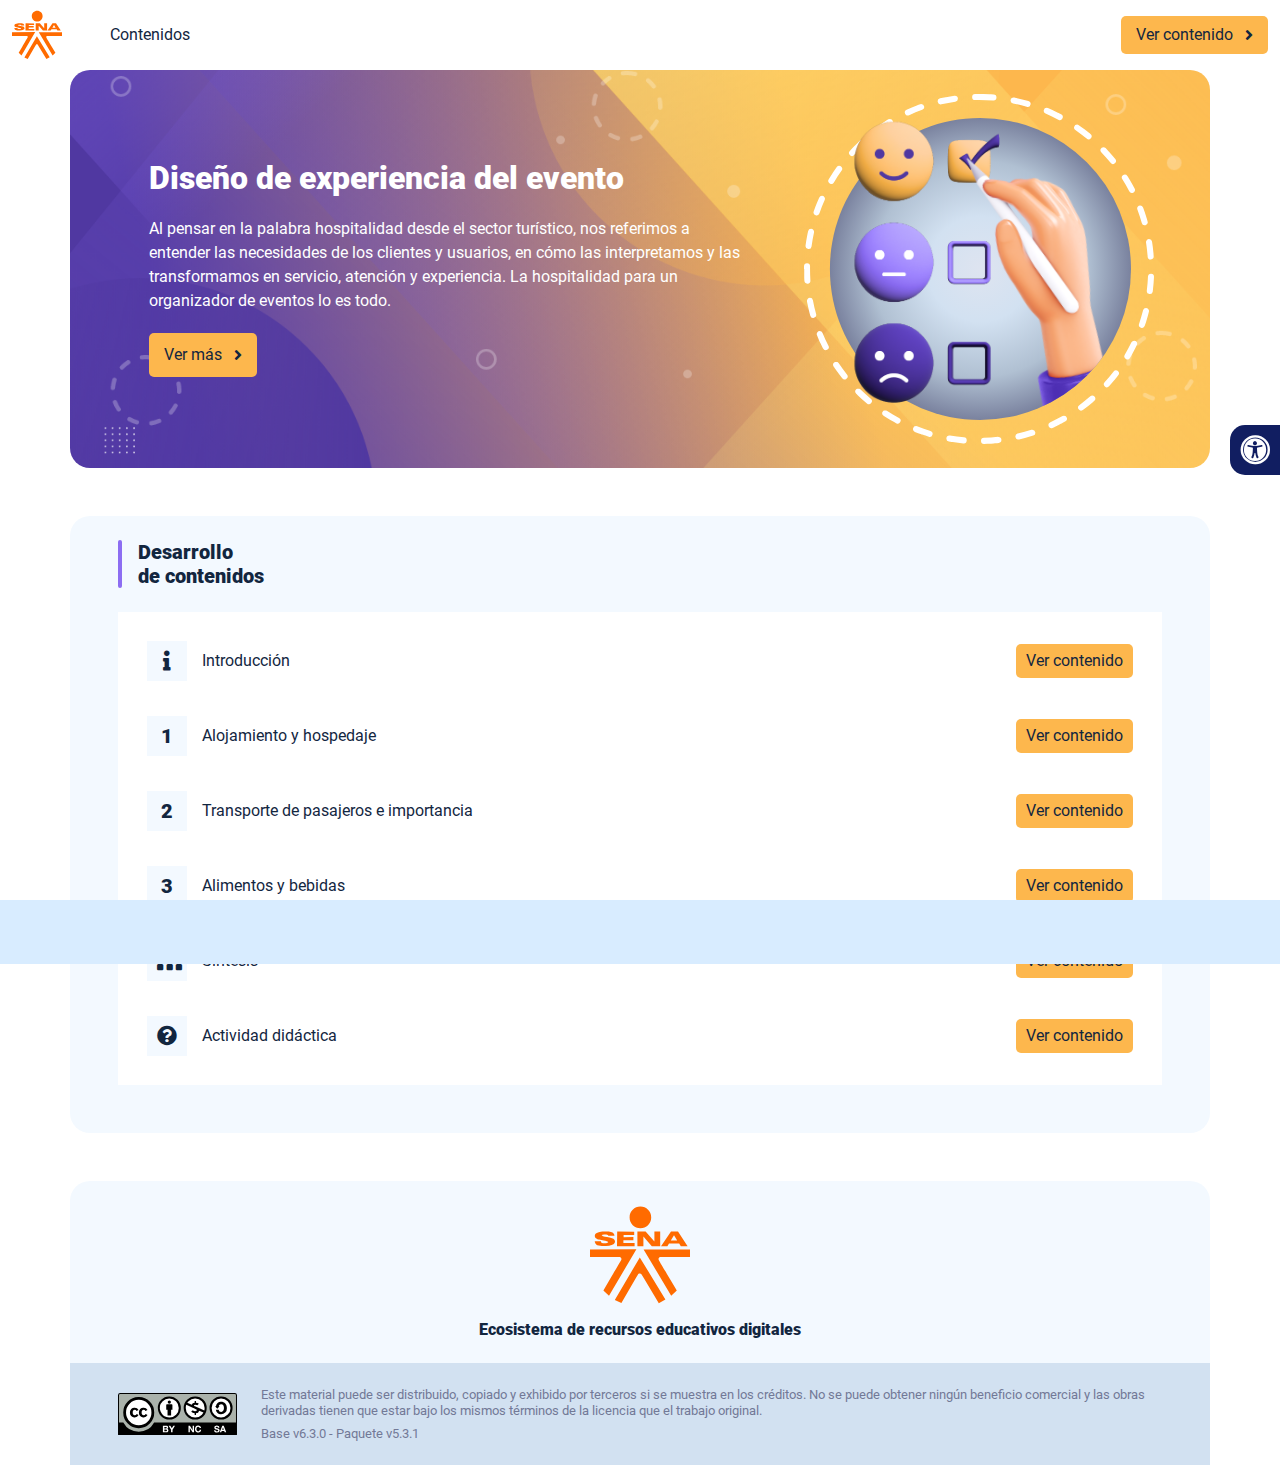
<file: index.html>
<!DOCTYPE html><html lang=""><head><meta charset="utf-8"><meta http-equiv="X-UA-Compatible" content="IE=edge"><meta name="viewport" content="width=device-width,initial-scale=1"><link rel="icon" href="favicon.ico"><title>Diseño de experiencia del evento</title><link href="css/chunk-0c047e41.3babef71.css" rel="prefetch"><link href="css/chunk-25b302c8.3babef71.css" rel="prefetch"><link href="css/chunk-26fc7596.3babef71.css" rel="prefetch"><link href="css/chunk-2d2747e2.3babef71.css" rel="prefetch"><link href="css/chunk-32334cb6.3babef71.css" rel="prefetch"><link href="css/chunk-3c57cd7b.3babef71.css" rel="prefetch"><link href="css/chunk-4f2d402a.3babef71.css" rel="prefetch"><link href="css/chunk-4fde0a08.14d1f3e8.css" rel="prefetch"><link href="css/chunk-515a8379.694963e5.css" rel="prefetch"><link href="css/chunk-59974754.5ecd64df.css" rel="prefetch"><link href="css/chunk-6e1e538a.126808df.css" rel="prefetch"><link href="css/chunk-766a929b.81912bde.css" rel="prefetch"><link href="css/chunk-f2df7d2c.3babef71.css" rel="prefetch"><link href="css/comple.33c8a175.css" rel="prefetch"><link href="css/creditos.6b410c65.css" rel="prefetch"><link href="css/glosario.a5f9c882.css" rel="prefetch"><link href="css/referencias.0f1ea7b4.css" rel="prefetch"><link href="js/actividad.6c1edc2d.js" rel="prefetch"><link href="js/chunk-0206bfa0.aceaceeb.js" rel="prefetch"><link href="js/chunk-0c047e41.b1d36135.js" rel="prefetch"><link href="js/chunk-13a6037e.77e10910.js" rel="prefetch"><link href="js/chunk-18f95272.c3fff06b.js" rel="prefetch"><link href="js/chunk-25b302c8.50a4e4be.js" rel="prefetch"><link href="js/chunk-26fc7596.3f2b003f.js" rel="prefetch"><link href="js/chunk-2c06842c.cf0b8708.js" rel="prefetch"><link href="js/chunk-2d0e96ec.2bc718f4.js" rel="prefetch"><link href="js/chunk-2d208d90.41e45e01.js" rel="prefetch"><link href="js/chunk-2d21d0e2.7d34f04e.js" rel="prefetch"><link href="js/chunk-2d22c123.697a0c8d.js" rel="prefetch"><link href="js/chunk-2d2747e2.c34510a6.js" rel="prefetch"><link href="js/chunk-2e80bb9a.0cd264fe.js" rel="prefetch"><link href="js/chunk-319206de.df48974a.js" rel="prefetch"><link href="js/chunk-32334cb6.fc337bc5.js" rel="prefetch"><link href="js/chunk-3c57cd7b.2b231186.js" rel="prefetch"><link href="js/chunk-3d6834f6.b15cdd95.js" rel="prefetch"><link href="js/chunk-4cdd78c0.15a5e443.js" rel="prefetch"><link href="js/chunk-4f2d402a.8c79c008.js" rel="prefetch"><link href="js/chunk-4fde0a08.438ec1de.js" rel="prefetch"><link href="js/chunk-515a8379.1bbac084.js" rel="prefetch"><link href="js/chunk-53ccb27e.8500f303.js" rel="prefetch"><link href="js/chunk-55d286b8.998455ee.js" rel="prefetch"><link href="js/chunk-59974754.9815f936.js" rel="prefetch"><link href="js/chunk-6e1e538a.e450b8d5.js" rel="prefetch"><link href="js/chunk-766a929b.f8359263.js" rel="prefetch"><link href="js/chunk-c796899c.1a79056f.js" rel="prefetch"><link href="js/chunk-e8a7823a.8f0d5576.js" rel="prefetch"><link href="js/chunk-f2df7d2c.1fc5754b.js" rel="prefetch"><link href="js/chunk-fde47172.2cf37c35.js" rel="prefetch"><link href="js/comple.3b614fe6.js" rel="prefetch"><link href="js/creditos.0ce4db30.js" rel="prefetch"><link href="js/glosario.649f0189.js" rel="prefetch"><link href="js/intro.68ed740f.js" rel="prefetch"><link href="js/referencias.6a6b0a6f.js" rel="prefetch"><link href="js/sintesis.eab3890b.js" rel="prefetch"><link href="js/tema1.23bd0d31.js" rel="prefetch"><link href="js/tema2.a1ee6140.js" rel="prefetch"><link href="js/tema3.c4ab4498.js" rel="prefetch"><link href="css/app.c39f2f50.css" rel="preload" as="style"><link href="css/chunk-vendors.94825354.css" rel="preload" as="style"><link href="js/app.02051c44.js" rel="preload" as="script"><link href="js/chunk-vendors.5043823a.js" rel="preload" as="script"><link href="css/chunk-vendors.94825354.css" rel="stylesheet"><link href="css/app.c39f2f50.css" rel="stylesheet"></head><body><noscript><strong>We're sorry but Diseño de experiencia del evento doesn't work properly without JavaScript enabled. Please enable it to continue.</strong></noscript><div id="app"></div><script src="js/chunk-vendors.5043823a.js"></script><script src="js/app.02051c44.js"></script></body></html>
</file>
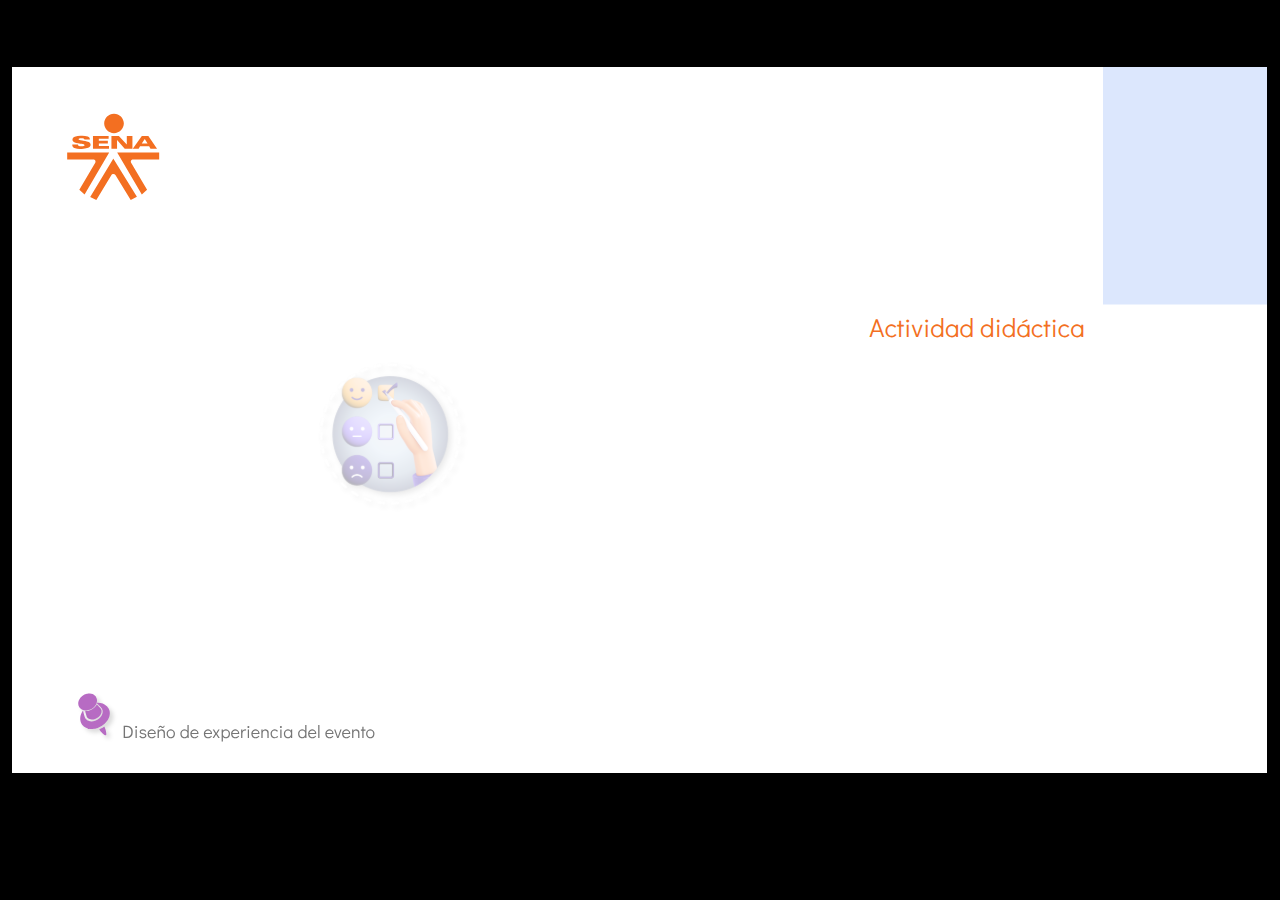
<file: actividades/actividad1/index.html>
﻿<!doctype html>
<html lang="es">
<head>
  <meta charset="utf-8">
  <!-- Creado con Storyline 360 - http://www.articulate.com  -->
  <!-- version: 3.68.28887.0 -->
  <title>CF_7_623800Actividad did&#225;ctica</title>
  <meta http-equiv="x-ua-compatible" content="IE=edge"/>
  <meta name="viewport" content="width=device-width,initial-scale=1,user-scalable=no,shrink-to-fit=no,minimal-ui"/>
  <meta name="apple-mobile-web-app-capable" content="yes"/>
  <style>
    html, body { height: 100%; padding: 0; margin: 0 }
    #app { height: 100%; width: 100%; }
  </style>

  <script>
    window.DS = {};
    window.globals = {
      DATA_PATH_BASE: '',
      HAS_FRAME: true,
      HAS_SLIDE: true,

      lmsPresent: false,
      tinCanPresent: false,
      cmi5Present: false,
      aoSupport: false,
      scale: 'show all',
      captureRc: false,
      browserSize: 'optimal',
      bgColor: '#000000',
      features: 'AccessibleVideo,FullScreenToggle,InsertSvgPicture,LayerPresentAsDialog,MultipleQuizTracking,QuestionCorrectVariable,UpdatedThemeEditor',
      themeName: 'classic',
      preloaderColor: '#FFFFFF',
      suppressAnalytics: false,
      productChannel: 'stable',
      publishSource: 'storyline',
      aid: 'aid|4e7b806c-d595-4a58-ba69-3a0a437a7a04',
      cid: '08f3c39b-a5f9-4ce3-8e45-c16ae13ed64d',
      playerVersion: '3.68.28887.0',
      publishTimestamp: '2022-11-25T16:31:32.6217077Z',
      maxIosVideoElements: 10,
      connectionSettings: { },

      
      parseParams: function(qs) {
        if (window.globals.parsedParams != null) {
          return window.globals.parsedParams;
        }
        qs = (qs || window.location.search.substr(1)).split('+').join(' ');
        var params = {},
            tokens,
            re = /[?&]?([^=]+)=([^&]*)/g;

        while (tokens = re.exec(qs)) {
          params[decodeURIComponent(tokens[1]).trim()] =
            decodeURIComponent(tokens[2]).trim();
        }
        window.globals.parsedParams = params;
        return params;
      }

    };
  </script>
  <script>
    var isIe11 = ('ActiveXObject' in window || window.MSBlobBuilder != null)
      && window.msCrypto != null && !window.ActiveXObject;
    if (isIe11) {
      window.globals.unsupportedBrowser = true;
      document.write(atob('[base64]'));
    }
  </script>
  
  <script>window.THREE = { };</script>
  
</head>
<body style="background: #000000" class="cs-HTML theme-classic">
  <!-- 360 -->
  <script>!function(e){var i=/iPhone/i,o=/iPod/i,n=/iPad/i,t=/(?=.*\bAndroid\b)(?=.*\bMobile\b)/i,d=/Android/i,s=/(?=.*\bAndroid\b)(?=.*\bSD4930UR\b)/i,b=/(?=.*\bAndroid\b)(?=.*\b(?:KFOT|KFTT|KFJWI|KFJWA|KFSOWI|KFTHWI|KFTHWA|KFAPWI|KFAPWA|KFARWI|KFASWI|KFSAWI|KFSAWA)\b)/i,r=/IEMobile/i,h=/(?=.*\bWindows\b)(?=.*\bARM\b)/i,a=/BlackBerry/i,l=/BB10/i,p=/Opera Mini/i,f=/(CriOS|Chrome)(?=.*\bMobile\b)/i,u=/(?=.*\bFirefox\b)(?=.*\bMobile\b)/i,c=new RegExp("(?:Nexus 7|BNTV250|Kindle Fire|Silk|GT-P1000)","i"),w=function(e,i){return e.test(i)},A=function(e){var A=e||navigator.userAgent,v=A.split("[FBAN");if(void 0!==v[1]&&(A=v[0]),this.apple={phone:w(i,A),ipod:w(o,A),tablet:!w(i,A)&&w(n,A),device:w(i,A)||w(o,A)||w(n,A)},this.amazon={phone:w(s,A),tablet:!w(s,A)&&w(b,A),device:w(s,A)||w(b,A)},this.android={phone:w(s,A)||w(t,A),tablet:!w(s,A)&&!w(t,A)&&(w(b,A)||w(d,A)),device:w(s,A)||w(b,A)||w(t,A)||w(d,A)},this.windows={phone:w(r,A),tablet:w(h,A),device:w(r,A)||w(h,A)},this.other={blackberry:w(a,A),blackberry10:w(l,A),opera:w(p,A),firefox:w(u,A),chrome:w(f,A),device:w(a,A)||w(l,A)||w(p,A)||w(u,A)||w(f,A)},this.seven_inch=w(c,A),this.any=this.apple.device||this.android.device||this.windows.device||this.other.device||this.seven_inch,this.phone=this.apple.phone||this.android.phone||this.windows.phone,this.tablet=this.apple.tablet||this.android.tablet||this.windows.tablet,"undefined"==typeof window)return this},v=function(){var e=new A;return e.Class=A,e};"undefined"!=typeof module&&module.exports&&"undefined"==typeof window?module.exports=A:"undefined"!=typeof module&&module.exports&&"undefined"!=typeof window?module.exports=v():"function"==typeof define&&define.amd?define("isMobile",[],e.isMobile=v()):e.isMobile=v()}(this);
    window.isMobile.apple.tablet = window.isMobile.apple.tablet ||
      (navigator.platform === 'MacIntel' && navigator.maxTouchPoints > 1);
    window.isMobile.apple.device = window.isMobile.apple.device || window.isMobile.apple.tablet;
    window.isMobile.tablet = window.isMobile.tablet || window.isMobile.apple.tablet;
    window.isMobile.any = window.isMobile.any || window.isMobile.apple.tablet;
  </script>

  <div id="focus-sink" tabindex="-1"></div>

  <div id="preso"></div>
  <script>
    (function() {

      var classTypes = [ 'desktop', 'mobile', 'phone', 'tablet' ];

      var addDeviceClasses = function(prefix, testObj) {
        var curr, i;
        for (i = 0; i < classTypes.length; i++) {
          curr = classTypes[i];
          if (testObj[curr]) {
            document.body.classList.add(prefix + curr);
          }
        }
      };

      var params = window.globals.parseParams(),
          isDevicePreview = params.devicepreview === '1',
          isPhoneOverride = params.deviceType === 'phone' || (isDevicePreview && params.phone == '1'),
          isTabletOverride = (params.deviceType === 'tablet' || isDevicePreview) && !isPhoneOverride,
          isMobileOverride = isPhoneOverride || isTabletOverride;

      var deviceView = {
        desktop: !window.isMobile.any && !isMobileOverride,
        mobile: window.isMobile.any || isMobileOverride,
        phone: isPhoneOverride || (window.isMobile.phone && !isTabletOverride),
        tablet: isTabletOverride || window.isMobile.tablet
      };

      window.globals.deviceView = deviceView;
      window.isMobile.desktop = !window.isMobile.any;
      window.isMobile.mobile = window.isMobile.any;

      addDeviceClasses('view-', deviceView);

    })();
  </script>
  
  <script src='story_content/user.js' type=text/javascript></script>
  <div class="slide-loader"></div>

  <script>
    if (window.globals.deviceView.isMobile) { var doc = document, loader = doc.body.querySelector('.slide-loader'); [ 1, 2, 3 ].forEach(function(n) { var d = doc.createElement('div'); d.style.backgroundColor = window.globals.preloaderColor; d.classList.add('mobile-loader-dot'); d.classList.add('dot' + n); loader.appendChild(d); }); }
  </script>

  <div class="mobile-load-title-overlay" style="display: none">
    <div class="mobile-load-title">CF_7_623800Actividad did&#225;ctica</div>
  </div>

  <div class="mobile-chrome-warning"></div>

  
<style>
  .warn-connection-dialog {
    display: none;
    background: transparent;
    pointer-events: none;
    position: fixed;
    left: 0;
    top: 0;
    width: 100%;
    height: 100%;
    z-index: 999;
  }

  .warn-connection-content {
    border-radius: 4px;
    background: white;
    border: 1px solid #E7E7E7;
    color: #333333;
    box-shadow: 0 2px 4px rgba(0, 0, 0, 0.25);
    transition: all 150ms ease-out;
    position: absolute;
    white-space: nowrap;
  }

  .view-phone.is-landscape .warn-connection-content {
    left: 23px;
    bottom: 23px;
  }

  .view-tablet.is-landscape .warn-connection-content {
    left: 50%;
    top: 20px;
    transform: translateX(-50%);
  }

  .is-portrait .warn-connection-content {
    transform: translate(-50%, calc(-100% - 15px));
  }

  .warn-connection-content p {
    display: inline-block;
    margin: 0 8px 0 0;
    line-height: 33px;
    font-size: 11px;
  }

  .warn-connection-content svg {
    position: relative;
    vertical-align: middle;
    margin: 0 2px 2px 8px;
  }

  .view-desktop .warn-connection-content {
    left: 1.5em;
    bottom: 1.5em;
  }

  .view-desktop .warn-connection-content p {
    font-size: 1.1em;
  }

  .is-offline .warn-connection-dialog {
    display: block;
  }

  .is-offline .cs-panel * {
    pointer-events: none !important;
  }

  .is-offline .cs-panel {
    pointer-events: all !important;
  }

  .is-offline #nav-controls * {
    pointer-events: none !important;
  }

  .is-offline #nav-controls {
    pointer-events: all !important;
  }
</style>

<div class="warn-connection-dialog">
  <div class="warn-connection-content">
    <svg width="17" height="15" viewBox="0 0 17 15" xmlns="http://www.w3.org/2000/svg">
      <path fill="#8F0000" stroke="white" d="M16.07,12.98 L15.88,12.23 L9.51,1.21 C8.97,0.26,7.6,0.26,7.06,1.21 L0.69,12.23 C0.15,13.16,0.81,14.36,1.91,14.36 H14.65 C15.47,14.36,16.05,13.7,16.07,12.98 Z"/>
      <path fill="white" stroke="white" d="M8.58,5.5 C8.35,5.28,8.5,5.35,8.21,5.32 C8.09,5.35,7.97,5.49,7.96,5.67 C7.97,5.79,7.98,5.92,7.98,6.04 L7.98,6.04 C7.99,6.17,8,6.31,8.01,6.43 L8.01,6.44 C8.03,6.92,8.06,7.41,8.09,7.9 L8.09,7.9 C8.12,8.39,8.14,8.88,8.17,9.37 C8.17,9.39,8.18,9.42,8.2,9.44 C8.23,9.46,8.25,9.47,8.28,9.47 C8.31,9.47,8.34,9.46,8.35,9.44 C8.37,9.43,8.38,9.4,8.39,9.35 L8.39,9.34 C8.39,9.24,8.4,9.15,8.4,9.05 L8.4,9.05 C8.41,8.96,8.41,8.86,8.42,8.75 C8.43,8.44,8.45,8.12,8.47,7.81 L8.47,7.81 C8.49,7.49,8.51,7.18,8.53,6.87 C8.55,6.46,8.56,6.05,8.59,5.64 L8.6,5.62 C8.6,5.57,8.59,5.53,8.58,5.5 L8.21,5.32 Z"/>
      <circle fill="white" stroke="white" cx="8.3" cy="11.35" r="0.3"/>
    </svg>
    <p>You are offline. Trying to reconnect...</p>
  </div>
</div>

<script>
  (function() {
    window.DS.connection = {
      warningShown: false,
      assets: {},
      loadingAssetGroup: false,
      retryDelay: 500
    };

    // @TODO this is POC code and can be cleaned up a bit more if we move forward
    // with the feature



    // The `window.globals.features` variable must be set in `webpack.dev.config` when testing locally - it is not enough
    // to have it in the data - but it must be set there as well.
    var useConnectionMessages = window.AbortController != null &&
      window.location.protocol != 'file:' &&
      window.globals.features.indexOf('ConnectionMessages') != -1;

    window.DS.connection.useConnectionMessages = useConnectionMessages

    var assetCount = 0;
    var checkLoadedId;
    var connectionSettings = window.globals.connectionSettings;

    if (useConnectionMessages && connectionSettings != null) {
      var contentEl = document.querySelector('.warn-connection-content');
      var messageEl = contentEl.querySelector('p')

      if (connectionSettings.useDarkTheme) {
        contentEl.style.borderColor = '#BABBBA';
        contentEl.style.backgroundColor = '#282828';
        contentEl.style.color = '#FFFFFF';
      }

      if (connectionSettings.message != null) {
        messageEl.textContent = window.decodeURIComponent(connectionSettings.message);
      }
    }

    function checkAssetsReady() {
      for (var i in DS.connection.assets) {
        if (!DS.connection.assets[i].success) {
          return false;
        }
      }
      return true;
    }

    function stopAssetGroup() {
      if (!useConnectionMessages) { return; }

      assetCount = 0;

      DS.connection.oldAssetGroup = DS.connection.assets;
      DS.connection.assets = {};
      DS.connection.loadingAssetGroup = false;
      clearInterval(checkLoadedId);
    }

    function startAssetGroup() {
      if (!useConnectionMessages) { return; }
      var ticks = 0;
      clearInterval(checkLoadedId);
      checkLoadedId = setInterval(function() {
        var loaded = 0;
        if (assetCount === 0 && loaded === 0) {
          clearInterval(checkLoadedId);
          return;
        }

        for (var i in DS.connection.assets) {
          if (DS.connection.assets[i].success) {
            loaded++;
          }
        }

        if (assetCount === loaded && checkAssetsReady()) {
          for (var i in DS.connection.assets) {
            if (DS.connection.assets[i].action) {
              DS.connection.assets[i].action();
            }
          }
          hideWarning();
          stopAssetGroup();
        }
      }, 100)
    }

    function requiredAsset(url, action, retry, type) {
      if (!useConnectionMessages) { return; }
      if (DS.connection.assets[url]) { return; }

      DS.connection.assets[url] = {
        success: false, action: action, retry: retry, type: type
      };
      assetCount = Object.keys(DS.connection.assets).length;
      if (!DS.connection.loadingAssetGroup) {
        startAssetGroup();
      }
      DS.connection.loadingAssetGroup = true;
    }

    function assetLoaded(url) {
      if (!useConnectionMessages) { return; }
      if (DS.connection.assets[url]) {
        DS.connection.assets[url].success = true;
      }
    }

    function assetFailed(url) {
      if (!useConnectionMessages) { return; }
      if (!DS.connection.assets[url]) {
        if (/\.js$/.test(url)) {
          setTimeout(function() {
            if (DS.connection.lastSlideLoaded != null) {
              DS.connection.lastSlideLoaded();
            }
          }, DS.connection.retryDelay);
        }
        return;
      }
      if (!DS.connection.warningShown) { showWarning(); }
      if (DS.connection.assets[url].retry) {
        setTimeout(function() {
          if (!DS.connection.assets[url].success) {
            DS.connection.assets[url].retry()
          }
        }, DS.connection.retryDelay);
      }
    }

    function hideWarning() {
      document.body.classList.remove('is-offline');
      DS.connection.warningShown = false;
    }
    DS.connection.hideWarning = hideWarning

    function showWarning(btn) {
      document.body.classList.add('is-offline')
      DS.connection.warningShown = true;
      updateWarningPosition();
    }

    function updateWarningPosition() {
      if (!DS.connection.warningShown) {
        return;
      }

      var isPortrait = document.body.classList.contains('is-portrait');
      var warningEl = document.querySelector('.warn-connection-content');

      if (isPortrait) {
        var slide = document.querySelector('.primary-slide');
        var slideRect = slide.getBoundingClientRect();

        warningEl.style.top = `${slideRect.top}px`
        warningEl.style.left = `${slideRect.left + slideRect.width / 2}px`
      } else {
        warningEl.style.top = null;
        warningEl.style.left = null;
      }

      window.requestAnimationFrame(updateWarningPosition);
    }

    // these will all be noops if the feature flag isn't set in
    // the data and `window.globals.features`
    DS.connection.requiredAsset = requiredAsset;
    DS.connection.assetLoaded = assetLoaded;
    DS.connection.assetFailed = assetFailed;
    DS.connection.stopAssetGroup = stopAssetGroup;
    DS.connection.startAssetGroup = startAssetGroup;
  })();
</script>


  <script>
    
    if (window.autoSpider && window.vInterfaceObject) {
      document.querySelector('.mobile-load-title-overlay').style.display = 'none';
    }
  </script>

  

  <link rel="stylesheet" href="html5/data/css/output.min.css" data-noprefix/>
</body>
<script src="html5/lib/scripts/bootstrapper.min.js"></script>
</html>
</file>
<file: css/chunk-0c047e41.3babef71.css>
.actividad[data-v-22adfd6b]{background-color:#f2f2f2}.horizontal-scroll__wrapper[data-v-22adfd6b]{overflow:hidden}.horizontal-scroll[data-v-22adfd6b]{display:flex;transition:transform .5s ease-in-out;align-items:center;flex-wrap:nowrap}.horizontal-scroll[data-v-22adfd6b]:not(.row){width:100%}.horizontal-scroll--item-fw[data-v-22adfd6b]>div{flex-grow:0;flex-shrink:0;width:100%;margin:0!important}
</file>
<file: css/chunk-25b302c8.3babef71.css>
.actividad[data-v-22adfd6b]{background-color:#f2f2f2}.horizontal-scroll__wrapper[data-v-22adfd6b]{overflow:hidden}.horizontal-scroll[data-v-22adfd6b]{display:flex;transition:transform .5s ease-in-out;align-items:center;flex-wrap:nowrap}.horizontal-scroll[data-v-22adfd6b]:not(.row){width:100%}.horizontal-scroll--item-fw[data-v-22adfd6b]>div{flex-grow:0;flex-shrink:0;width:100%;margin:0!important}
</file>
<file: css/chunk-26fc7596.3babef71.css>
.actividad[data-v-22adfd6b]{background-color:#f2f2f2}.horizontal-scroll__wrapper[data-v-22adfd6b]{overflow:hidden}.horizontal-scroll[data-v-22adfd6b]{display:flex;transition:transform .5s ease-in-out;align-items:center;flex-wrap:nowrap}.horizontal-scroll[data-v-22adfd6b]:not(.row){width:100%}.horizontal-scroll--item-fw[data-v-22adfd6b]>div{flex-grow:0;flex-shrink:0;width:100%;margin:0!important}
</file>
<file: css/chunk-2d2747e2.3babef71.css>
.actividad[data-v-22adfd6b]{background-color:#f2f2f2}.horizontal-scroll__wrapper[data-v-22adfd6b]{overflow:hidden}.horizontal-scroll[data-v-22adfd6b]{display:flex;transition:transform .5s ease-in-out;align-items:center;flex-wrap:nowrap}.horizontal-scroll[data-v-22adfd6b]:not(.row){width:100%}.horizontal-scroll--item-fw[data-v-22adfd6b]>div{flex-grow:0;flex-shrink:0;width:100%;margin:0!important}
</file>
<file: css/chunk-32334cb6.3babef71.css>
.actividad[data-v-22adfd6b]{background-color:#f2f2f2}.horizontal-scroll__wrapper[data-v-22adfd6b]{overflow:hidden}.horizontal-scroll[data-v-22adfd6b]{display:flex;transition:transform .5s ease-in-out;align-items:center;flex-wrap:nowrap}.horizontal-scroll[data-v-22adfd6b]:not(.row){width:100%}.horizontal-scroll--item-fw[data-v-22adfd6b]>div{flex-grow:0;flex-shrink:0;width:100%;margin:0!important}
</file>
<file: css/chunk-3c57cd7b.3babef71.css>
.actividad[data-v-22adfd6b]{background-color:#f2f2f2}.horizontal-scroll__wrapper[data-v-22adfd6b]{overflow:hidden}.horizontal-scroll[data-v-22adfd6b]{display:flex;transition:transform .5s ease-in-out;align-items:center;flex-wrap:nowrap}.horizontal-scroll[data-v-22adfd6b]:not(.row){width:100%}.horizontal-scroll--item-fw[data-v-22adfd6b]>div{flex-grow:0;flex-shrink:0;width:100%;margin:0!important}
</file>
<file: css/chunk-4f2d402a.3babef71.css>
.actividad[data-v-22adfd6b]{background-color:#f2f2f2}.horizontal-scroll__wrapper[data-v-22adfd6b]{overflow:hidden}.horizontal-scroll[data-v-22adfd6b]{display:flex;transition:transform .5s ease-in-out;align-items:center;flex-wrap:nowrap}.horizontal-scroll[data-v-22adfd6b]:not(.row){width:100%}.horizontal-scroll--item-fw[data-v-22adfd6b]>div{flex-grow:0;flex-shrink:0;width:100%;margin:0!important}
</file>
<file: css/chunk-4fde0a08.14d1f3e8.css>
.actividad[data-v-a108b06a]{background-color:#f2f2f2}.header[data-v-a108b06a]{position:sticky;top:0;padding-top:10px;padding-bottom:10px;background-color:#fff;z-index:10010;line-height:1.1em}.header__logo[data-v-a108b06a]{width:50px}@media (max-width:576px){.header__componente-formativo[data-v-a108b06a]{font-size:.8em}}.header__menu[data-v-a108b06a]{cursor:pointer}.header__menu span[data-v-a108b06a]{font-size:.7em;display:block;line-height:1em;text-align:center;color:#111e61}.header__menu__btn[data-v-a108b06a]{width:30px;height:30px;position:relative;margin-bottom:4px}.header__menu__btn .line-1[data-v-a108b06a],.header__menu__btn .line-2[data-v-a108b06a],.header__menu__btn .line-3[data-v-a108b06a]{height:4px;width:30px;background-color:#111e61;transform-origin:center center;position:absolute;left:0;border-radius:2px}.header__menu__btn .line-1[data-v-a108b06a]{top:4px;-webkit-animation:line-1-inactive-data-v-a108b06a .5s ease-in-out forwards;animation:line-1-inactive-data-v-a108b06a .5s ease-in-out forwards}.header__menu__btn .line-2[data-v-a108b06a]{top:13px;-webkit-animation:line-2-inactive-data-v-a108b06a .5s ease-in-out forwards;animation:line-2-inactive-data-v-a108b06a .5s ease-in-out forwards}.header__menu__btn .line-3[data-v-a108b06a]{top:22px;-webkit-animation:line-3-inactive-data-v-a108b06a .5s ease-in-out forwards;animation:line-3-inactive-data-v-a108b06a .5s ease-in-out forwards}.header__menu__btn[data-v-a108b06a]:hover{cursor:pointer}.header__menu__btn--open .line-1[data-v-a108b06a]{-webkit-animation:line-1-active-data-v-a108b06a .5s ease-in-out forwards;animation:line-1-active-data-v-a108b06a .5s ease-in-out forwards}.header__menu__btn--open .line-2[data-v-a108b06a]{-webkit-animation:line-2-active-data-v-a108b06a .5s ease-in-out forwards;animation:line-2-active-data-v-a108b06a .5s ease-in-out forwards}.header__menu__btn--open .line-3[data-v-a108b06a]{-webkit-animation:line-3-active-data-v-a108b06a .5s ease-in-out forwards;animation:line-3-active-data-v-a108b06a .5s ease-in-out forwards}@-webkit-keyframes line-1-active-data-v-a108b06a{0%{transform:translate(0) rotate(0)}50%{transform:translateY(9px) rotate(0)}to{transform:translateY(9px) rotate(45deg)}}@keyframes line-1-active-data-v-a108b06a{0%{transform:translate(0) rotate(0)}50%{transform:translateY(9px) rotate(0)}to{transform:translateY(9px) rotate(45deg)}}@-webkit-keyframes line-2-active-data-v-a108b06a{0%{transform:scale(1)}to{transform:scale(0)}}@keyframes line-2-active-data-v-a108b06a{0%{transform:scale(1)}to{transform:scale(0)}}@-webkit-keyframes line-3-active-data-v-a108b06a{0%{transform:translate(0) rotate(0)}50%{transform:translateY(-9px) rotate(0)}to{transform:translateY(-9px) rotate(-45deg)}}@keyframes line-3-active-data-v-a108b06a{0%{transform:translate(0) rotate(0)}50%{transform:translateY(-9px) rotate(0)}to{transform:translateY(-9px) rotate(-45deg)}}@-webkit-keyframes line-1-inactive-data-v-a108b06a{0%{transform:translateY(9px) rotate(45deg)}50%{transform:translateY(9px) rotate(0)}to{transform:translate(0) rotate(0)}}@keyframes line-1-inactive-data-v-a108b06a{0%{transform:translateY(9px) rotate(45deg)}50%{transform:translateY(9px) rotate(0)}to{transform:translate(0) rotate(0)}}@-webkit-keyframes line-2-inactive-data-v-a108b06a{0%{transform:scale(0)}to{transform:scale(1)}}@keyframes line-2-inactive-data-v-a108b06a{0%{transform:scale(0)}to{transform:scale(1)}}@-webkit-keyframes line-3-inactive-data-v-a108b06a{0%{transform:translateY(-9px) rotate(-45deg)}50%{transform:translateY(-9px) rotate(0)}to{transform:translate(0) rotate(0)}}@keyframes line-3-inactive-data-v-a108b06a{0%{transform:translateY(-9px) rotate(-45deg)}50%{transform:translateY(-9px) rotate(0)}to{transform:translate(0) rotate(0)}}
</file>
<file: css/chunk-515a8379.694963e5.css>
.actividad{background-color:#f2f2f2}.banner-interno{position:relative}.banner-interno__fondo{position:absolute;top:0;bottom:-50px;left:0;right:0;background-color:#fedc72;background-size:cover;background-position:50%}.banner-interno__titulo{display:flex;align-items:center}.banner-interno__titulo__icono{display:block;width:32px;height:32px;border-radius:50%;background-color:#fff;position:relative}.banner-interno__titulo__icono i{color:#fedc72;position:absolute;left:50%;top:50%;transform:translate(-50%,-50%)}.banner-interno__titulo h1,.banner-interno__titulo h2,.banner-interno__titulo h3,.banner-interno__titulo h4,.banner-interno__titulo h5,.banner-interno__titulo h6{color:#fff;line-height:1.1em}
</file>
<file: css/chunk-59974754.5ecd64df.css>
.actividad{background-color:#f2f2f2}.aside-menu{position:sticky;top:70px;flex:0 0 0;width:0;min-height:calc(100vh - 70px);max-height:calc(100vh - 70px);background-color:#f3f9ff;transition:flex .5s ease-in-out,width .5s ease-in-out;overflow-x:hidden;z-index:100001}.aside-menu a{color:#111e61}.aside-menu--open{flex:0 0 300px;width:300px}.aside-menu__content{width:300px;display:flex;flex-direction:column;justify-content:space-between;min-height:calc(100vh - 70px);max-height:calc(100vh - 70px);border-right:1px solid #d8ecff}@media (max-height:800px){.aside-menu__content{min-height:800px;max-height:800px;overflow-y:auto}}.aside-menu__header{padding:10px;text-align:center;background-color:#d8ecff}.aside-menu__header h4{margin:0}.aside-menu__menu{overflow-y:auto;flex-grow:1;list-style:none;padding-left:0;margin-bottom:0}.aside-menu__menu__item--active .aside-menu__menu__item__lnk,.aside-menu__menu__item--active .aside-menu__sec-menu__item__lnk{background-color:#d8ecff;font-weight:700}.aside-menu__menu__item--sub-menu:hover,.aside-menu__menu__item:hover,.aside-menu__sec-menu__item:hover{background-color:#d8ecff}.aside-menu__menu__item--sub-menu{padding-left:10px}.aside-menu__menu__item--sub-menu--active .aside-menu__menu__item__lnk,.aside-menu__menu__item--sub-menu--active .aside-menu__sec-menu__item__lnk{background-color:#d8ecff;font-weight:700;position:relative}.aside-menu__menu__item--sub-menu--active .aside-menu__menu__item__lnk:before,.aside-menu__menu__item--sub-menu--active .aside-menu__sec-menu__item__lnk:before{content:"";display:block;position:absolute;left:0;bottom:0;top:0;width:4px;border-radius:2px;background-color:#8c6df2}.aside-menu__menu__item__lnk,.aside-menu__sec-menu__item__lnk{display:flex;align-items:center;padding:10px 15px;line-height:1.1em}.aside-menu__menu__item__lnk i,.aside-menu__menu__item__lnk span,.aside-menu__sec-menu__item__lnk i,.aside-menu__sec-menu__item__lnk span{margin-right:10px}.aside-menu__menu__item__lnk i:last-child,.aside-menu__menu__item__lnk span:last-child,.aside-menu__sec-menu__item__lnk i:last-child,.aside-menu__sec-menu__item__lnk span:last-child{margin-right:0}.aside-menu__sec-menu{background-color:#d8ecff;padding:10px 0;flex-shrink:0;margin-bottom:0}.aside-menu__sec-menu__item{padding:10px 15px}.aside-menu__sec-menu__item__lnk{padding:0;border-radius:1em}.aside-menu__sec-menu__item__lnk i{display:block;width:2em;height:2em;padding:.5em 0;text-align:center;background-color:#fff;border-radius:50%}.aside-menu__sec-menu__item__lnk:hover{background-color:#fff}@media (max-width:992px){.aside-menu{position:fixed;top:70px}}@media (max-width:576px){.aside-menu__sec-menu{padding-bottom:110px}}
</file>
<file: css/chunk-6e1e538a.126808df.css>
.actividad[data-v-4f6b7c58]{background-color:#f2f2f2}.accesibilidad[data-v-4f6b7c58]{position:fixed;right:0;top:50vh;height:50px;background-color:#111e61;border-top-left-radius:15px;border-bottom-left-radius:15px;transform:translateY(-50%) translateX(100%) translateX(-50px);overflow:hidden;transition:transform .3s ease-in-out,height .3s ease-in-out}.accesibilidad[data-v-4f6b7c58]:hover{transform:translateY(-50%) translateX(0);height:12.75rem}.accesibilidad [data-v-4f6b7c58]{color:#fff}.accesibilidad__menu__content .accesibilidad__menu__item[data-v-4f6b7c58]{cursor:pointer}.accesibilidad__menu__content .accesibilidad__menu__item[data-v-4f6b7c58]:hover{background-color:#273685}.accesibilidad__menu__content .accesibilidad__menu__item[data-v-4f6b7c58]:last-child{border:none}.accesibilidad__menu__item[data-v-4f6b7c58]{display:flex;align-items:center;padding:10px;border-bottom:1px solid #273685;line-height:1em;-webkit-user-select:none;-moz-user-select:none;-ms-user-select:none;user-select:none}.accesibilidad__menu i[data-v-4f6b7c58]{font-size:30px;font-style:normal;margin-right:10px;line-height:1em}.accesibilidad__menu img[data-v-4f6b7c58]{width:30px;margin-right:10px}
</file>
<file: css/chunk-766a929b.81912bde.css>
.actividad{background-color:#f2f2f2}.barra-avance{display:flex;align-items:center;justify-content:space-between;position:fixed;bottom:0;left:0;width:100%;padding:10px;background-color:#d8ecff;transition:transform .5s ease-in-out;z-index:100000}.barra-avance__barra{margin:0 20px;flex:1;position:relative;max-width:800px}.barra-avance__barra--amarilla,.barra-avance__barra--blanca{height:4px}.barra-avance__barra--amarilla:after,.barra-avance__barra--amarilla:before,.barra-avance__barra--blanca:after,.barra-avance__barra--blanca:before{content:"";display:block;width:10px;height:10px;border-radius:50%;position:absolute;top:50%}.barra-avance__barra--amarilla:before,.barra-avance__barra--blanca:before{left:0;transform:translate(-50%,-50%)}.barra-avance__barra--amarilla:after,.barra-avance__barra--blanca:after{right:0;transform:translate(50%,-50%)}.barra-avance__barra--blanca,.barra-avance__barra--blanca:after,.barra-avance__barra--blanca:before{background-color:#fff}.barra-avance__barra--amarilla{position:absolute;width:100%;top:0;background-color:#5038a1}.barra-avance__barra--amarilla:after,.barra-avance__barra--amarilla:before{background-color:#5038a1}.barra-avance__boton--regresar{background-color:#b0c0d2}.barra-avance__boton--regresar span{color:#111e61!important}.barra-avance__boton--disable{opacity:0;pointer-events:none}.barra-avance--open{transform:translateY(0)}.barra-avance--close{transform:translateY(100%)}
</file>
<file: css/chunk-f2df7d2c.3babef71.css>
.actividad[data-v-22adfd6b]{background-color:#f2f2f2}.horizontal-scroll__wrapper[data-v-22adfd6b]{overflow:hidden}.horizontal-scroll[data-v-22adfd6b]{display:flex;transition:transform .5s ease-in-out;align-items:center;flex-wrap:nowrap}.horizontal-scroll[data-v-22adfd6b]:not(.row){width:100%}.horizontal-scroll--item-fw[data-v-22adfd6b]>div{flex-grow:0;flex-shrink:0;width:100%;margin:0!important}
</file>
<file: css/comple.33c8a175.css>
.banner-interno{position:relative}.banner-interno__fondo{position:absolute;top:0;bottom:-50px;left:0;right:0;background-color:#fedc72;background-size:cover;background-position:50%}.banner-interno__titulo{display:flex;align-items:center}.banner-interno__titulo__icono{display:block;width:32px;height:32px;border-radius:50%;background-color:#fff;position:relative}.banner-interno__titulo__icono i{color:#fedc72;position:absolute;left:50%;top:50%;transform:translate(-50%,-50%)}.banner-interno__titulo h1,.banner-interno__titulo h2,.banner-interno__titulo h3,.banner-interno__titulo h4,.banner-interno__titulo h5,.banner-interno__titulo h6{color:#fff;line-height:1.1em}.actividad{background-color:#f2f2f2}.complementario__enlaces{display:flex;justify-content:center;flex-wrap:wrap}.complementario__enlaces a{margin:0 5px}.complementario__btn{font-size:1.5em;line-height:1em}table{width:calc(100% - 1px);min-width:800px}table thead{background-color:#d8ecff}table thead th{border-color:#d8ecff}table td,table th{padding:25px 20px;text-align:center}
</file>
<file: css/creditos.6b410c65.css>
.banner-interno{position:relative}.banner-interno__fondo{position:absolute;top:0;bottom:-50px;left:0;right:0;background-color:#fedc72;background-size:cover;background-position:50%}.banner-interno__titulo{display:flex;align-items:center}.banner-interno__titulo__icono{display:block;width:32px;height:32px;border-radius:50%;background-color:#fff;position:relative}.banner-interno__titulo__icono i{color:#fedc72;position:absolute;left:50%;top:50%;transform:translate(-50%,-50%)}.banner-interno__titulo h1,.banner-interno__titulo h2,.banner-interno__titulo h3,.banner-interno__titulo h4,.banner-interno__titulo h5,.banner-interno__titulo h6{color:#fff;line-height:1.1em}.actividad{background-color:#f2f2f2}.creditos-vista .tarjeta.credito{background-color:#d2e1f1}.creditos{color:#727997;overflow-x:auto}.creditos__item{min-width:490px}.creditos p{line-height:1.3em;margin-bottom:0;color:#727997}.creditos__titulo{font-weight:700;background-color:#d2e1f1;padding:5px 10px;border-top-radius:5px;border-top-left-radius:5px;border-top-right-radius:5px}.creditos table td,.creditos table th{border-color:#d2e1f1}
</file>
<file: css/glosario.a5f9c882.css>
.banner-interno{position:relative}.banner-interno__fondo{position:absolute;top:0;bottom:-50px;left:0;right:0;background-color:#fedc72;background-size:cover;background-position:50%}.banner-interno__titulo{display:flex;align-items:center}.banner-interno__titulo__icono{display:block;width:32px;height:32px;border-radius:50%;background-color:#fff;position:relative}.banner-interno__titulo__icono i{color:#fedc72;position:absolute;left:50%;top:50%;transform:translate(-50%,-50%)}.banner-interno__titulo h1,.banner-interno__titulo h2,.banner-interno__titulo h3,.banner-interno__titulo h4,.banner-interno__titulo h5,.banner-interno__titulo h6{color:#fff;line-height:1.1em}.actividad{background-color:#f2f2f2}.glosario__letra-item{display:flex}.glosario__letra-item__texto{padding-top:5px}.glosario__letra-item__letra__icono{width:32px;height:32px;position:relative;line-height:1em;border-radius:50%;background-color:#d2e1f1}.glosario__letra-item__letra__icono span{position:absolute;left:50%;top:50%;transform:translate(-50%,-50%);font-size:1.1em;font-weight:900}
</file>
<file: css/referencias.0f1ea7b4.css>
.banner-interno{position:relative}.banner-interno__fondo{position:absolute;top:0;bottom:-50px;left:0;right:0;background-color:#fedc72;background-size:cover;background-position:50%}.banner-interno__titulo{display:flex;align-items:center}.banner-interno__titulo__icono{display:block;width:32px;height:32px;border-radius:50%;background-color:#fff;position:relative}.banner-interno__titulo__icono i{color:#fedc72;position:absolute;left:50%;top:50%;transform:translate(-50%,-50%)}.banner-interno__titulo h1,.banner-interno__titulo h2,.banner-interno__titulo h3,.banner-interno__titulo h4,.banner-interno__titulo h5,.banner-interno__titulo h6{color:#fff;line-height:1.1em}.actividad{background-color:#f2f2f2}.referencias__item:last-child hr{display:none}.referencias__item a{color:#2196f3;text-decoration:underline;overflow-wrap:break-word}
</file>
<file: css/app.c39f2f50.css>
*,:after,:before{box-sizing:inherit}html{height:100%;line-height:1.15;box-sizing:border-box;-webkit-font-smoothing:antialiased;-moz-osx-font-smoothing:grayscale;-webkit-text-size-adjust:100%;-ms-text-size-adjust:100%;text-rendering:optimizeLegibility}a,abbr,acronym,address,applet,article,aside,audio,b,big,blockquote,body,canvas,caption,center,cite,code,dd,del,details,dfn,div,dl,dt,em,embed,fieldset,figcaption,figure,footer,form,h1,h2,h3,h4,h5,h6,header,hgroup,html,i,iframe,img,ins,kbd,label,legend,li,mark,menu,nav,object,ol,output,p,pre,q,ruby,s,samp,section,small,span,strike,strong,sub,summary,sup,table,tbody,td,tfoot,th,thead,time,tr,tt,u,ul,var,video{margin:0;padding:0;border:0;outline:0;background:transparent;vertical-align:baseline}article,aside,details,figcaption,figure,footer,header,main,menu,nav,section,summary{display:block}[hidden],template{display:none}hr{box-sizing:content-box;height:0;border-bottom:1px solid #e8e8e8;border-left:0;border-right:0;border-top:0;margin:1.5em 0;overflow:visible}[hidden]{display:none}a{font-family:Roboto,sans-serif;font-size:1em;font-weight:400;text-decoration:none;color:#12263f;background-color:transparent;transition:all .15s ease-in-out;-webkit-text-decoration-skip:objects}a:active,a:hover{outline-width:0}a:active,a:focus,a:hover{color:#000}[type=button],[type=reset],[type=submit],button{-webkit-appearance:none;-moz-appearance:none;appearance:none;cursor:pointer;display:inline-block;vertical-align:middle;border:0;border-radius:5px;color:#12263f;background-color:#fdb74d;font-family:Roboto,sans-serif;font-weight:400;font-size:1em;-webkit-font-smoothing:antialiased;line-height:1em;white-space:nowrap;text-decoration:none;text-transform:none;padding:.75em 1.5em;margin:0;-webkit-user-select:none;-moz-user-select:none;-ms-user-select:none;user-select:none;overflow:visible;transition:background-color .15s ease-in-out}[type=button]:focus,[type=button]:hover,[type=reset]:focus,[type=reset]:hover,[type=submit]:focus,[type=submit]:hover,button:focus,button:hover{background-color:#fdb74d;color:#12263f}[type=button]:disabled,[type=reset]:disabled,[type=submit]:disabled,button:disabled{cursor:not-allowed;opacity:.5}[type=button]:disabled:hover,[type=reset]:disabled:hover,[type=submit]:disabled:hover,button:disabled:hover{background-color:#fdb74d}input,select,textarea{margin:0;display:block;font-family:Roboto,sans-serif;font-size:16px}input{overflow:visible}[type=color],[type=date],[type=datetime-local],[type=datetime],[type=email],[type=month],[type=number],[type=password],[type=search],[type=tel],[type=text],[type=time],[type=url],[type=week],input:not([type]),select,select[multiple],textarea{background-color:#fff;border:1px solid #e8e8e8;border-radius:5px;box-shadow:inset 0 1px 3px rgba(0,0,0,.06);box-sizing:inherit;margin-bottom:.75em;padding:.5em;transition:border-color .15s ease-in-out;width:100%}[type=color]:hover,[type=date]:hover,[type=datetime-local]:hover,[type=datetime]:hover,[type=email]:hover,[type=month]:hover,[type=number]:hover,[type=password]:hover,[type=search]:hover,[type=tel]:hover,[type=text]:hover,[type=time]:hover,[type=url]:hover,[type=week]:hover,input:not([type]):hover,select:hover,select[multiple]:hover,textarea:hover{border-color:shade(#e8e8e8,20%)}[type=color]:focus,[type=date]:focus,[type=datetime-local]:focus,[type=datetime]:focus,[type=email]:focus,[type=month]:focus,[type=number]:focus,[type=password]:focus,[type=search]:focus,[type=tel]:focus,[type=text]:focus,[type=time]:focus,[type=url]:focus,[type=week]:focus,input:not([type]):focus,select:focus,select[multiple]:focus,textarea:focus{border-color:#8c6df2;box-shadow:inset 0 1px 3px rgba(0,0,0,.06),0 0 5px rgba(254,214,89,.7);outline:none}[type=color]:disabled,[type=date]:disabled,[type=datetime-local]:disabled,[type=datetime]:disabled,[type=email]:disabled,[type=month]:disabled,[type=number]:disabled,[type=password]:disabled,[type=search]:disabled,[type=tel]:disabled,[type=text]:disabled,[type=time]:disabled,[type=url]:disabled,[type=week]:disabled,input:not([type]):disabled,select:disabled,select[multiple]:disabled,textarea:disabled{background-color:shade(#fff,5%);cursor:not-allowed}[type=color]:disabled:hover,[type=date]:disabled:hover,[type=datetime-local]:disabled:hover,[type=datetime]:disabled:hover,[type=email]:disabled:hover,[type=month]:disabled:hover,[type=number]:disabled:hover,[type=password]:disabled:hover,[type=search]:disabled:hover,[type=tel]:disabled:hover,[type=text]:disabled:hover,[type=time]:disabled:hover,[type=url]:disabled:hover,[type=week]:disabled:hover,input:not([type]):disabled:hover,select:disabled:hover,select[multiple]:disabled:hover,textarea:disabled:hover{border:1px solid #e8e8e8}select{text-transform:none;max-width:100%;border-radius:5px}::-webkit-file-upload-button{background-color:#fdb74d;border:none;cursor:pointer;color:#12263f;border-radius:5px;padding:.75em 1.5em}::-webkit-file-upload-button:hover{background-color:#fdb74d}optgroup{font-weight:700}fieldset{border:1px solid #e8e8e8;background-color:transparent;padding:1.5em;-webkit-margin-start:0;-webkit-margin-end:0;-webkit-padding-before:1.5em;-webkit-padding-start:1.5em;-webkit-padding-end:1.5em;-webkit-padding-after:1.5em}legend{box-sizing:border-box;color:inherit;display:table;max-width:100%;padding:0;white-space:normal;font-weight:600;-webkit-padding-start:0;-webkit-padding-end:0}label,legend{margin-bottom:.375em}label{display:block;font-size:1em;font-family:Roboto,sans-serif;font-weight:900}textarea{overflow:auto;resize:vertical}[type=checkbox],[type=radio]{box-sizing:border-box;padding:0;display:inline;margin-right:.375em}[type=number]::-webkit-inner-spin-button,[type=number]::-webkit-outer-spin-button{height:auto}[type=search]{-webkit-appearance:textfield;outline-offset:-2px}[type=search]::-webkit-search-cancel-button,[type=search]::-webkit-search-decoration{-webkit-appearance:none;-moz-appearance:none}::-moz-placeholder{color:#999}:-ms-input-placeholder{color:#999}::placeholder{color:#999}::-webkit-file-upload-button{-webkit-appearance:button;-moz-appearance:button;font:inherit}[type=file]{margin-bottom:.75em;width:100%}[type=button],[type=reset],[type=submit],button{-webkit-appearance:button}[type=button]::-moz-focus-inner,[type=reset]::-moz-focus-inner,[type=submit]::-moz-focus-inner,button::-moz-focus-inner{border-style:none;padding:0}[type=button]:-moz-focusring,[type=reset]:-moz-focusring,[type=submit]:-moz-focusring,button:-moz-focusring{outline:1px dotted ButtonText}progress{vertical-align:baseline}ol,ul{list-style:none;margin-bottom:1em}dt{font-weight:700}figure,img,picture,svg{margin:0;width:100%;max-width:100%}figcaption{display:block;background-color:#e8e8e8;padding:.75em 1.5em;font-size:.8em;font-weight:700}img,svg{display:block;border-style:none}svg:not(:root){overflow:hidden}audio,canvas,progress,video{display:inline-block}audio:not([controls]){display:none;height:0}template{display:none}table{border-collapse:collapse;border-spacing:0;table-layout:fixed;width:100%}td,th,tr{vertical-align:middle}td,th{border:1px solid #e8e8e8;padding:.75em}th{font-size:.875em;line-height:1.2}td{line-height:1.5}body{font-size:16px;font-weight:400;line-height:1.5}body,h1,h2,h3,h4,h5,h6{color:#12263f;font-family:Roboto,sans-serif}h1,h2,h3,h4,h5,h6{font-weight:900;line-height:1.2;margin:0 0 .75em}h1{font-size:2em}h2{font-size:1.5em}h3{font-size:1.25em}h4{font-size:1.125em}h5{font-size:1em}h6{font-size:.875em}p{font-family:Roboto,sans-serif;font-size:1em;font-weight:400;line-height:1.5;color:#12263f;margin-bottom:1em}b,strong{font-weight:700}dfn,em,i{font-style:italic}br{line-height:2em}u{text-decoration:underline}code,kbd,pre,samp{color:#727997;font-family:Lucida Console,Courier New,monospace;font-size:1em}sub,sup{font-size:75%;line-height:0;position:relative;vertical-align:baseline}sub{bottom:-.25em}sup{top:-.5em}small{font-size:80%}mark{background-color:#ffeb3b;color:#000}abbr[title]{border-bottom:none;text-decoration:underline;-webkit-text-decoration:underline dotted;text-decoration:underline dotted}blockquote,q{quotes:none}::selection{background:#2196f3!important;color:#fff!important;text-shadow:none}::-moz-selection{background:#2196f3!important;color:#fff!important;text-shadow:none}img::selection{background:transparent}img::-moz-selection{background:transparent}body{-webkit-tap-highlight-color:#2196F3!important}details,menu{display:block}summary{display:list-item}@media print{*,:after,:before,:first-letter,:first-line{background:transparent!important;color:#000!important;box-shadow:none!important;text-shadow:none!important}a,a:visited{text-decoration:underline}a[href]:after{content:" (" attr(href) ")"}a abbr[title]:after{content:" (" attr(title) ")"}a[href^="#"]:after,a[href^="javascript:"]:after{content:""}blockquote,pre{border:1px solid #999;page-break-inside:avoid}thead{display:table-header-group}img,tr{page-break-inside:avoid}img{max-width:100%!important}h2,h3,p{orphans:3;widows:3}h2,h3{page-break-after:avoid}}[data-aos][data-aos][data-aos-duration="50"],body[data-aos-duration="50"] [data-aos]{transition-duration:50ms}[data-aos][data-aos][data-aos-delay="50"],body[data-aos-delay="50"] [data-aos]{transition-delay:0s}[data-aos][data-aos][data-aos-delay="50"].aos-animate,body[data-aos-delay="50"] [data-aos].aos-animate{transition-delay:50ms}[data-aos][data-aos][data-aos-duration="100"],body[data-aos-duration="100"] [data-aos]{transition-duration:.1s}[data-aos][data-aos][data-aos-delay="100"],body[data-aos-delay="100"] [data-aos]{transition-delay:0s}[data-aos][data-aos][data-aos-delay="100"].aos-animate,body[data-aos-delay="100"] [data-aos].aos-animate{transition-delay:.1s}[data-aos][data-aos][data-aos-duration="150"],body[data-aos-duration="150"] [data-aos]{transition-duration:.15s}[data-aos][data-aos][data-aos-delay="150"],body[data-aos-delay="150"] [data-aos]{transition-delay:0s}[data-aos][data-aos][data-aos-delay="150"].aos-animate,body[data-aos-delay="150"] [data-aos].aos-animate{transition-delay:.15s}[data-aos][data-aos][data-aos-duration="200"],body[data-aos-duration="200"] [data-aos]{transition-duration:.2s}[data-aos][data-aos][data-aos-delay="200"],body[data-aos-delay="200"] [data-aos]{transition-delay:0s}[data-aos][data-aos][data-aos-delay="200"].aos-animate,body[data-aos-delay="200"] [data-aos].aos-animate{transition-delay:.2s}[data-aos][data-aos][data-aos-duration="250"],body[data-aos-duration="250"] [data-aos]{transition-duration:.25s}[data-aos][data-aos][data-aos-delay="250"],body[data-aos-delay="250"] [data-aos]{transition-delay:0s}[data-aos][data-aos][data-aos-delay="250"].aos-animate,body[data-aos-delay="250"] [data-aos].aos-animate{transition-delay:.25s}[data-aos][data-aos][data-aos-duration="300"],body[data-aos-duration="300"] [data-aos]{transition-duration:.3s}[data-aos][data-aos][data-aos-delay="300"],body[data-aos-delay="300"] [data-aos]{transition-delay:0s}[data-aos][data-aos][data-aos-delay="300"].aos-animate,body[data-aos-delay="300"] [data-aos].aos-animate{transition-delay:.3s}[data-aos][data-aos][data-aos-duration="350"],body[data-aos-duration="350"] [data-aos]{transition-duration:.35s}[data-aos][data-aos][data-aos-delay="350"],body[data-aos-delay="350"] [data-aos]{transition-delay:0s}[data-aos][data-aos][data-aos-delay="350"].aos-animate,body[data-aos-delay="350"] [data-aos].aos-animate{transition-delay:.35s}[data-aos][data-aos][data-aos-duration="400"],body[data-aos-duration="400"] [data-aos]{transition-duration:.4s}[data-aos][data-aos][data-aos-delay="400"],body[data-aos-delay="400"] [data-aos]{transition-delay:0s}[data-aos][data-aos][data-aos-delay="400"].aos-animate,body[data-aos-delay="400"] [data-aos].aos-animate{transition-delay:.4s}[data-aos][data-aos][data-aos-duration="450"],body[data-aos-duration="450"] [data-aos]{transition-duration:.45s}[data-aos][data-aos][data-aos-delay="450"],body[data-aos-delay="450"] [data-aos]{transition-delay:0s}[data-aos][data-aos][data-aos-delay="450"].aos-animate,body[data-aos-delay="450"] [data-aos].aos-animate{transition-delay:.45s}[data-aos][data-aos][data-aos-duration="500"],body[data-aos-duration="500"] [data-aos]{transition-duration:.5s}[data-aos][data-aos][data-aos-delay="500"],body[data-aos-delay="500"] [data-aos]{transition-delay:0s}[data-aos][data-aos][data-aos-delay="500"].aos-animate,body[data-aos-delay="500"] [data-aos].aos-animate{transition-delay:.5s}[data-aos][data-aos][data-aos-duration="550"],body[data-aos-duration="550"] [data-aos]{transition-duration:.55s}[data-aos][data-aos][data-aos-delay="550"],body[data-aos-delay="550"] [data-aos]{transition-delay:0s}[data-aos][data-aos][data-aos-delay="550"].aos-animate,body[data-aos-delay="550"] [data-aos].aos-animate{transition-delay:.55s}[data-aos][data-aos][data-aos-duration="600"],body[data-aos-duration="600"] [data-aos]{transition-duration:.6s}[data-aos][data-aos][data-aos-delay="600"],body[data-aos-delay="600"] [data-aos]{transition-delay:0s}[data-aos][data-aos][data-aos-delay="600"].aos-animate,body[data-aos-delay="600"] [data-aos].aos-animate{transition-delay:.6s}[data-aos][data-aos][data-aos-duration="650"],body[data-aos-duration="650"] [data-aos]{transition-duration:.65s}[data-aos][data-aos][data-aos-delay="650"],body[data-aos-delay="650"] [data-aos]{transition-delay:0s}[data-aos][data-aos][data-aos-delay="650"].aos-animate,body[data-aos-delay="650"] [data-aos].aos-animate{transition-delay:.65s}[data-aos][data-aos][data-aos-duration="700"],body[data-aos-duration="700"] [data-aos]{transition-duration:.7s}[data-aos][data-aos][data-aos-delay="700"],body[data-aos-delay="700"] [data-aos]{transition-delay:0s}[data-aos][data-aos][data-aos-delay="700"].aos-animate,body[data-aos-delay="700"] [data-aos].aos-animate{transition-delay:.7s}[data-aos][data-aos][data-aos-duration="750"],body[data-aos-duration="750"] [data-aos]{transition-duration:.75s}[data-aos][data-aos][data-aos-delay="750"],body[data-aos-delay="750"] [data-aos]{transition-delay:0s}[data-aos][data-aos][data-aos-delay="750"].aos-animate,body[data-aos-delay="750"] [data-aos].aos-animate{transition-delay:.75s}[data-aos][data-aos][data-aos-duration="800"],body[data-aos-duration="800"] [data-aos]{transition-duration:.8s}[data-aos][data-aos][data-aos-delay="800"],body[data-aos-delay="800"] [data-aos]{transition-delay:0s}[data-aos][data-aos][data-aos-delay="800"].aos-animate,body[data-aos-delay="800"] [data-aos].aos-animate{transition-delay:.8s}[data-aos][data-aos][data-aos-duration="850"],body[data-aos-duration="850"] [data-aos]{transition-duration:.85s}[data-aos][data-aos][data-aos-delay="850"],body[data-aos-delay="850"] [data-aos]{transition-delay:0s}[data-aos][data-aos][data-aos-delay="850"].aos-animate,body[data-aos-delay="850"] [data-aos].aos-animate{transition-delay:.85s}[data-aos][data-aos][data-aos-duration="900"],body[data-aos-duration="900"] [data-aos]{transition-duration:.9s}[data-aos][data-aos][data-aos-delay="900"],body[data-aos-delay="900"] [data-aos]{transition-delay:0s}[data-aos][data-aos][data-aos-delay="900"].aos-animate,body[data-aos-delay="900"] [data-aos].aos-animate{transition-delay:.9s}[data-aos][data-aos][data-aos-duration="950"],body[data-aos-duration="950"] [data-aos]{transition-duration:.95s}[data-aos][data-aos][data-aos-delay="950"],body[data-aos-delay="950"] [data-aos]{transition-delay:0s}[data-aos][data-aos][data-aos-delay="950"].aos-animate,body[data-aos-delay="950"] [data-aos].aos-animate{transition-delay:.95s}[data-aos][data-aos][data-aos-duration="1000"],body[data-aos-duration="1000"] [data-aos]{transition-duration:1s}[data-aos][data-aos][data-aos-delay="1000"],body[data-aos-delay="1000"] [data-aos]{transition-delay:0s}[data-aos][data-aos][data-aos-delay="1000"].aos-animate,body[data-aos-delay="1000"] [data-aos].aos-animate{transition-delay:1s}[data-aos][data-aos][data-aos-duration="1050"],body[data-aos-duration="1050"] [data-aos]{transition-duration:1.05s}[data-aos][data-aos][data-aos-delay="1050"],body[data-aos-delay="1050"] [data-aos]{transition-delay:0s}[data-aos][data-aos][data-aos-delay="1050"].aos-animate,body[data-aos-delay="1050"] [data-aos].aos-animate{transition-delay:1.05s}[data-aos][data-aos][data-aos-duration="1100"],body[data-aos-duration="1100"] [data-aos]{transition-duration:1.1s}[data-aos][data-aos][data-aos-delay="1100"],body[data-aos-delay="1100"] [data-aos]{transition-delay:0s}[data-aos][data-aos][data-aos-delay="1100"].aos-animate,body[data-aos-delay="1100"] [data-aos].aos-animate{transition-delay:1.1s}[data-aos][data-aos][data-aos-duration="1150"],body[data-aos-duration="1150"] [data-aos]{transition-duration:1.15s}[data-aos][data-aos][data-aos-delay="1150"],body[data-aos-delay="1150"] [data-aos]{transition-delay:0s}[data-aos][data-aos][data-aos-delay="1150"].aos-animate,body[data-aos-delay="1150"] [data-aos].aos-animate{transition-delay:1.15s}[data-aos][data-aos][data-aos-duration="1200"],body[data-aos-duration="1200"] [data-aos]{transition-duration:1.2s}[data-aos][data-aos][data-aos-delay="1200"],body[data-aos-delay="1200"] [data-aos]{transition-delay:0s}[data-aos][data-aos][data-aos-delay="1200"].aos-animate,body[data-aos-delay="1200"] [data-aos].aos-animate{transition-delay:1.2s}[data-aos][data-aos][data-aos-duration="1250"],body[data-aos-duration="1250"] [data-aos]{transition-duration:1.25s}[data-aos][data-aos][data-aos-delay="1250"],body[data-aos-delay="1250"] [data-aos]{transition-delay:0s}[data-aos][data-aos][data-aos-delay="1250"].aos-animate,body[data-aos-delay="1250"] [data-aos].aos-animate{transition-delay:1.25s}[data-aos][data-aos][data-aos-duration="1300"],body[data-aos-duration="1300"] [data-aos]{transition-duration:1.3s}[data-aos][data-aos][data-aos-delay="1300"],body[data-aos-delay="1300"] [data-aos]{transition-delay:0s}[data-aos][data-aos][data-aos-delay="1300"].aos-animate,body[data-aos-delay="1300"] [data-aos].aos-animate{transition-delay:1.3s}[data-aos][data-aos][data-aos-duration="1350"],body[data-aos-duration="1350"] [data-aos]{transition-duration:1.35s}[data-aos][data-aos][data-aos-delay="1350"],body[data-aos-delay="1350"] [data-aos]{transition-delay:0s}[data-aos][data-aos][data-aos-delay="1350"].aos-animate,body[data-aos-delay="1350"] [data-aos].aos-animate{transition-delay:1.35s}[data-aos][data-aos][data-aos-duration="1400"],body[data-aos-duration="1400"] [data-aos]{transition-duration:1.4s}[data-aos][data-aos][data-aos-delay="1400"],body[data-aos-delay="1400"] [data-aos]{transition-delay:0s}[data-aos][data-aos][data-aos-delay="1400"].aos-animate,body[data-aos-delay="1400"] [data-aos].aos-animate{transition-delay:1.4s}[data-aos][data-aos][data-aos-duration="1450"],body[data-aos-duration="1450"] [data-aos]{transition-duration:1.45s}[data-aos][data-aos][data-aos-delay="1450"],body[data-aos-delay="1450"] [data-aos]{transition-delay:0s}[data-aos][data-aos][data-aos-delay="1450"].aos-animate,body[data-aos-delay="1450"] [data-aos].aos-animate{transition-delay:1.45s}[data-aos][data-aos][data-aos-duration="1500"],body[data-aos-duration="1500"] [data-aos]{transition-duration:1.5s}[data-aos][data-aos][data-aos-delay="1500"],body[data-aos-delay="1500"] [data-aos]{transition-delay:0s}[data-aos][data-aos][data-aos-delay="1500"].aos-animate,body[data-aos-delay="1500"] [data-aos].aos-animate{transition-delay:1.5s}[data-aos][data-aos][data-aos-duration="1550"],body[data-aos-duration="1550"] [data-aos]{transition-duration:1.55s}[data-aos][data-aos][data-aos-delay="1550"],body[data-aos-delay="1550"] [data-aos]{transition-delay:0s}[data-aos][data-aos][data-aos-delay="1550"].aos-animate,body[data-aos-delay="1550"] [data-aos].aos-animate{transition-delay:1.55s}[data-aos][data-aos][data-aos-duration="1600"],body[data-aos-duration="1600"] [data-aos]{transition-duration:1.6s}[data-aos][data-aos][data-aos-delay="1600"],body[data-aos-delay="1600"] [data-aos]{transition-delay:0s}[data-aos][data-aos][data-aos-delay="1600"].aos-animate,body[data-aos-delay="1600"] [data-aos].aos-animate{transition-delay:1.6s}[data-aos][data-aos][data-aos-duration="1650"],body[data-aos-duration="1650"] [data-aos]{transition-duration:1.65s}[data-aos][data-aos][data-aos-delay="1650"],body[data-aos-delay="1650"] [data-aos]{transition-delay:0s}[data-aos][data-aos][data-aos-delay="1650"].aos-animate,body[data-aos-delay="1650"] [data-aos].aos-animate{transition-delay:1.65s}[data-aos][data-aos][data-aos-duration="1700"],body[data-aos-duration="1700"] [data-aos]{transition-duration:1.7s}[data-aos][data-aos][data-aos-delay="1700"],body[data-aos-delay="1700"] [data-aos]{transition-delay:0s}[data-aos][data-aos][data-aos-delay="1700"].aos-animate,body[data-aos-delay="1700"] [data-aos].aos-animate{transition-delay:1.7s}[data-aos][data-aos][data-aos-duration="1750"],body[data-aos-duration="1750"] [data-aos]{transition-duration:1.75s}[data-aos][data-aos][data-aos-delay="1750"],body[data-aos-delay="1750"] [data-aos]{transition-delay:0s}[data-aos][data-aos][data-aos-delay="1750"].aos-animate,body[data-aos-delay="1750"] [data-aos].aos-animate{transition-delay:1.75s}[data-aos][data-aos][data-aos-duration="1800"],body[data-aos-duration="1800"] [data-aos]{transition-duration:1.8s}[data-aos][data-aos][data-aos-delay="1800"],body[data-aos-delay="1800"] [data-aos]{transition-delay:0s}[data-aos][data-aos][data-aos-delay="1800"].aos-animate,body[data-aos-delay="1800"] [data-aos].aos-animate{transition-delay:1.8s}[data-aos][data-aos][data-aos-duration="1850"],body[data-aos-duration="1850"] [data-aos]{transition-duration:1.85s}[data-aos][data-aos][data-aos-delay="1850"],body[data-aos-delay="1850"] [data-aos]{transition-delay:0s}[data-aos][data-aos][data-aos-delay="1850"].aos-animate,body[data-aos-delay="1850"] [data-aos].aos-animate{transition-delay:1.85s}[data-aos][data-aos][data-aos-duration="1900"],body[data-aos-duration="1900"] [data-aos]{transition-duration:1.9s}[data-aos][data-aos][data-aos-delay="1900"],body[data-aos-delay="1900"] [data-aos]{transition-delay:0s}[data-aos][data-aos][data-aos-delay="1900"].aos-animate,body[data-aos-delay="1900"] [data-aos].aos-animate{transition-delay:1.9s}[data-aos][data-aos][data-aos-duration="1950"],body[data-aos-duration="1950"] [data-aos]{transition-duration:1.95s}[data-aos][data-aos][data-aos-delay="1950"],body[data-aos-delay="1950"] [data-aos]{transition-delay:0s}[data-aos][data-aos][data-aos-delay="1950"].aos-animate,body[data-aos-delay="1950"] [data-aos].aos-animate{transition-delay:1.95s}[data-aos][data-aos][data-aos-duration="2000"],body[data-aos-duration="2000"] [data-aos]{transition-duration:2s}[data-aos][data-aos][data-aos-delay="2000"],body[data-aos-delay="2000"] [data-aos]{transition-delay:0s}[data-aos][data-aos][data-aos-delay="2000"].aos-animate,body[data-aos-delay="2000"] [data-aos].aos-animate{transition-delay:2s}[data-aos][data-aos][data-aos-duration="2050"],body[data-aos-duration="2050"] [data-aos]{transition-duration:2.05s}[data-aos][data-aos][data-aos-delay="2050"],body[data-aos-delay="2050"] [data-aos]{transition-delay:0s}[data-aos][data-aos][data-aos-delay="2050"].aos-animate,body[data-aos-delay="2050"] [data-aos].aos-animate{transition-delay:2.05s}[data-aos][data-aos][data-aos-duration="2100"],body[data-aos-duration="2100"] [data-aos]{transition-duration:2.1s}[data-aos][data-aos][data-aos-delay="2100"],body[data-aos-delay="2100"] [data-aos]{transition-delay:0s}[data-aos][data-aos][data-aos-delay="2100"].aos-animate,body[data-aos-delay="2100"] [data-aos].aos-animate{transition-delay:2.1s}[data-aos][data-aos][data-aos-duration="2150"],body[data-aos-duration="2150"] [data-aos]{transition-duration:2.15s}[data-aos][data-aos][data-aos-delay="2150"],body[data-aos-delay="2150"] [data-aos]{transition-delay:0s}[data-aos][data-aos][data-aos-delay="2150"].aos-animate,body[data-aos-delay="2150"] [data-aos].aos-animate{transition-delay:2.15s}[data-aos][data-aos][data-aos-duration="2200"],body[data-aos-duration="2200"] [data-aos]{transition-duration:2.2s}[data-aos][data-aos][data-aos-delay="2200"],body[data-aos-delay="2200"] [data-aos]{transition-delay:0s}[data-aos][data-aos][data-aos-delay="2200"].aos-animate,body[data-aos-delay="2200"] [data-aos].aos-animate{transition-delay:2.2s}[data-aos][data-aos][data-aos-duration="2250"],body[data-aos-duration="2250"] [data-aos]{transition-duration:2.25s}[data-aos][data-aos][data-aos-delay="2250"],body[data-aos-delay="2250"] [data-aos]{transition-delay:0s}[data-aos][data-aos][data-aos-delay="2250"].aos-animate,body[data-aos-delay="2250"] [data-aos].aos-animate{transition-delay:2.25s}[data-aos][data-aos][data-aos-duration="2300"],body[data-aos-duration="2300"] [data-aos]{transition-duration:2.3s}[data-aos][data-aos][data-aos-delay="2300"],body[data-aos-delay="2300"] [data-aos]{transition-delay:0s}[data-aos][data-aos][data-aos-delay="2300"].aos-animate,body[data-aos-delay="2300"] [data-aos].aos-animate{transition-delay:2.3s}[data-aos][data-aos][data-aos-duration="2350"],body[data-aos-duration="2350"] [data-aos]{transition-duration:2.35s}[data-aos][data-aos][data-aos-delay="2350"],body[data-aos-delay="2350"] [data-aos]{transition-delay:0s}[data-aos][data-aos][data-aos-delay="2350"].aos-animate,body[data-aos-delay="2350"] [data-aos].aos-animate{transition-delay:2.35s}[data-aos][data-aos][data-aos-duration="2400"],body[data-aos-duration="2400"] [data-aos]{transition-duration:2.4s}[data-aos][data-aos][data-aos-delay="2400"],body[data-aos-delay="2400"] [data-aos]{transition-delay:0s}[data-aos][data-aos][data-aos-delay="2400"].aos-animate,body[data-aos-delay="2400"] [data-aos].aos-animate{transition-delay:2.4s}[data-aos][data-aos][data-aos-duration="2450"],body[data-aos-duration="2450"] [data-aos]{transition-duration:2.45s}[data-aos][data-aos][data-aos-delay="2450"],body[data-aos-delay="2450"] [data-aos]{transition-delay:0s}[data-aos][data-aos][data-aos-delay="2450"].aos-animate,body[data-aos-delay="2450"] [data-aos].aos-animate{transition-delay:2.45s}[data-aos][data-aos][data-aos-duration="2500"],body[data-aos-duration="2500"] [data-aos]{transition-duration:2.5s}[data-aos][data-aos][data-aos-delay="2500"],body[data-aos-delay="2500"] [data-aos]{transition-delay:0s}[data-aos][data-aos][data-aos-delay="2500"].aos-animate,body[data-aos-delay="2500"] [data-aos].aos-animate{transition-delay:2.5s}[data-aos][data-aos][data-aos-duration="2550"],body[data-aos-duration="2550"] [data-aos]{transition-duration:2.55s}[data-aos][data-aos][data-aos-delay="2550"],body[data-aos-delay="2550"] [data-aos]{transition-delay:0s}[data-aos][data-aos][data-aos-delay="2550"].aos-animate,body[data-aos-delay="2550"] [data-aos].aos-animate{transition-delay:2.55s}[data-aos][data-aos][data-aos-duration="2600"],body[data-aos-duration="2600"] [data-aos]{transition-duration:2.6s}[data-aos][data-aos][data-aos-delay="2600"],body[data-aos-delay="2600"] [data-aos]{transition-delay:0s}[data-aos][data-aos][data-aos-delay="2600"].aos-animate,body[data-aos-delay="2600"] [data-aos].aos-animate{transition-delay:2.6s}[data-aos][data-aos][data-aos-duration="2650"],body[data-aos-duration="2650"] [data-aos]{transition-duration:2.65s}[data-aos][data-aos][data-aos-delay="2650"],body[data-aos-delay="2650"] [data-aos]{transition-delay:0s}[data-aos][data-aos][data-aos-delay="2650"].aos-animate,body[data-aos-delay="2650"] [data-aos].aos-animate{transition-delay:2.65s}[data-aos][data-aos][data-aos-duration="2700"],body[data-aos-duration="2700"] [data-aos]{transition-duration:2.7s}[data-aos][data-aos][data-aos-delay="2700"],body[data-aos-delay="2700"] [data-aos]{transition-delay:0s}[data-aos][data-aos][data-aos-delay="2700"].aos-animate,body[data-aos-delay="2700"] [data-aos].aos-animate{transition-delay:2.7s}[data-aos][data-aos][data-aos-duration="2750"],body[data-aos-duration="2750"] [data-aos]{transition-duration:2.75s}[data-aos][data-aos][data-aos-delay="2750"],body[data-aos-delay="2750"] [data-aos]{transition-delay:0s}[data-aos][data-aos][data-aos-delay="2750"].aos-animate,body[data-aos-delay="2750"] [data-aos].aos-animate{transition-delay:2.75s}[data-aos][data-aos][data-aos-duration="2800"],body[data-aos-duration="2800"] [data-aos]{transition-duration:2.8s}[data-aos][data-aos][data-aos-delay="2800"],body[data-aos-delay="2800"] [data-aos]{transition-delay:0s}[data-aos][data-aos][data-aos-delay="2800"].aos-animate,body[data-aos-delay="2800"] [data-aos].aos-animate{transition-delay:2.8s}[data-aos][data-aos][data-aos-duration="2850"],body[data-aos-duration="2850"] [data-aos]{transition-duration:2.85s}[data-aos][data-aos][data-aos-delay="2850"],body[data-aos-delay="2850"] [data-aos]{transition-delay:0s}[data-aos][data-aos][data-aos-delay="2850"].aos-animate,body[data-aos-delay="2850"] [data-aos].aos-animate{transition-delay:2.85s}[data-aos][data-aos][data-aos-duration="2900"],body[data-aos-duration="2900"] [data-aos]{transition-duration:2.9s}[data-aos][data-aos][data-aos-delay="2900"],body[data-aos-delay="2900"] [data-aos]{transition-delay:0s}[data-aos][data-aos][data-aos-delay="2900"].aos-animate,body[data-aos-delay="2900"] [data-aos].aos-animate{transition-delay:2.9s}[data-aos][data-aos][data-aos-duration="2950"],body[data-aos-duration="2950"] [data-aos]{transition-duration:2.95s}[data-aos][data-aos][data-aos-delay="2950"],body[data-aos-delay="2950"] [data-aos]{transition-delay:0s}[data-aos][data-aos][data-aos-delay="2950"].aos-animate,body[data-aos-delay="2950"] [data-aos].aos-animate{transition-delay:2.95s}[data-aos][data-aos][data-aos-duration="3000"],body[data-aos-duration="3000"] [data-aos]{transition-duration:3s}[data-aos][data-aos][data-aos-delay="3000"],body[data-aos-delay="3000"] [data-aos]{transition-delay:0s}[data-aos][data-aos][data-aos-delay="3000"].aos-animate,body[data-aos-delay="3000"] [data-aos].aos-animate{transition-delay:3s}[data-aos]{pointer-events:none}[data-aos].aos-animate{pointer-events:auto}[data-aos][data-aos][data-aos-easing=linear],body[data-aos-easing=linear] [data-aos]{transition-timing-function:cubic-bezier(.25,.25,.75,.75)}[data-aos][data-aos][data-aos-easing=ease],body[data-aos-easing=ease] [data-aos]{transition-timing-function:ease}[data-aos][data-aos][data-aos-easing=ease-in],body[data-aos-easing=ease-in] [data-aos]{transition-timing-function:ease-in}[data-aos][data-aos][data-aos-easing=ease-out],body[data-aos-easing=ease-out] [data-aos]{transition-timing-function:ease-out}[data-aos][data-aos][data-aos-easing=ease-in-out],body[data-aos-easing=ease-in-out] [data-aos]{transition-timing-function:ease-in-out}[data-aos][data-aos][data-aos-easing=ease-in-back],body[data-aos-easing=ease-in-back] [data-aos]{transition-timing-function:cubic-bezier(.6,-.28,.735,.045)}[data-aos][data-aos][data-aos-easing=ease-out-back],body[data-aos-easing=ease-out-back] [data-aos]{transition-timing-function:cubic-bezier(.175,.885,.32,1.275)}[data-aos][data-aos][data-aos-easing=ease-in-out-back],body[data-aos-easing=ease-in-out-back] [data-aos]{transition-timing-function:cubic-bezier(.68,-.55,.265,1.55)}[data-aos][data-aos][data-aos-easing=ease-in-sine],body[data-aos-easing=ease-in-sine] [data-aos]{transition-timing-function:cubic-bezier(.47,0,.745,.715)}[data-aos][data-aos][data-aos-easing=ease-out-sine],body[data-aos-easing=ease-out-sine] [data-aos]{transition-timing-function:cubic-bezier(.39,.575,.565,1)}[data-aos][data-aos][data-aos-easing=ease-in-out-sine],body[data-aos-easing=ease-in-out-sine] [data-aos]{transition-timing-function:cubic-bezier(.445,.05,.55,.95)}[data-aos][data-aos][data-aos-easing=ease-in-quad],body[data-aos-easing=ease-in-quad] [data-aos]{transition-timing-function:cubic-bezier(.55,.085,.68,.53)}[data-aos][data-aos][data-aos-easing=ease-out-quad],body[data-aos-easing=ease-out-quad] [data-aos]{transition-timing-function:cubic-bezier(.25,.46,.45,.94)}[data-aos][data-aos][data-aos-easing=ease-in-out-quad],body[data-aos-easing=ease-in-out-quad] [data-aos]{transition-timing-function:cubic-bezier(.455,.03,.515,.955)}[data-aos][data-aos][data-aos-easing=ease-in-cubic],body[data-aos-easing=ease-in-cubic] [data-aos]{transition-timing-function:cubic-bezier(.55,.085,.68,.53)}[data-aos][data-aos][data-aos-easing=ease-out-cubic],body[data-aos-easing=ease-out-cubic] [data-aos]{transition-timing-function:cubic-bezier(.25,.46,.45,.94)}[data-aos][data-aos][data-aos-easing=ease-in-out-cubic],body[data-aos-easing=ease-in-out-cubic] [data-aos]{transition-timing-function:cubic-bezier(.455,.03,.515,.955)}[data-aos][data-aos][data-aos-easing=ease-in-quart],body[data-aos-easing=ease-in-quart] [data-aos]{transition-timing-function:cubic-bezier(.55,.085,.68,.53)}[data-aos][data-aos][data-aos-easing=ease-out-quart],body[data-aos-easing=ease-out-quart] [data-aos]{transition-timing-function:cubic-bezier(.25,.46,.45,.94)}[data-aos][data-aos][data-aos-easing=ease-in-out-quart],body[data-aos-easing=ease-in-out-quart] [data-aos]{transition-timing-function:cubic-bezier(.455,.03,.515,.955)}@media screen{html:not(.no-js) [data-aos^=fade][data-aos^=fade]{opacity:0;transition-property:opacity,transform}html:not(.no-js) [data-aos^=fade][data-aos^=fade].aos-animate{opacity:1;transform:none}html:not(.no-js) [data-aos=fade-up]{transform:translate3d(0,100px,0)}html:not(.no-js) [data-aos=fade-down]{transform:translate3d(0,-100px,0)}html:not(.no-js) [data-aos=fade-right]{transform:translate3d(-100px,0,0)}html:not(.no-js) [data-aos=fade-left]{transform:translate3d(100px,0,0)}html:not(.no-js) [data-aos=fade-up-right]{transform:translate3d(-100px,100px,0)}html:not(.no-js) [data-aos=fade-up-left]{transform:translate3d(100px,100px,0)}html:not(.no-js) [data-aos=fade-down-right]{transform:translate3d(-100px,-100px,0)}html:not(.no-js) [data-aos=fade-down-left]{transform:translate3d(100px,-100px,0)}html:not(.no-js) [data-aos^=zoom][data-aos^=zoom]{opacity:0;transition-property:opacity,transform}html:not(.no-js) [data-aos^=zoom][data-aos^=zoom].aos-animate{opacity:1;transform:translateZ(0) scale(1)}html:not(.no-js) [data-aos=zoom-in]{transform:scale(.6)}html:not(.no-js) [data-aos=zoom-in-up]{transform:translate3d(0,100px,0) scale(.6)}html:not(.no-js) [data-aos=zoom-in-down]{transform:translate3d(0,-100px,0) scale(.6)}html:not(.no-js) [data-aos=zoom-in-right]{transform:translate3d(-100px,0,0) scale(.6)}html:not(.no-js) [data-aos=zoom-in-left]{transform:translate3d(100px,0,0) scale(.6)}html:not(.no-js) [data-aos=zoom-out]{transform:scale(1.2)}html:not(.no-js) [data-aos=zoom-out-up]{transform:translate3d(0,100px,0) scale(1.2)}html:not(.no-js) [data-aos=zoom-out-down]{transform:translate3d(0,-100px,0) scale(1.2)}html:not(.no-js) [data-aos=zoom-out-right]{transform:translate3d(-100px,0,0) scale(1.2)}html:not(.no-js) [data-aos=zoom-out-left]{transform:translate3d(100px,0,0) scale(1.2)}html:not(.no-js) [data-aos^=flip][data-aos^=flip]{-webkit-backface-visibility:hidden;backface-visibility:hidden;transition-property:transform}html:not(.no-js) [data-aos=flip-left]{transform:perspective(2500px) rotateY(-100deg)}html:not(.no-js) [data-aos=flip-left].aos-animate{transform:perspective(2500px) rotateY(0)}html:not(.no-js) [data-aos=flip-right]{transform:perspective(2500px) rotateY(100deg)}html:not(.no-js) [data-aos=flip-right].aos-animate{transform:perspective(2500px) rotateY(0)}html:not(.no-js) [data-aos=flip-up]{transform:perspective(2500px) rotateX(-100deg)}html:not(.no-js) [data-aos=flip-up].aos-animate{transform:perspective(2500px) rotateX(0)}html:not(.no-js) [data-aos=flip-down]{transform:perspective(2500px) rotateX(100deg)}html:not(.no-js) [data-aos=flip-down].aos-animate{transform:perspective(2500px) rotateX(0)}}.actividad{background-color:#f2f2f2}.acordion{position:relative}.acordion__header{display:flex;align-items:center;margin-bottom:25px;cursor:pointer;justify-content:space-between}.acordion__accion__btn--a,.acordion__accion__btn--b{width:40px;height:40px;border-radius:50%;position:relative}.acordion__accion__btn--a i,.acordion__accion__btn--b i{position:absolute;top:50%;left:50%;transform:translate(-50%,-50%)}.acordion__accion__btn--a{background-color:#fff;box-shadow:0 3px 5px 0 rgba(17,30,97,.3)}.acordion__accion__btn--b{border:1px solid #111e61}.acordion__contenido{overflow:hidden;transition:height .5s ease-in-out}.acordion .indicador__container{transform:translateY(15px)}.bloque-texto-a{position:relative}.bloque-texto-a:before{content:"";display:block;position:absolute;top:0;bottom:0;left:50%;right:0}.bloque-texto-a>div{position:relative}.bloque-texto-a.color-primario,.bloque-texto-a__texto{background-color:#fff}.bloque-texto-a.color-primario:before{background-color:#fedc72}.bloque-texto-a.color-secundario{background-color:#fee0b2}.bloque-texto-a.color-secundario:before{background-color:#fdb74d}.bloque-texto-a.color-acento-contenido{background-color:#e8e2fc}.bloque-texto-a.color-acento-contenido:before{background-color:#8c6df2}.bloque-texto-a.color-acento-botones{background-color:#a797db}.bloque-texto-a.color-acento-botones:before{background-color:#5038a1}.bloque-texto-b{position:relative}.bloque-texto-b:before{content:"";display:block;position:absolute;top:40%;bottom:0;left:35%;right:0}.bloque-texto-b__texto{position:relative}.bloque-texto-b__texto *{display:inline}.bloque-texto-b i{font-size:2.5em;color:#8c6df2}.bloque-texto-b i:first-of-type{margin-right:15px}.bloque-texto-b i:last-of-type{margin-left:15px;vertical-align:text-top}.bloque-texto-b.color-primario:before{background-color:#fedc72}.bloque-texto-b.color-secundario:before{background-color:#fdb74d}.bloque-texto-b.color-acento-contenido:before{background-color:#8c6df2}.bloque-texto-b.color-acento-botones:before{background-color:#5038a1}.bloque-texto-c i{font-size:2.5em;color:#8c6df2}.bloque-texto-c:after{content:"";display:block;width:30px;height:30px;background-color:#8c6df2;position:relative;left:calc(100% - 30px)}.bloque-texto-c.color-primario{background-color:#fedc72}.bloque-texto-c.color-secundario{background-color:#fdb74d}.bloque-texto-c.color-acento-contenido{background-color:#8c6df2}.bloque-texto-c.color-acento-botones{background-color:#5038a1}.bloque-texto-d{border-top:1px solid #8c6df2;position:relative}.bloque-texto-d:before{content:"";display:block;position:absolute;top:40%;bottom:0;left:35%;right:0}.bloque-texto-d__texto{position:relative}.bloque-texto-d__texto *{display:inline}.bloque-texto-d i{font-size:2.5em;color:#8c6df2}.bloque-texto-d i:first-of-type{margin-right:15px}.bloque-texto-d i:last-of-type{margin-left:15px;vertical-align:text-top}.bloque-texto-d__autor,.bloque-texto-e__autor{text-align:right;position:relative}.bloque-texto-d.color-primario:before{background-color:#fedc72}.bloque-texto-d.color-secundario:before{background-color:#fdb74d}.bloque-texto-d.color-acento-contenido:before{background-color:#8c6df2}.bloque-texto-d.color-acento-botones:before{background-color:#5038a1}.bloque-texto-e__texto *{display:inline}.bloque-texto-e i{font-size:2.5em;color:#8c6df2}.bloque-texto-e i:first-of-type{margin-right:15px}.bloque-texto-e i:last-of-type{margin-left:15px;vertical-align:text-top}.bloque-texto-e.color-primario{background-color:#fedc72}.bloque-texto-e.color-secundario{background-color:#fdb74d}.bloque-texto-e.color-acento-contenido{background-color:#8c6df2}.bloque-texto-e.color-acento-botones{background-color:#5038a1}.bloque-texto-f{display:flex;flex-direction:column;position:relative;padding-bottom:50px}.bloque-texto-f:before{content:"";display:block;position:absolute;top:0;left:0;right:0;bottom:50px}.bloque-texto-f__comillas{position:static}.bloque-texto-f__comillas i{position:absolute;font-size:2.5em;color:#8c6df2}.bloque-texto-f__comillas i:first-of-type{margin-right:15px;top:0;left:40px;transform:translate(-50%,-50%)}.bloque-texto-f__comillas i:last-of-type{margin-left:15px;vertical-align:text-top;top:calc(100% - 50px);right:10px;margin:0;transform:translate(-50%,-50%)}.bloque-texto-f__texto{position:relative}.bloque-texto-f__texto *{display:inline}.bloque-texto-f__autor{text-align:center;position:relative}.bloque-texto-f__avatar{position:relative;height:50px}.bloque-texto-f__avatar__img{background-color:#fff;position:absolute;top:0;left:50%;transform:translateX(-50%);width:100px;border-radius:50%;overflow:hidden;border:5px solid #fff;box-shadow:0 0 10px 0 rgba(0,0,0,.3)}.bloque-texto-f.color-primario:before{background-color:#fedc72}.bloque-texto-f.color-secundario:before{background-color:#fdb74d}.bloque-texto-f.color-acento-contenido:before{background-color:#8c6df2}.bloque-texto-f.color-acento-botones:before{background-color:#5038a1}.bloque-texto-g{position:relative;display:flex;justify-content:flex-end}.bloque-texto-g__img{width:50%;position:absolute;top:0;left:0;bottom:0;background-position:50%;background-size:cover}.bloque-texto-g__texto{position:relative;width:60%;background-color:hsla(0,0%,100%,.95)}.bloque-texto-g__texto *{display:inline}@media (max-width:992px){.bloque-texto-g{padding-top:40%!important}.bloque-texto-g__img{width:100%;height:50%}.bloque-texto-g__texto{width:100%}}@media (max-width:576px){.bloque-texto-g{padding-top:200px!important}.bloque-texto-g__img{height:250px}}.bloque-texto-g.color-primario{background-color:#fedc72}.bloque-texto-g.color-secundario{background-color:#fdb74d}.bloque-texto-g.color-acento-contenido{background-color:#8c6df2}.bloque-texto-g.color-acento-botones{background-color:#5038a1}.tabs-a__tab{display:block;width:100%;text-align:left;background-color:#d8ecff;padding:15px 20px;border-radius:5px;color:#111e61;line-height:1.2em}.tabs-a__tab__text{overflow:hidden;text-overflow:ellipsis}.tabs-a__tab:last-child{margin-bottom:0!important}.tabs-a__tab:active,.tabs-a__tab:focus,.tabs-a__tab:hover{color:#111e61}.tabs-a__tab__selected{font-weight:700}@media (min-width:992px){.tabs-a__tab__selected{position:relative}.tabs-a__tab__selected:before{content:"";display:block;position:absolute;right:0;top:50%;width:15px;height:15px;transform:translate(5px,-50%) rotate(45deg);background-color:#5038a1}}.tabs-a__content-item{opacity:0}.tabs-a__content-item--active{-webkit-animation:tab-content-active .5s ease-in-out forwards;animation:tab-content-active .5s ease-in-out forwards}.tabs-a.color-primario .tabs-a__tab:active,.tabs-a.color-primario .tabs-a__tab:focus,.tabs-a.color-primario .tabs-a__tab:hover,.tabs-a.color-primario .tabs-a__tab__selected{background-color:#fedc72;color:#12263f}.tabs-a.color-primario .tabs-a__tab__selected:before{background-color:#fedc72}.tabs-a.color-secundario .tabs-a__tab:active,.tabs-a.color-secundario .tabs-a__tab:focus,.tabs-a.color-secundario .tabs-a__tab:hover,.tabs-a.color-secundario .tabs-a__tab__selected{background-color:#fdb74d;color:#12263f}.tabs-a.color-secundario .tabs-a__tab__selected:before{background-color:#fdb74d}.tabs-a.color-acento-contenido .tabs-a__tab:active,.tabs-a.color-acento-contenido .tabs-a__tab:focus,.tabs-a.color-acento-contenido .tabs-a__tab:hover,.tabs-a.color-acento-contenido .tabs-a__tab__selected{background-color:#8c6df2;color:#12263f}.tabs-a.color-acento-contenido .tabs-a__tab__selected:before{background-color:#8c6df2}.tabs-a.color-acento-botones .tabs-a__tab:active,.tabs-a.color-acento-botones .tabs-a__tab:focus,.tabs-a.color-acento-botones .tabs-a__tab:hover,.tabs-a.color-acento-botones .tabs-a__tab__selected{background-color:#5038a1;color:#fff}.tabs-a.color-acento-botones .tabs-a__tab__selected:before{background-color:#5038a1}@-webkit-keyframes tab-content-active{0%{opacity:0}to{opacity:1}}@keyframes tab-content-active{0%{opacity:0}to{opacity:1}}.tabs-b{border-bottom:1px solid #afafaf}.tabs-b__tab{display:flex;flex-direction:column;align-items:center;padding:20px;background-color:#f6f6f6;border-right:2px solid #afafaf;border-bottom:2px solid #afafaf;cursor:pointer}.tabs-b__tab:active,.tabs-b__tab:focus,.tabs-b__tab:hover{background-color:#e8e8e8}.tabs-b__tab:last-child{border-right:none}.tabs-b__tab__icon{width:50px;margin-bottom:20px}.tabs-b__tab__title{text-align:center;font-size:.875em;line-height:1.1em;display:flex;height:100%;align-items:center}.tabs-b__tab--active{border-top:5px solid!important;border-bottom:none}.tabs-b__tab--active,.tabs-b__tab--active:active,.tabs-b__tab--active:focus,.tabs-b__tab--active:hover{background-color:transparent}.tabs-b__tab--active .tabs-b__tab__title{font-weight:700}@media (min-width:576px) and (max-width:992px){.tabs-b__tab{border-top:2px solid #afafaf}.tabs-b__tab:first-child{border-left:2px solid #afafaf}.tabs-b__tab:last-child{border-right:2px solid #afafaf}.tabs-b__tab:nth-child(4){border-left:2px solid #afafaf}.tabs-b__tab:nth-child(n+4){border-top:none}.tabs-b__tab--active:nth-child(-n+3){border-bottom:2px solid #afafaf}}@media (max-width:576px){.tabs-b__tab:last-child{border-right:2px solid #afafaf}.tabs-b__tab:nth-child(-n+2){border-top:2px solid #afafaf}.tabs-b__tab:nth-child(odd){border-left:2px solid #afafaf}}.tabs-b.color-primario .tabs-b__tab--active{border-top-color:#fedc72!important}.tabs-b.color-secundario .tabs-b__tab--active{border-top-color:#fdb74d!important}.tabs-b.color-acento-contenido .tabs-b__tab--active{border-top-color:#8c6df2!important}.tabs-b.color-acento-botones .tabs-b__tab--active{border-top-color:#5038a1!important}.tabs-c{border-bottom:1px solid #afafaf}.tabs-c__header{margin-bottom:15px}.tabs-c__tab{border-bottom:4px solid #e8e8e8;line-height:1.2;text-align:center;display:flex;align-items:center;justify-content:center;position:relative}.tabs-c__tab:after,.tabs-c__tab:before{content:"";display:block;position:absolute;transform:translate(-50%,-50%)}.tabs-c__tab:after{width:2px;height:20px;top:50%;right:-2px;background-color:#e8e8e8}.tabs-c__tab:last-child:after{display:none}@media (min-width:992px) and (max-width:1200px){.tabs-c__tab:nth-child(3n):after{display:none}}@media (min-width:576px) and (max-width:992px){.tabs-c__tab:nth-child(2n):after{display:none}}@media (max-width:576px){.tabs-c__tab:after{display:none}}.tabs-c__tab--active{border-bottom:4px solid!important}.tabs-c__tab--active:before{width:0;height:0;border-left:10px solid transparent;border-right:10px solid transparent;border-top:10px solid;left:50%;top:calc(100% + 6px)}.tabs-c__tab--active:active,.tabs-c__tab--active:focus,.tabs-c__tab--active:hover{background-color:transparent}.tabs-c__tab--active .tabs-b__tab__title{font-weight:700}.tabs-c.color-primario .tabs-c__tab--active{border-bottom-color:#fedc72!important}.tabs-c.color-primario .tabs-c__tab--active:before{border-top-color:#fedc72}.tabs-c.color-secundario .tabs-c__tab--active{border-bottom-color:#fdb74d!important}.tabs-c.color-secundario .tabs-c__tab--active:before{border-top-color:#fdb74d}.tabs-c.color-acento-contenido .tabs-c__tab--active{border-bottom-color:#8c6df2!important}.tabs-c.color-acento-contenido .tabs-c__tab--active:before{border-top-color:#8c6df2}.tabs-c.color-acento-botones .tabs-c__tab--active{border-bottom-color:#5038a1!important}.tabs-c.color-acento-botones .tabs-c__tab--active:before{border-top-color:#5038a1}.fade-enter-active,.fade-leave-active{transition:opacity .5s}.fade-enter,.fade-leave-to{opacity:0}table *{line-height:1.2}table caption{margin-top:5px;color:#12263f;font-size:.8em;background-color:#e8e8e8;padding:.75em 1.5em;font-weight:700}.tabla-a{overflow-x:auto}.tabla-a table{min-width:700px}.tabla-a thead{border-top:5px solid;color:#111e61;background-color:#e8e8e8}.tabla-a th{border-color:#e8e8e8;font-weight:700;text-align:center;font-size:1.125em}.tabla-a.color-primario thead{border-color:#fedc72}.tabla-a.color-secundario thead{border-color:#fdb74d}.tabla-a.color-acento-contenido thead{border-color:#8c6df2}.tabla-a.color-acento-botones thead{border-color:#5038a1}.tabla-b,.tabla-c{overflow-x:auto}.tabla-b__header{background-color:#8c6df2;padding:15px;text-align:center;position:sticky;left:0}.tabla-b__header *{color:#fff}.tabla-b table,.tabla-c table{table-layout:auto;min-width:700px}.tabla-b tr:nth-child(2n),.tabla-c tr:nth-child(2n){background-color:hsla(0,0%,91%,.4)}.tabla-b td,.tabla-b th,.tabla-c td,.tabla-c th{border:none;padding:20px 40px}.tabla-b th,.tabla-c th{width:200px;border-right:1px solid #e8e8e8}.color-primario.tabla-c .tabla-b__header,.tabla-b.color-primario .tabla-b__header{background-color:#fedc72}.color-primario.tabla-c .tabla-b__header *,.tabla-b.color-primario .tabla-b__header *{color:#12263f}.color-secundario.tabla-c .tabla-b__header,.tabla-b.color-secundario .tabla-b__header{background-color:#fdb74d}.color-secundario.tabla-c .tabla-b__header *,.tabla-b.color-secundario .tabla-b__header *{color:#12263f}.color-acento-contenido.tabla-c .tabla-b__header,.tabla-b.color-acento-contenido .tabla-b__header{background-color:#8c6df2}.color-acento-contenido.tabla-c .tabla-b__header *,.tabla-b.color-acento-contenido .tabla-b__header *{color:#12263f}.color-acento-botones.tabla-c .tabla-b__header,.tabla-b.color-acento-botones .tabla-b__header{background-color:#5038a1}.color-acento-botones.tabla-c .tabla-b__header *,.tabla-b.color-acento-botones .tabla-b__header *{color:#fff}.tabla-c{box-shadow:0 0 10px 0 rgba(0,0,0,.25)}.tabla-c table{border-radius:10px;border-collapse:collapse}.tabla-c caption{border-radius:0}.tabla-c td,.tabla-c th{border:none;padding:20px}.tabla-c th{width:16%}.tabla-c th+td{width:36%}.tabla-c td{width:16%}.tabla-c td:first-child{width:36%}.linea-tiempo-a{position:relative;padding:30px 0}.linea-tiempo-a__row{display:flex;align-items:center;margin-bottom:90px;position:relative;cursor:pointer}.linea-tiempo-a__row:after,.linea-tiempo-a__row:before{content:"";display:block;top:50%;left:50%;width:40px;height:40px;border-radius:50%;position:absolute;transform:translate(-50%,-50%)}.linea-tiempo-a__row:after{width:20px;height:20px;background:#d2e1f1}.linea-tiempo-a__row:nth-child(2n){flex-direction:row-reverse}.linea-tiempo-a__row:nth-child(2n) .linea-tiempo-a__content{text-align:left}.linea-tiempo-a__row:nth-child(2n) .linea-tiempo-a__text{align-items:flex-start;margin-right:0;margin-left:80px}.linea-tiempo-a__row:nth-child(2n) .linea-tiempo-a__icon{justify-content:flex-end}.linea-tiempo-a__row:nth-child(2n) .linea-tiempo-a__icon__container{margin-left:0;margin-right:50px}.linea-tiempo-a__row:nth-child(2n) .linea-tiempo-a__icon__container:before{left:auto;right:0;transform:translate(35%,-50%) rotate(45deg)}.linea-tiempo-a__row:nth-child(2n):hover .linea-tiempo-a__icon__container{transform:scale(1.3) translateX(-15px)}.linea-tiempo-a__row:nth-child(2n):hover .linea-tiempo-a__text{transform:translateX(-30px)}.linea-tiempo-a__row:hover .linea-tiempo-a__icon__container{transform:scale(1.3) translateX(15px)}.linea-tiempo-a__row:hover .linea-tiempo-a__text{transform:translateX(30px)}.linea-tiempo-a__row:last-child{margin-bottom:0}.linea-tiempo-a__content{width:50%;text-align:right}.linea-tiempo-a__content span{display:block;margin:0;max-width:250px;line-height:1.1em}.linea-tiempo-a__text{display:flex;flex-direction:column;align-items:flex-end;margin-right:80px;transition:transform .3s ease-in-out}.linea-tiempo-a__icon{display:flex}.linea-tiempo-a__icon__container{position:relative;width:130px;height:130px;background:#8c6df2;border-radius:50%;margin-left:50px;transition:transform .3s ease-in-out;display:flex;justify-content:center;align-items:center}.linea-tiempo-a__icon__container:before{content:"";display:block;top:50%;left:0;width:30px;height:30px;position:absolute;background:#8c6df2;transform:translate(-35%,-50%) rotate(45deg)}.linea-tiempo-a__icon__container span{position:relative;text-align:center;font-weight:900}.linea-tiempo-a__icon img{width:60px;position:absolute;top:50%;left:50%;transform:translate(-50%,-50%)}.linea-tiempo-a:before{content:"";display:block;top:0;left:50%;width:10px;height:100%;border-radius:5px;position:absolute;background:#d2e1f1;transform:translate(-50%)}@media screen and (max-width:768px){.linea-tiempo-a__row:nth-child(2n) .linea-tiempo-a__text{margin-left:40px}.linea-tiempo-a__row:nth-child(2n):hover .linea-tiempo-a__icon__container{transform:scale(1.3) translateX(-5px)}.linea-tiempo-a__row:nth-child(2n):hover .linea-tiempo-a__text{transform:translateX(-10px)}.linea-tiempo-a__row:hover .linea-tiempo-a__icon__container{transform:scale(1.3) translateX(5px)}.linea-tiempo-a__row:hover .linea-tiempo-a__text{transform:translateX(10px)}.linea-tiempo-a__text{margin-right:40px}}@media screen and (max-width:450px){.linea-tiempo-a__content span{font-size:16px}.linea-tiempo-a__icon__container{width:100px;height:100px}.linea-tiempo-a__icon__container span{font-size:16px}.linea-tiempo-a__icon__inner{width:100%;height:100%}.linea-tiempo-a__icon__inner:after{width:70px;height:70px}.linea-tiempo-a__icon img{width:40px}}.linea-tiempo-a.color-primario .linea-tiempo-a__row:before{background-color:#fedc72}.linea-tiempo-a.color-primario .linea-tiempo-a__icon__container{background-color:#fedc72;color:#12263f}.linea-tiempo-a.color-primario .linea-tiempo-a__icon__container:before{background-color:#fedc72}.linea-tiempo-a.color-secundario .linea-tiempo-a__row:before{background-color:#fdb74d}.linea-tiempo-a.color-secundario .linea-tiempo-a__icon__container{background-color:#fdb74d;color:#12263f}.linea-tiempo-a.color-secundario .linea-tiempo-a__icon__container:before{background-color:#fdb74d}.linea-tiempo-a.color-acento-contenido .linea-tiempo-a__row:before{background-color:#8c6df2}.linea-tiempo-a.color-acento-contenido .linea-tiempo-a__icon__container{background-color:#8c6df2;color:#12263f}.linea-tiempo-a.color-acento-contenido .linea-tiempo-a__icon__container:before{background-color:#8c6df2}.linea-tiempo-a.color-acento-botones .linea-tiempo-a__row:before{background-color:#5038a1}.linea-tiempo-a.color-acento-botones .linea-tiempo-a__icon__container{background-color:#5038a1;color:#fff}.linea-tiempo-a.color-acento-botones .linea-tiempo-a__icon__container:before{background-color:#5038a1}.linea-tiempo-b{position:relative}.linea-tiempo-b__icon{padding-top:100%;border-radius:50%;position:relative}.linea-tiempo-b__icon:after{content:"";display:block;width:15px;height:4px;position:absolute;left:100%;top:50%;transform:translateY(-50%)}.linea-tiempo-b__icon img{position:absolute;width:80%;top:50%;left:50%;transform:translate(-50%,-50%)}.linea-tiempo-b__row{margin-bottom:50px}.linea-tiempo-b__row:last-child{margin-bottom:0}@media (min-width:768px){.linea-tiempo-b__row:nth-child(odd){flex-direction:row-reverse}.linea-tiempo-b__row:nth-child(odd) .linea-tiempo-b__content{text-align:right}.linea-tiempo-b__row:nth-child(odd) .linea-tiempo-b__icon:after{right:100%;left:auto}}.linea-tiempo-b__line{margin-left:calc(50% - 2px)}.linea-tiempo-b__line:after{content:"";display:block;position:absolute;border-left:4px dotted #727997;top:0;bottom:0}.linea-tiempo-b.color-primario .linea-tiempo-b__icon,.linea-tiempo-b.color-primario .linea-tiempo-b__icon:after{background-color:#fedc72}.linea-tiempo-b.color-secundario .linea-tiempo-b__icon,.linea-tiempo-b.color-secundario .linea-tiempo-b__icon:after{background-color:#fdb74d}.linea-tiempo-b.color-acento-contenido .linea-tiempo-b__icon,.linea-tiempo-b.color-acento-contenido .linea-tiempo-b__icon:after{background-color:#8c6df2}.linea-tiempo-b.color-acento-botones .linea-tiempo-b__icon,.linea-tiempo-b.color-acento-botones .linea-tiempo-b__icon:after{background-color:#5038a1}.linea-tiempo-c{display:flex;flex-direction:column}.linea-tiempo-c__header{display:flex;align-items:center}.linea-tiempo-c__header__items{display:flex;flex:auto}.linea-tiempo-c__header__items .horizontal-scroll{align-items:flex-end!important}.linea-tiempo-c__header__item{display:flex;flex-direction:column;align-items:center;cursor:pointer}.linea-tiempo-c__header__item__year{line-height:1.1em;text-align:center;margin-bottom:10px}.linea-tiempo-c__header__item__line-container{width:100%;display:flex;align-items:center}.linea-tiempo-c__header__item__line-container:after,.linea-tiempo-c__header__item__line-container:before{content:"";display:block;width:50%;height:3px;background-color:#ccc}.linea-tiempo-c__header__item__dot{min-width:20px;max-width:20px;min-height:20px;max-height:20px;border:3px solid #ccc;border-radius:50%}.linea-tiempo-c__header__item--active .linea-tiempo-c__header__item__year{font-weight:900}.linea-tiempo-c__header__item--active .linea-tiempo-c__header__item__line-container:before{background-color:#8c6df2}.linea-tiempo-c__header__item--active .linea-tiempo-c__header__item__dot{border-color:#8c6df2;position:relative}.linea-tiempo-c__header__item--active .linea-tiempo-c__header__item__dot:after{content:"";display:block;width:9px;height:9px;background-color:#8c6df2;border-radius:50%;position:absolute;left:50%;top:50%;transform:translate(-50%,-50%)}.linea-tiempo-c__header__item--before .linea-tiempo-c__header__item__line-container:after,.linea-tiempo-c__header__item--before .linea-tiempo-c__header__item__line-container:before{background-color:#8c6df2}.linea-tiempo-c__header__item--before .linea-tiempo-c__header__item__dot{border-color:#8c6df2}.linea-tiempo-c__header__item:first-child .linea-tiempo-c__header__item__line-container:before,.linea-tiempo-c__header__item:last-child .linea-tiempo-c__header__item__line-container:after{background-color:transparent!important}.linea-tiempo-c__header__btn,.linea-tiempo-c__header__btn--left,.linea-tiempo-c__header__btn--right,.pasos-b__header__btn--left,.pasos-b__header__btn--right{min-width:50px;max-width:50px;min-height:50px;max-height:50px;flex:auto;border-radius:50%;border:2px solid #ccc;background-color:#fff;position:relative;cursor:pointer;transition:border-color .2s ease-in-out}.linea-tiempo-c__header__btn--left i,.linea-tiempo-c__header__btn--right i,.linea-tiempo-c__header__btn i,.pasos-b__header__btn--left i,.pasos-b__header__btn--right i{position:absolute;left:50%;top:50%;transform:translate(-45%,-45%);font-size:1.3em;display:block;line-height:1em}.linea-tiempo-c__header__btn--left:hover,.linea-tiempo-c__header__btn--right:hover,.linea-tiempo-c__header__btn:hover,.pasos-b__header__btn--left:hover,.pasos-b__header__btn--right:hover{border-color:#8c6df2}@media (max-width:768px){.linea-tiempo-c__header__items{flex-wrap:wrap;justify-content:center}.linea-tiempo-c__header__item{flex:none;min-width:25%;margin-bottom:10px}}@media (max-width:576px){.linea-tiempo-c__header__btn,.linea-tiempo-c__header__btn--left,.linea-tiempo-c__header__btn--right,.pasos-b__header__btn--left,.pasos-b__header__btn--right{min-width:30px;max-width:30px;min-height:30px;max-height:30px}}.linea-tiempo-c.color-primario .linea-tiempo-c__header__item--active .linea-tiempo-c__header__item__line-container:before{background-color:#fedc72}.linea-tiempo-c.color-primario .linea-tiempo-c__header__item--active .linea-tiempo-c__header__item__dot{border-color:#fedc72}.linea-tiempo-c.color-primario .linea-tiempo-c__header__item--active .linea-tiempo-c__header__item__dot:after,.linea-tiempo-c.color-primario .linea-tiempo-c__header__item--before .linea-tiempo-c__header__item__line-container:after,.linea-tiempo-c.color-primario .linea-tiempo-c__header__item--before .linea-tiempo-c__header__item__line-container:before{background-color:#fedc72}.linea-tiempo-c.color-primario .linea-tiempo-c__header__item--before .linea-tiempo-c__header__item__dot{border-color:#fedc72}.linea-tiempo-c.color-secundario .linea-tiempo-c__header__item--active .linea-tiempo-c__header__item__line-container:before{background-color:#fdb74d}.linea-tiempo-c.color-secundario .linea-tiempo-c__header__item--active .linea-tiempo-c__header__item__dot{border-color:#fdb74d}.linea-tiempo-c.color-secundario .linea-tiempo-c__header__item--active .linea-tiempo-c__header__item__dot:after,.linea-tiempo-c.color-secundario .linea-tiempo-c__header__item--before .linea-tiempo-c__header__item__line-container:after,.linea-tiempo-c.color-secundario .linea-tiempo-c__header__item--before .linea-tiempo-c__header__item__line-container:before{background-color:#fdb74d}.linea-tiempo-c.color-secundario .linea-tiempo-c__header__item--before .linea-tiempo-c__header__item__dot{border-color:#fdb74d}.linea-tiempo-c.color-acento-contenido .linea-tiempo-c__header__item--active .linea-tiempo-c__header__item__line-container:before{background-color:#8c6df2}.linea-tiempo-c.color-acento-contenido .linea-tiempo-c__header__item--active .linea-tiempo-c__header__item__dot{border-color:#8c6df2}.linea-tiempo-c.color-acento-contenido .linea-tiempo-c__header__item--active .linea-tiempo-c__header__item__dot:after,.linea-tiempo-c.color-acento-contenido .linea-tiempo-c__header__item--before .linea-tiempo-c__header__item__line-container:after,.linea-tiempo-c.color-acento-contenido .linea-tiempo-c__header__item--before .linea-tiempo-c__header__item__line-container:before{background-color:#8c6df2}.linea-tiempo-c.color-acento-contenido .linea-tiempo-c__header__item--before .linea-tiempo-c__header__item__dot{border-color:#8c6df2}.linea-tiempo-c.color-acento-botones .linea-tiempo-c__header__item--active .linea-tiempo-c__header__item__line-container:before{background-color:#5038a1}.linea-tiempo-c.color-acento-botones .linea-tiempo-c__header__item--active .linea-tiempo-c__header__item__dot{border-color:#5038a1}.linea-tiempo-c.color-acento-botones .linea-tiempo-c__header__item--active .linea-tiempo-c__header__item__dot:after,.linea-tiempo-c.color-acento-botones .linea-tiempo-c__header__item--before .linea-tiempo-c__header__item__line-container:after,.linea-tiempo-c.color-acento-botones .linea-tiempo-c__header__item--before .linea-tiempo-c__header__item__line-container:before{background-color:#5038a1}.linea-tiempo-c.color-acento-botones .linea-tiempo-c__header__item--before .linea-tiempo-c__header__item__dot{border-color:#5038a1}.linea-tiempo-c .indicador__container{transform:translateY(10px)}.linea-tiempo-d__item--selected .linea-tiempo-d__item__content__title,.linea-tiempo-d__item--selected .linea-tiempo-d__item__number{font-weight:700}.linea-tiempo-d__item__col-number{display:flex;flex-direction:column}.linea-tiempo-d__item__dots{flex:1;display:flex;justify-content:center;padding:5px 0}.linea-tiempo-d__item__dots:after{content:"";display:block;width:0;height:100%;border-left:5px dotted #d8ecff}.linea-tiempo-d__item__number{justify-content:center;min-width:40px;transition:background-color .3s ease-in-out,color .3s ease-in-out}.linea-tiempo-d__item__content__title,.linea-tiempo-d__item__number{display:flex;align-items:center;height:40px;cursor:pointer}.linea-tiempo-d__item__content__title:hover{font-weight:700}.linea-tiempo-d__item__content__slot{overflow:hidden;transition:height .5s ease-in-out}.linea-tiempo-d .tarjeta{border-radius:5px}.linea-tiempo-d.color-primario .linea-tiempo-d__item--selected .linea-tiempo-d__item__number{background-color:#fedc72;color:#12263f}.linea-tiempo-d.color-secundario .linea-tiempo-d__item--selected .linea-tiempo-d__item__number{background-color:#fdb74d;color:#12263f}.linea-tiempo-d.color-acento-contenido .linea-tiempo-d__item--selected .linea-tiempo-d__item__number{background-color:#8c6df2;color:#12263f}.linea-tiempo-d.color-acento-botones .linea-tiempo-d__item--selected .linea-tiempo-d__item__number{background-color:#5038a1;color:#fff}.linea-tiempo-e{width:100%;position:relative}.linea-tiempo-e:before{content:"";position:absolute;top:0;bottom:0;left:25%;width:5px;background:#ddd;transform:translateX(-50%)}.linea-tiempo-e__item{display:flex;position:relative;padding:25px 0}.linea-tiempo-e__item__header{margin-bottom:.5em;width:25%;padding-right:30px;text-align:right;position:relative}.linea-tiempo-e__item__header:before{content:"";position:absolute;width:20px;height:20px;border-radius:50%;border:5px solid;background-color:#fff;top:20px;right:-20px;z-index:99;transform:translateX(-50%)}.linea-tiempo-e__item__body{width:75%;padding-left:30px}@media (max-width:576px){.linea-tiempo-e:before{display:none}.linea-tiempo-e .linea-tiempo-e__item{flex-direction:column}.linea-tiempo-e .linea-tiempo-e__item__header{width:100%;text-align:left;padding:0;margin-bottom:15px}.linea-tiempo-e .linea-tiempo-e__item__header:before{display:none}.linea-tiempo-e .linea-tiempo-e__item__body{width:100%;padding:0}}.linea-tiempo-e.color-primario .linea-tiempo-e__item__header:before{border-color:#fedc72}.linea-tiempo-e.color-secundario .linea-tiempo-e__item__header:before{border-color:#fdb74d}.linea-tiempo-e.color-acento-contenido .linea-tiempo-e__item__header:before{border-color:#8c6df2}.linea-tiempo-e.color-acento-botones .linea-tiempo-e__item__header:before{border-color:#5038a1}.anexo{display:block;background-color:#f3f9ff;position:relative;margin-left:30px;padding:20px;padding-left:50px;white-space:normal;text-align:left;border-radius:10px}.anexo *{line-height:1.2;color:#2196f3}.anexo p{margin-bottom:0}.anexo__icono{width:45px;position:absolute;left:-15px;top:0}.anexo:active,.anexo:focus,.anexo:hover{background-color:#daecff}.pasos-a,.pasos-a__numero{position:relative}.pasos-a__numero{align-self:stretch}.pasos-a__numero:after{content:"";position:absolute;border-left:3px solid;z-index:1}.pasos-a .bottom:after{height:50%;left:50%;top:50%}.pasos-a .full:after{height:100%;left:50%}.pasos-a .top:after{height:50%;left:50%;top:0}.pasos-a__linea div{padding:0;height:40px}.pasos-a__linea .hor-line{border-top:3px solid;margin:0;top:17px;position:relative}.pasos-a__linea__esquina{display:flex;overflow:hidden}.pasos-a__linea__esquina__linea{border:3px solid;width:100%;position:relative;border-radius:15px}.pasos-a__linea .top-right{left:50%;top:-50%}.pasos-a__linea .left-bottom{left:calc(-50% + 3px);top:calc(50% - 3px)}.pasos-a__linea .top-left{left:calc(-50% + 3px);top:-50%}.pasos-a__linea .right-bottom{left:50%;top:calc(50% - 3px)}.pasos-a__circle{width:50px;height:50px;min-width:50px;border-radius:50%;z-index:2;position:relative}.pasos-a__circle div{position:absolute;top:50%;left:50%;transform:translate(-50%,-50%)}.pasos-a.color-primario .pasos-a__numero:after{border-left-color:#fedc72}.pasos-a.color-primario .pasos-a__linea .hor-line{border-top-color:#fedc72}.pasos-a.color-primario .pasos-a__linea__esquina__linea{border-color:#fedc72}.pasos-a.color-primario .pasos-a__circle{background-color:#fedc72}.pasos-a.color-primario .pasos-a__circle div{color:#12263f}.pasos-a.color-secundario .pasos-a__numero:after{border-left-color:#fdb74d}.pasos-a.color-secundario .pasos-a__linea .hor-line{border-top-color:#fdb74d}.pasos-a.color-secundario .pasos-a__linea__esquina__linea{border-color:#fdb74d}.pasos-a.color-secundario .pasos-a__circle{background-color:#fdb74d}.pasos-a.color-secundario .pasos-a__circle div{color:#12263f}.pasos-a.color-acento-contenido .pasos-a__numero:after{border-left-color:#8c6df2}.pasos-a.color-acento-contenido .pasos-a__linea .hor-line{border-top-color:#8c6df2}.pasos-a.color-acento-contenido .pasos-a__linea__esquina__linea{border-color:#8c6df2}.pasos-a.color-acento-contenido .pasos-a__circle{background-color:#8c6df2}.pasos-a.color-acento-contenido .pasos-a__circle div{color:#12263f}.pasos-a.color-acento-botones .pasos-a__numero:after{border-left-color:#5038a1}.pasos-a.color-acento-botones .pasos-a__linea .hor-line{border-top-color:#5038a1}.pasos-a.color-acento-botones .pasos-a__linea__esquina__linea{border-color:#5038a1}.pasos-a.color-acento-botones .pasos-a__circle{background-color:#5038a1}.pasos-a.color-acento-botones .pasos-a__circle div{color:#fff}.pasos-b{flex-direction:column}.pasos-b,.pasos-b__header{display:flex}.pasos-b__header__items{display:flex;flex:auto}.pasos-b__header__item{display:flex;flex-direction:column;align-items:center}.pasos-b__header__item__tittle{text-align:center;line-height:1.1em}.pasos-b__header__item__line-container{width:100%;display:flex;align-items:center;margin-bottom:10px}.pasos-b__header__item__line-container:after,.pasos-b__header__item__line-container:before{content:"";display:block;width:50%;height:3px;background-color:#ccc}.pasos-b__header__item__dot{min-width:40px;max-width:40px;min-height:40px;max-height:40px;border:3px solid #ccc;border-radius:50%;position:relative}.pasos-b__header__item__dot i,.pasos-b__header__item__dot span{display:block;position:absolute;left:50%;top:50%;transform:translate(-50%,-50%);line-height:1em}.pasos-b__header__item__dot i{color:#fff;display:none}.pasos-b__header__item--active .pasos-b__header__item__tittle{font-weight:900}.pasos-b__header__item--active .pasos-b__header__item__line-container:before{background-color:#6ec071}.pasos-b__header__item--active .pasos-b__header__item__dot{position:relative}.pasos-b__header__item--active .pasos-b__header__item__dot span{color:#fff}.pasos-b__header__item--before .pasos-b__header__item__line-container:after,.pasos-b__header__item--before .pasos-b__header__item__line-container:before{background-color:#6ec071}.pasos-b__header__item--before .pasos-b__header__item__dot{border-color:#6ec071;background-color:#6ec071}.pasos-b__header__item--before .pasos-b__header__item__dot span{display:none}.pasos-b__header__item--before .pasos-b__header__item__dot i{display:block}.pasos-b__header__item:first-child .pasos-b__header__item__line-container:before,.pasos-b__header__item:last-child .pasos-b__header__item__line-container:after{background-color:transparent}.pasos-b__header__btn{min-width:50px;max-width:50px;min-height:50px;max-height:50px;flex:auto;border-radius:50%;border:2px solid #ccc;background-color:#fff;position:relative;cursor:pointer;transition:border-color .2s ease-in-out}.pasos-b__header__btn i{position:absolute;left:50%;top:50%;transform:translate(-45%,-45%);font-size:1.3em;display:block;line-height:1em}.pasos-b__header__btn:hover{border-color:#8c6df2}.pasos-b__header .horizontal-scroll{align-items:baseline!important}@media (max-width:768px){.pasos-b__header__items{flex-wrap:wrap;justify-content:center}.pasos-b__header__item{flex:none;min-width:25%;margin-bottom:10px}}@media (max-width:576px){.pasos-b__header__btn{min-width:30px;max-width:30px;min-height:30px;max-height:30px}}.pasos-b.color-primario .pasos-b__header__item--active .pasos-b__header__item__dot{border-color:#fedc72;background-color:#fedc72}.pasos-b.color-primario .pasos-b__header__item--active .pasos-b__header__item__dot span{color:#12263f}.pasos-b.color-secundario .pasos-b__header__item--active .pasos-b__header__item__dot{border-color:#fdb74d;background-color:#fdb74d}.pasos-b.color-secundario .pasos-b__header__item--active .pasos-b__header__item__dot span{color:#12263f}.pasos-b.color-acento-contenido .pasos-b__header__item--active .pasos-b__header__item__dot{border-color:#8c6df2;background-color:#8c6df2}.pasos-b.color-acento-contenido .pasos-b__header__item--active .pasos-b__header__item__dot span{color:#12263f}.pasos-b.color-acento-botones .pasos-b__header__item--active .pasos-b__header__item__dot{border-color:#5038a1;background-color:#5038a1}.pasos-b.color-acento-botones .pasos-b__header__item--active .pasos-b__header__item__dot span{color:#fff}.pasos-b .indicador__container{transform:translateY(15px)}.video{position:relative;padding-top:56.25%}.video iframe{position:absolute;top:0;left:0;width:100%;height:100%}.imagen-titulo,.imagen-titulo--der,.imagen-titulo--izq{position:relative}.imagen-titulo--der:before,.imagen-titulo--izq:before,.imagen-titulo:before{content:"";display:block;position:absolute;width:50%;height:70%;bottom:-10px;border-radius:10px}.imagen-titulo--der figure,.imagen-titulo--izq figure,.imagen-titulo figure{position:relative}.imagen-titulo__titulo{position:absolute;bottom:10%;background-color:#fdb74d;padding:10px}.imagen-titulo--der{margin-right:10px}.imagen-titulo--der:before{right:-10px}.imagen-titulo--der .imagen-titulo__titulo{right:0}.imagen-titulo--izq{margin-left:10px}.imagen-titulo--izq:before{left:-10px}.imagen-titulo--izq .imagen-titulo__titulo{left:0}.color-primario.imagen-titulo--der .imagen-titulo__titulo,.color-primario.imagen-titulo--der:before,.color-primario.imagen-titulo--izq .imagen-titulo__titulo,.color-primario.imagen-titulo--izq:before,.imagen-titulo.color-primario .imagen-titulo__titulo,.imagen-titulo.color-primario:before{background-color:#fedc72}.color-primario.imagen-titulo--der .imagen-titulo__titulo *,.color-primario.imagen-titulo--izq .imagen-titulo__titulo *,.imagen-titulo.color-primario .imagen-titulo__titulo *{color:#12263f}.color-secundario.imagen-titulo--der .imagen-titulo__titulo,.color-secundario.imagen-titulo--der:before,.color-secundario.imagen-titulo--izq .imagen-titulo__titulo,.color-secundario.imagen-titulo--izq:before,.imagen-titulo.color-secundario .imagen-titulo__titulo,.imagen-titulo.color-secundario:before{background-color:#fdb74d}.color-secundario.imagen-titulo--der .imagen-titulo__titulo *,.color-secundario.imagen-titulo--izq .imagen-titulo__titulo *,.imagen-titulo.color-secundario .imagen-titulo__titulo *{color:#12263f}.color-acento-contenido.imagen-titulo--der .imagen-titulo__titulo,.color-acento-contenido.imagen-titulo--der:before,.color-acento-contenido.imagen-titulo--izq .imagen-titulo__titulo,.color-acento-contenido.imagen-titulo--izq:before,.imagen-titulo.color-acento-contenido .imagen-titulo__titulo,.imagen-titulo.color-acento-contenido:before{background-color:#8c6df2}.color-acento-contenido.imagen-titulo--der .imagen-titulo__titulo *,.color-acento-contenido.imagen-titulo--izq .imagen-titulo__titulo *,.imagen-titulo.color-acento-contenido .imagen-titulo__titulo *{color:#12263f}.color-acento-botones.imagen-titulo--der .imagen-titulo__titulo,.color-acento-botones.imagen-titulo--der:before,.color-acento-botones.imagen-titulo--izq .imagen-titulo__titulo,.color-acento-botones.imagen-titulo--izq:before,.imagen-titulo.color-acento-botones .imagen-titulo__titulo,.imagen-titulo.color-acento-botones:before{background-color:#5038a1}.color-acento-botones.imagen-titulo--der .imagen-titulo__titulo *,.color-acento-botones.imagen-titulo--izq .imagen-titulo__titulo *,.imagen-titulo.color-acento-botones .imagen-titulo__titulo *{color:#fff}.tarjeta{border-radius:20px}.tarjeta--container>.tarjeta{border-radius:0}.tarjeta--container>.tarjeta:first-child{border-top-left-radius:20px;border-bottom-left-radius:20px}.tarjeta--container>.tarjeta:last-child{border-top-right-radius:20px;border-bottom-right-radius:20px}.tarjeta--blanca{background-color:#fff}.tarjeta--gris{background-color:#f6f6f6}.tarjeta--azul{background-color:#d8ecff}.tarjeta--boton{border-radius:20px;background-color:#f6f6f6;cursor:pointer;transition:background-color .3s ease-in-out}.tarjeta--boton.color-primario:active,.tarjeta--boton.color-primario:focus,.tarjeta--boton.color-primario:hover{background-color:#fedc72}.tarjeta--boton.color-primario:active *,.tarjeta--boton.color-primario:focus *,.tarjeta--boton.color-primario:hover *{color:#12263f}.tarjeta--boton.color-secundario:active,.tarjeta--boton.color-secundario:focus,.tarjeta--boton.color-secundario:hover{background-color:#fdb74d}.tarjeta--boton.color-secundario:active *,.tarjeta--boton.color-secundario:focus *,.tarjeta--boton.color-secundario:hover *{color:#12263f}.tarjeta--boton.color-acento-contenido:active,.tarjeta--boton.color-acento-contenido:focus,.tarjeta--boton.color-acento-contenido:hover{background-color:#8c6df2}.tarjeta--boton.color-acento-contenido:active *,.tarjeta--boton.color-acento-contenido:focus *,.tarjeta--boton.color-acento-contenido:hover *{color:#12263f}.tarjeta--boton.color-acento-botones:active,.tarjeta--boton.color-acento-botones:focus,.tarjeta--boton.color-acento-botones:hover{background-color:#5038a1}.tarjeta--boton.color-acento-botones:active *,.tarjeta--boton.color-acento-botones:focus *,.tarjeta--boton.color-acento-botones:hover *{color:#fff}.tarjeta--tabla{background-color:#d8ecff}.tarjeta--tabla:nth-child(2n){background-color:#f3f9ff}.tarjeta.color-primario{background-color:#fedc72}.tarjeta.color-primario *{color:#12263f}.tarjeta.color-primario--borde{background-color:#fff;color:#12263f;border:4px solid #fedc72}.tarjeta.color-secundario{background-color:#fdb74d}.tarjeta.color-secundario *{color:#12263f}.tarjeta.color-secundario--borde{background-color:#fff;color:#12263f;border:4px solid #fdb74d}.tarjeta.color-acento-contenido{background-color:#8c6df2}.tarjeta.color-acento-contenido *{color:#12263f}.tarjeta.color-acento-contenido--borde{background-color:#fff;color:#12263f;border:4px solid #8c6df2}.tarjeta.color-acento-botones{background-color:#5038a1}.tarjeta.color-acento-botones *{color:#fff}.tarjeta.color-acento-botones--borde{background-color:#e7e3f5;color:#12263f;border:4px solid #5038a1}.tarjeta-avatar{height:100%;position:relative;padding-top:75px}.tarjeta-avatar>img{position:absolute;left:50%;top:0;transform:translateX(-50%);display:block;width:150px;margin:0 auto}.tarjeta-avatar .tarjeta{display:inline-block;padding-top:60px!important;height:100%}.tarjeta-avatar-b{display:flex}.tarjeta-avatar-b__img{min-width:20%;max-width:20%;position:relative;display:flex;align-items:center}.tarjeta-avatar-b .tarjeta{width:100%;margin-left:-10%;padding-left:10%}.tarjeta-numerada{border:2px solid;border-radius:20px;position:relative;margin-left:30px}.tarjeta-numerada__numero{border-radius:60px;width:60px;height:60px;display:inline-block;position:absolute;left:0;top:25px;transform:translateX(-50%)}.tarjeta-numerada__numero div{position:absolute;left:50%;top:50%;transform:translate(-50%,-50%)}.tarjeta-numerada.color-primario{border-color:#fedc72}.tarjeta-numerada.color-primario .tarjeta-numerada__numero{background-color:#fedc72}.tarjeta-numerada.color-primario .tarjeta-numerada__numero div{color:#12263f}.tarjeta-numerada.color-secundario{border-color:#fdb74d}.tarjeta-numerada.color-secundario .tarjeta-numerada__numero{background-color:#fdb74d}.tarjeta-numerada.color-secundario .tarjeta-numerada__numero div{color:#12263f}.tarjeta-numerada.color-acento-contenido{border-color:#8c6df2}.tarjeta-numerada.color-acento-contenido .tarjeta-numerada__numero{background-color:#8c6df2}.tarjeta-numerada.color-acento-contenido .tarjeta-numerada__numero div{color:#12263f}.tarjeta-numerada.color-acento-botones{border-color:#5038a1}.tarjeta-numerada.color-acento-botones .tarjeta-numerada__numero{background-color:#5038a1}.tarjeta-numerada.color-acento-botones .tarjeta-numerada__numero div{color:#fff}.tarjeta-flip{background-color:transparent!important;perspective:1000px;height:100%}.tarjeta-flip.tarjeta .tarjeta-flip__contenido,.tarjeta-flip.tarjeta .tarjeta-flip__img{border-radius:20px;overflow:hidden}.tarjeta-flip__contenedor{position:relative;width:100%;height:100%;transition:transform .5s ease-in-out;transform-style:preserve-3d}.tarjeta-flip:hover .tarjeta-flip__contenedor{transform:rotateY(180deg)}.tarjeta-flip__contenido,.tarjeta-flip__img{-webkit-backface-visibility:hidden;backface-visibility:hidden}.tarjeta-flip__img{position:absolute;inset:0;background-size:cover;background-position:50%}.tarjeta-flip__contenido{transform:rotateY(180deg);height:100%}.tarjeta-flip.color-primario .tarjeta-flip__img{background-color:#fedc72}.tarjeta-flip.color-primario .tarjeta-flip__contenido{background-color:#fedc72;color:#12263f}.tarjeta-flip.color-secundario .tarjeta-flip__img{background-color:#fdb74d}.tarjeta-flip.color-secundario .tarjeta-flip__contenido{background-color:#fdb74d;color:#12263f}.tarjeta-flip.color-acento-contenido .tarjeta-flip__img{background-color:#8c6df2}.tarjeta-flip.color-acento-contenido .tarjeta-flip__contenido{background-color:#8c6df2;color:#12263f}.tarjeta-flip.color-acento-botones .tarjeta-flip__img{background-color:#5038a1}.tarjeta-flip.color-acento-botones .tarjeta-flip__contenido{background-color:#5038a1;color:#fff}.tarjeta-slide{height:100%;position:relative;overflow:hidden}.tarjeta-slide__img{position:absolute;inset:0;background-size:cover;background-position:50%;transform:translate(0);transition:transform .3s ease-in-out}.tarjeta-slide.arriba:hover .tarjeta-slide__img{transform:translateY(-100%)}.tarjeta-slide.abajo:hover .tarjeta-slide__img{transform:translateY(100%)}.tarjeta-slide.izquierda:hover .tarjeta-slide__img{transform:translate(-100%)}.tarjeta-slide.derecha:hover .tarjeta-slide__img{transform:translate(100%)}.tarjeta-slide.color-primario .tarjeta-slide__img{background-color:#fedc72}.tarjeta-slide.color-secundario .tarjeta-slide__img{background-color:#fdb74d}.tarjeta-slide.color-acento-contenido .tarjeta-slide__img{background-color:#8c6df2}.tarjeta-slide.color-acento-botones .tarjeta-slide__img{background-color:#5038a1}.tarjeta-avatar-slide{overflow-x:hidden}.tarjeta-avatar-slide:hover .tarjeta-avatar-slide__img{transform:translateX(-50%)}.tarjeta-avatar-slide__img{display:flex;width:200%;position:relative;transition:transform .3s ease-in-out}.tarjeta-avatar-slide__img__item{flex:1;display:flex;justify-content:center}.slyder-a{position:relative}.slyder-a__btn--atrs,.slyder-a__btn--sigt{width:50px;height:50px;background-color:#fff;border-radius:50%;background-image:url(../img/arrow.813beb4d.svg);background-repeat:no-repeat;background-size:16px 24px;background-position:50%;border:1px solid #d8ecff;top:50%;z-index:10000;opacity:.7;box-shadow:0 0 0 0 rgba(0,0,0,.3);transition:opacity .3s ease-in-out,box-shadow .3s ease-in-out;cursor:pointer}.slyder-a__btn--atrs:hover,.slyder-a__btn--sigt:hover{opacity:1;box-shadow:0 0 5px 0 rgba(0,0,0,.3);border-color:#fff}.slyder-a__bullets{display:flex;z-index:10000}.slyder-a__bullets__item{width:15px;height:15px;background-color:#fff;border-radius:50%;box-shadow:0 0 5px 0 transparent;margin:0 10px;cursor:pointer;opacity:.7;transition:opacity .3s ease-in-out,box-shadow .3s ease-in-out;border:1px solid #d8ecff}.slyder-a__bullets__item--active{background-color:#727997;border-color:#727997;opacity:1}.slyder-a__bullets__item:hover{opacity:1;box-shadow:0 0 5px 0 rgba(0,0,0,.3);border-color:#727997}.slyder-a__tipo-a{position:absolute;inset:0}.slyder-a__tipo-a .slyder-a__btn--atrs,.slyder-a__tipo-a .slyder-a__btn--sigt{position:absolute}.slyder-a__tipo-a .slyder-a__btn--sigt{transform:translateY(-50%) rotate(-90deg);right:15px}.slyder-a__tipo-a .slyder-a__btn--sigt .indicador__container{transform:translateY(15px) rotate(90deg)}.slyder-a__tipo-a .slyder-a__btn--atrs{transform:translateY(-50%) rotate(90deg);left:15px}.slyder-a__tipo-a .slyder-a__bullets{position:absolute;bottom:50px;left:50%;transform:translateX(-50%)}.slyder-a__tipo-b{position:relative;display:flex;justify-content:space-between;align-items:center}.slyder-a__tipo-b .slyder-a__btn--sigt{transform:rotate(-90deg);right:15px}.slyder-a__tipo-b .slyder-a__btn--sigt .indicador__container{transform:rotate(90deg)}.slyder-a__tipo-b .slyder-a__btn--atrs{transform:rotate(90deg);left:15px}.slyder-a__tipo-b .slyder-a__bullets{position:relative}.slyder-a__tipo-b .hide{opacity:0;pointer-events:none}.slyder-b__img,.slyder-c__img{border-radius:10px;overflow:hidden}.slyder-c__content__header{align-items:center;justify-content:space-between}.slyder-c .indicador__container{transform:translateX(-15px)}.slyder-d__imagen{position:relative}.slyder-d__content{position:absolute;bottom:0}.slyder-d__content__card{background-color:#fff}@media (max-width:768px){.slyder-d__content{position:relative}}.slyder-d .indicador__container{transform:translateY(5px)}.slyder__action{display:flex;align-items:center;justify-content:flex-end}.slyder__btn{display:block;width:30px;height:30px;position:relative;background-color:#e8e8e8;margin-left:15px}.slyder__btn i{position:absolute;top:50%;left:50%;transform:translate(-50%,-50%)}.slyder__btn:hover{background-color:#b0c0d2}.slyder-f{display:flex}.slyder-f__main{width:84%}.slyder-f__btn{width:8%;display:flex;align-items:center;justify-content:center;cursor:pointer}.slyder-f__btn i{font-size:4rem}.modal-a{pointer-events:none}.modal-a__content{position:fixed;top:50%;left:50%;background-color:#fff;width:90%;max-width:1300px;max-height:100vh;overflow-y:auto;z-index:110001;border-radius:20px;transform:translate(-50%,-50%) scale(0);transition:transform .3s ease-in-out}.modal-a__fondo{position:fixed;background-color:rgba(0,0,0,.9);top:0;left:0;bottom:0;right:0;opacity:0;z-index:110000;transition:opacity .3s ease-in-out;cursor:pointer}.modal-a__close-btn{position:absolute;width:30px;height:30px;top:10px;right:10px;border-radius:50%;cursor:pointer}.modal-a__close-btn i{font-size:1.5em;position:absolute;top:50%;left:50%;transform:translate(-50%,-50%)}.modal-a--abierto{pointer-events:auto}.modal-a--abierto .modal-a__content{transform:translate(-50%,-50%) scale(1)}.modal-a--abierto .modal-a__fondo{opacity:1}.img-infografica,.img-infografica-b{position:relative}.img-infografica-b__item,.img-infografica__item{position:absolute;cursor:pointer;transform:translate(-50%,-50%);width:2.5%}.img-infografica-b__item:hover .img-infografica-b__item__tooltip,.img-infografica-b__item:hover .img-infografica__item__tooltip,.img-infografica__item:hover .img-infografica-b__item__tooltip,.img-infografica__item:hover .img-infografica__item__tooltip{opacity:1}.img-infografica-b__item__tooltip,.img-infografica__item__tooltip{position:absolute;bottom:calc(100% + 5px);left:50%;transform:translateX(-50%);background-color:#ccc;padding:10px;width:150px;opacity:0;transition:opacity .3s ease-in-out;pointer-events:none}.img-infografica-b__item__tooltip span,.img-infografica__item__tooltip span{display:block;text-align:center;line-height:1em}.img-infografica-b__item__dot,.img-infografica__item__dot{position:relative;width:100%;padding-top:100%}.img-infografica-b__item__dot i,.img-infografica__item__dot i{position:absolute;top:50%;left:50%;transform:translate(-50%,-50%)}.img-infografica-b__item__dot:after,.img-infografica-b__item__dot:before,.img-infografica__item__dot:after,.img-infografica__item__dot:before{content:"";display:block;width:100%;height:100%;border-radius:50%;position:absolute;top:0;left:0;transition:transform .3s ease-in-out,opacity .3s ease-in-out;opacity:.7}.img-infografica-b__item__dot:after,.img-infografica__item__dot:after{-webkit-animation:pulse 2s infinite;animation:pulse 2s infinite;pointer-events:none}.img-infografica-b__item__numero,.img-infografica__item__numero{position:absolute;left:50%;top:50%;transform:translate(-50%,-50%);font-weight:700;line-height:1em}.img-infografica-b__card,.img-infografica__card{position:absolute;width:300px;opacity:0;pointer-events:none;transition:opacity .3s ease-in-out,transform .3s ease-in-out;transform:translateY(-10px);cursor:pointer}.img-infografica-b__card--selected,.img-infografica__card--selected{opacity:1;transform:translateY(0);pointer-events:auto}.img-infografica-b__indicador,.img-infografica__indicador{position:absolute}.img-infografica-b.color-primario .img-infografica-b__item__dot i,.img-infografica-b.color-primario .img-infografica__item__dot i,.img-infografica.color-primario .img-infografica-b__item__dot i,.img-infografica.color-primario .img-infografica__item__dot i{color:#12263f}.img-infografica-b.color-primario .img-infografica-b__item__dot:after,.img-infografica-b.color-primario .img-infografica-b__item__dot:before,.img-infografica-b.color-primario .img-infografica__item__dot:after,.img-infografica-b.color-primario .img-infografica__item__dot:before,.img-infografica.color-primario .img-infografica-b__item__dot:after,.img-infografica.color-primario .img-infografica-b__item__dot:before,.img-infografica.color-primario .img-infografica__item__dot:after,.img-infografica.color-primario .img-infografica__item__dot:before{background-color:#fedc72}.img-infografica-b.color-primario .img-infografica__item__numero,.img-infografica-b.color-secundario .img-infografica-b__item__dot i,.img-infografica-b.color-secundario .img-infografica__item__dot i,.img-infografica.color-primario .img-infografica__item__numero,.img-infografica.color-secundario .img-infografica-b__item__dot i,.img-infografica.color-secundario .img-infografica__item__dot i{color:#12263f}.img-infografica-b.color-secundario .img-infografica-b__item__dot:after,.img-infografica-b.color-secundario .img-infografica-b__item__dot:before,.img-infografica-b.color-secundario .img-infografica__item__dot:after,.img-infografica-b.color-secundario .img-infografica__item__dot:before,.img-infografica.color-secundario .img-infografica-b__item__dot:after,.img-infografica.color-secundario .img-infografica-b__item__dot:before,.img-infografica.color-secundario .img-infografica__item__dot:after,.img-infografica.color-secundario .img-infografica__item__dot:before{background-color:#fdb74d}.img-infografica-b.color-acento-contenido .img-infografica-b__item__dot i,.img-infografica-b.color-acento-contenido .img-infografica__item__dot i,.img-infografica-b.color-secundario .img-infografica__item__numero,.img-infografica.color-acento-contenido .img-infografica-b__item__dot i,.img-infografica.color-acento-contenido .img-infografica__item__dot i,.img-infografica.color-secundario .img-infografica__item__numero{color:#12263f}.img-infografica-b.color-acento-contenido .img-infografica-b__item__dot:after,.img-infografica-b.color-acento-contenido .img-infografica-b__item__dot:before,.img-infografica-b.color-acento-contenido .img-infografica__item__dot:after,.img-infografica-b.color-acento-contenido .img-infografica__item__dot:before,.img-infografica.color-acento-contenido .img-infografica-b__item__dot:after,.img-infografica.color-acento-contenido .img-infografica-b__item__dot:before,.img-infografica.color-acento-contenido .img-infografica__item__dot:after,.img-infografica.color-acento-contenido .img-infografica__item__dot:before{background-color:#8c6df2}.img-infografica-b.color-acento-contenido .img-infografica__item__numero,.img-infografica.color-acento-contenido .img-infografica__item__numero{color:#12263f}.img-infografica-b.color-acento-botones .img-infografica-b__item__dot i,.img-infografica-b.color-acento-botones .img-infografica__item__dot i,.img-infografica.color-acento-botones .img-infografica-b__item__dot i,.img-infografica.color-acento-botones .img-infografica__item__dot i{color:#fff}.img-infografica-b.color-acento-botones .img-infografica-b__item__dot:after,.img-infografica-b.color-acento-botones .img-infografica-b__item__dot:before,.img-infografica-b.color-acento-botones .img-infografica__item__dot:after,.img-infografica-b.color-acento-botones .img-infografica__item__dot:before,.img-infografica.color-acento-botones .img-infografica-b__item__dot:after,.img-infografica.color-acento-botones .img-infografica-b__item__dot:before,.img-infografica.color-acento-botones .img-infografica__item__dot:after,.img-infografica.color-acento-botones .img-infografica__item__dot:before{background-color:#5038a1}.img-infografica-b.color-acento-botones .img-infografica__item__numero,.img-infografica.color-acento-botones .img-infografica__item__numero{color:#fff}@media (max-width:768px){.img-infografica-b__item,.img-infografica__item{width:5%}}.img-infografica-b--open .img-infografica-b__img{position:absolute;width:100%}.img-infografica-b__modal{background-color:rgba(0,0,0,.9);-webkit-animation:entrada-modal .2s ease-in-out forwards;animation:entrada-modal .2s ease-in-out forwards}.img-infografica-b__modal__contenido div>*{color:#fff!important}.img-infografica-b__modal__btn-cerrar{position:absolute;right:10px;top:10px;padding:5px;cursor:pointer}.img-infografica-b__modal__btn-cerrar i{display:block;line-height:.8em;font-size:1.5rem;color:#fff}@media (max-width:1200px){.img-infografica-b__modal__btn-cerrar{right:0;top:0}.img-infografica-b__modal__btn-cerrar i{font-size:1rem}}.img-infografica-b.color-acento-contenido .img-infografica-b__item__numero,.img-infografica-b.color-acento-contenido .img-infografica-b__item__numero i,.img-infografica-b.color-primario .img-infografica-b__item__numero,.img-infografica-b.color-primario .img-infografica-b__item__numero i,.img-infografica-b.color-secundario .img-infografica-b__item__numero,.img-infografica-b.color-secundario .img-infografica-b__item__numero i{color:#12263f}.img-infografica-b.color-acento-botones .img-infografica-b__item__numero,.img-infografica-b.color-acento-botones .img-infografica-b__item__numero i{color:#fff}@-webkit-keyframes pulse{0%{transform:scale(1);opacity:0}10%{opacity:.7}to{transform:scale(2);opacity:0}}@keyframes pulse{0%{transform:scale(1);opacity:0}10%{opacity:.7}to{transform:scale(2);opacity:0}}@-webkit-keyframes entrada-modal{0%{transform:scale(.9);opacity:0}to{transform:scale(1);opacity:1}}@keyframes entrada-modal{0%{transform:scale(.9);opacity:0}to{transform:scale(1);opacity:1}}.indicador__container{position:relative;z-index:1001}.indicador--click,.indicador--hover{position:absolute;top:50%;left:50%;pointer-events:none;z-index:1001}.indicador--click:after,.indicador--hover:after{content:"";display:block;position:absolute;width:50px;height:50px;z-index:1001;background-image:url(../img/puntero.0121b65a.svg)}.indicador--sm{transform:scale(.6)}.indicador--hover:after{-webkit-animation:indicador-hover 5s infinite;animation:indicador-hover 5s infinite}.indicador--click:after{-webkit-animation:indicador-click 5s infinite;animation:indicador-click 5s infinite}.indicador--click:before{content:"";display:block;position:absolute;width:10px;height:10px;top:0;left:0;border:1px solid #000;border-radius:50%;-webkit-animation:indicador-onda 5s infinite;animation:indicador-onda 5s infinite}.indicador--left .indicador--hover:after{-webkit-animation:indicador-hover-left 5s infinite;animation:indicador-hover-left 5s infinite}.indicador--left .indicador--click:after{-webkit-animation:indicador-click-left 5s infinite;animation:indicador-click-left 5s infinite}@-webkit-keyframes indicador-hover{0%{transform:translatex(150px);opacity:0}30%{transform:translatex(0);opacity:1}55%{transform:translatex(0);opacity:1}65%{transform:translatex(0);opacity:0}to{transform:translatex(0);opacity:0}}@keyframes indicador-hover{0%{transform:translatex(150px);opacity:0}30%{transform:translatex(0);opacity:1}55%{transform:translatex(0);opacity:1}65%{transform:translatex(0);opacity:0}to{transform:translatex(0);opacity:0}}@-webkit-keyframes indicador-hover-left{0%{transform:translatex(-150px);opacity:0}30%{transform:translatex(0);opacity:1}55%{transform:translatex(0);opacity:1}65%{transform:translatex(0);opacity:0}to{transform:translatex(0);opacity:0}}@keyframes indicador-hover-left{0%{transform:translatex(-150px);opacity:0}30%{transform:translatex(0);opacity:1}55%{transform:translatex(0);opacity:1}65%{transform:translatex(0);opacity:0}to{transform:translatex(0);opacity:0}}@-webkit-keyframes indicador-click{0%{transform:translatex(150px);opacity:0}20%{transform:translatex(0);opacity:1}23%{transform:scale(.9)}27%{transform:scale(1)}30%{transform:translatex(0);opacity:1}40%{transform:translatex(0);opacity:1}50%{transform:translatex(0);opacity:0}to{transform:translatex(0);opacity:0}}@keyframes indicador-click{0%{transform:translatex(150px);opacity:0}20%{transform:translatex(0);opacity:1}23%{transform:scale(.9)}27%{transform:scale(1)}30%{transform:translatex(0);opacity:1}40%{transform:translatex(0);opacity:1}50%{transform:translatex(0);opacity:0}to{transform:translatex(0);opacity:0}}@-webkit-keyframes indicador-click-left{0%{transform:translatex(-150px);opacity:0}20%{transform:translatex(0);opacity:1}23%{transform:scale(.9)}27%{transform:scale(1)}30%{transform:translatex(0);opacity:1}40%{transform:translatex(0);opacity:1}50%{transform:translatex(0);opacity:0}to{transform:translatex(0);opacity:0}}@keyframes indicador-click-left{0%{transform:translatex(-150px);opacity:0}20%{transform:translatex(0);opacity:1}23%{transform:scale(.9)}27%{transform:scale(1)}30%{transform:translatex(0);opacity:1}40%{transform:translatex(0);opacity:1}50%{transform:translatex(0);opacity:0}to{transform:translatex(0);opacity:0}}@-webkit-keyframes indicador-onda{0%{opacity:0}20%{transform:scale(.5);opacity:0}23%{transform:scale(.5);opacity:1}30%{transform:scale(5);opacity:0}to{opacity:0}}@keyframes indicador-onda{0%{opacity:0}20%{transform:scale(.5);opacity:0}23%{transform:scale(.5);opacity:1}30%{transform:scale(5);opacity:0}to{opacity:0}}.zoom,.zoom__img{position:relative}.zoom__img{cursor:crosshair}.zoom__lens{background:#fff;border-radius:50%;position:absolute;border:2px solid #fff;pointer-events:none;transition:transform .25s ease-in-out,opacity .2s ease;opacity:0;transform-origin:50% 50%;overflow:hidden;z-index:100}.zoom__lens:before{content:"";position:absolute;margin:auto;left:0;top:0;right:0;bottom:0;width:100%;height:100%;border-radius:50%;display:none}.zoom__lens img{position:absolute;left:0;top:0;transition:opacity .25s ease;display:initial;width:auto;max-width:none}.zoom__lens.show{opacity:1}.audio{width:34px;height:34px;display:flex;align-items:center;justify-content:center}.audio__btn{border-radius:50%;width:100%;display:block;padding:0;transition-property:background-color,transform;transition-duration:.2s}.audio__btn:hover{transform:scale(1.1)}.audio .spinner-border{border-right-color:transparent!important}.audio.color-primario .audio__btn,.tarjeta-audio.color-primario .audio__btn,.tarjeta-dialogo.color-primario .audio__btn{background-color:#fedc72}.audio.color-primario .audio__btn:hover,.tarjeta-audio.color-primario .audio__btn:hover,.tarjeta-dialogo.color-primario .audio__btn:hover{background-color:#fecf3f}.audio.color-primario .spinner-border,.tarjeta-audio.color-primario .spinner-border,.tarjeta-dialogo.color-primario .spinner-border{border-color:#fedc72}.audio.color-secundario .audio__btn,.tarjeta-audio.color-secundario .audio__btn,.tarjeta-dialogo.color-secundario .audio__btn{background-color:#fdb74d}.audio.color-secundario .audio__btn:hover,.tarjeta-audio.color-secundario .audio__btn:hover,.tarjeta-dialogo.color-secundario .audio__btn:hover{background-color:#fca31b}.audio.color-secundario .spinner-border,.tarjeta-audio.color-secundario .spinner-border,.tarjeta-dialogo.color-secundario .spinner-border{border-color:#fdb74d}.audio.color-acento-contenido .audio__btn,.tarjeta-audio.color-acento-contenido .audio__btn,.tarjeta-dialogo.color-acento-contenido .audio__btn{background-color:#8c6df2}.audio.color-acento-contenido .audio__btn:hover,.tarjeta-audio.color-acento-contenido .audio__btn:hover,.tarjeta-dialogo.color-acento-contenido .audio__btn:hover{background-color:#673eee}.audio.color-acento-contenido .spinner-border,.tarjeta-audio.color-acento-contenido .spinner-border,.tarjeta-dialogo.color-acento-contenido .spinner-border{border-color:#8c6df2}.audio.color-acento-botones .audio__btn,.tarjeta-audio.color-acento-botones .audio__btn,.tarjeta-dialogo.color-acento-botones .audio__btn{background-color:#5038a1}.audio.color-acento-botones .audio__btn:hover,.tarjeta-audio.color-acento-botones .audio__btn:hover,.tarjeta-dialogo.color-acento-botones .audio__btn:hover{background-color:#3d2b7b}.audio.color-acento-botones .spinner-border,.tarjeta-audio.color-acento-botones .spinner-border,.tarjeta-dialogo.color-acento-botones .spinner-border{border-color:#5038a1}.audio.color-adicional-1 .audio__btn,.tarjeta-audio.color-adicional-1 .audio__btn,.tarjeta-dialogo.color-adicional-1 .audio__btn{background-color:#cddc39}.audio.color-adicional-1 .audio__btn:hover,.tarjeta-audio.color-adicional-1 .audio__btn:hover,.tarjeta-dialogo.color-adicional-1 .audio__btn:hover{background-color:#b2c022}.audio.color-adicional-1 .spinner-border,.tarjeta-audio.color-adicional-1 .spinner-border,.tarjeta-dialogo.color-adicional-1 .spinner-border{border-color:#cddc39}.audio.color-adicional-2 .audio__btn,.tarjeta-audio.color-adicional-2 .audio__btn,.tarjeta-dialogo.color-adicional-2 .audio__btn{background-color:#00bcd4}.audio.color-adicional-2 .audio__btn:hover,.tarjeta-audio.color-adicional-2 .audio__btn:hover,.tarjeta-dialogo.color-adicional-2 .audio__btn:hover{background-color:#008fa1}.audio.color-adicional-2 .spinner-border,.tarjeta-audio.color-adicional-2 .spinner-border,.tarjeta-dialogo.color-adicional-2 .spinner-border{border-color:#00bcd4}.tarjeta-audio{border:2px solid;padding:.65em .7em .7em 1.5em;border-radius:30px;min-height:60px}.tarjeta-audio__input input[type=range]{-webkit-appearance:none;cursor:ew-resize;border:none;width:100%;border-radius:5px;background-repeat:no-repeat!important;height:4px}.tarjeta-audio__input input[type=range]::-webkit-slider-runnable-track{-webkit-appearance:none;height:4px}.tarjeta-audio__input input[type=range]::-webkit-slider-thumb{-webkit-appearance:none;width:10px;height:10px;margin-top:-3px;border-radius:50%}.tarjeta-audio__input input[type=range]::-moz-range-thumb{-webkit-appearance:none;width:10px;height:10px;border:none}.tarjeta-audio.color-primario{border-color:#fedc72}.tarjeta-audio.color-primario .tarjeta-audio__texto{color:#fedc72}.tarjeta-audio.color-primario .tarjeta-audio__input input[type=range]{background:rgba(254,220,114,.2);background-image:linear-gradient(#fedc72,#fedc72)}.tarjeta-audio.color-primario .tarjeta-audio__input input[type=range]::-webkit-slider-runnable-track{background:rgba(254,220,114,.2)}.tarjeta-audio.color-primario .tarjeta-audio__input input[type=range]::-webkit-slider-thumb{background-color:#fedc72}.tarjeta-audio.color-primario .tarjeta-audio__input input[type=range]::-moz-range-thumb{background-color:#fedc72}.tarjeta-audio.color-secundario{border-color:#fdb74d}.tarjeta-audio.color-secundario .tarjeta-audio__texto{color:#fdb74d}.tarjeta-audio.color-secundario .tarjeta-audio__input input[type=range]{background:rgba(253,183,77,.2);background-image:linear-gradient(#fdb74d,#fdb74d)}.tarjeta-audio.color-secundario .tarjeta-audio__input input[type=range]::-webkit-slider-runnable-track{background:rgba(253,183,77,.2)}.tarjeta-audio.color-secundario .tarjeta-audio__input input[type=range]::-webkit-slider-thumb{background-color:#fdb74d}.tarjeta-audio.color-secundario .tarjeta-audio__input input[type=range]::-moz-range-thumb{background-color:#fdb74d}.tarjeta-audio.color-acento-contenido{border-color:#8c6df2}.tarjeta-audio.color-acento-contenido .tarjeta-audio__texto{color:#8c6df2}.tarjeta-audio.color-acento-contenido .tarjeta-audio__input input[type=range]{background:rgba(140,109,242,.2);background-image:linear-gradient(#8c6df2,#8c6df2)}.tarjeta-audio.color-acento-contenido .tarjeta-audio__input input[type=range]::-webkit-slider-runnable-track{background:rgba(140,109,242,.2)}.tarjeta-audio.color-acento-contenido .tarjeta-audio__input input[type=range]::-webkit-slider-thumb{background-color:#8c6df2}.tarjeta-audio.color-acento-contenido .tarjeta-audio__input input[type=range]::-moz-range-thumb{background-color:#8c6df2}.tarjeta-audio.color-acento-botones{border-color:#5038a1}.tarjeta-audio.color-acento-botones .tarjeta-audio__texto{color:#5038a1}.tarjeta-audio.color-acento-botones .tarjeta-audio__input input[type=range]{background:rgba(80,56,161,.2);background-image:linear-gradient(#5038a1,#5038a1)}.tarjeta-audio.color-acento-botones .tarjeta-audio__input input[type=range]::-webkit-slider-runnable-track{background:rgba(80,56,161,.2)}.tarjeta-audio.color-acento-botones .tarjeta-audio__input input[type=range]::-webkit-slider-thumb{background-color:#5038a1}.tarjeta-audio.color-acento-botones .tarjeta-audio__input input[type=range]::-moz-range-thumb{background-color:#5038a1}.dialogo{border:2px solid;border-radius:10px;overflow:hidden;background-color:#f8f9ff}.dialogo__chat{overflow-y:scroll;overflow-x:hidden;height:450px;margin-right:1.5rem;padding-top:.5rem;padding-right:1.5rem}.dialogo__chat::-webkit-scrollbar{width:10px}.dialogo__chat::-webkit-scrollbar-track{border-radius:10px;background-color:#e5e5e5}.dialogo__chat::-webkit-scrollbar-thumb{background-color:#b4bfd8;height:20px;border-radius:10px}.dialogo__chat::-webkit-scrollbar-thumb:active,.dialogo__chat::-webkit-scrollbar-thumb:hover{background-color:#8c6df2}@media only screen and (max-width:768px){.dialogo__chat{height:300px;margin-right:0;padding-right:.5rem}.dialogo__chat .dialogo__chat__item{margin-right:0}}@media only screen and (max-width:450px){.dialogo__chat{height:250px}}.dialogo__chat__item{display:flex;align-items:flex-start}.dialogo__chat__item__person{text-align:center;margin-right:1em}.dialogo__chat__item__person img{width:50px;height:50px;border-radius:50%}.dialogo__chat__item__message{display:inline-block}.dialogo__chat__item__message__bubble{text-align:left;padding:1em;border-radius:10px;background-color:#fff;box-shadow:0 2px 10px 0 rgba(0,0,0,.2);position:relative}.dialogo__chat__item__message__bubble:before{content:"";position:absolute;top:0;left:0;width:15px;height:15px;transform:translate(-5px,20px) rotate(45deg);background-color:#fff}@media (max-width:768px){.dialogo__chat__item__message__bubble{padding:.5em}}.dialogo__chat__item__message__text span{line-height:1.4em}.dialogo__chat__item__message__text__drop{border-bottom:2px solid #fedc72;background-color:#e1e8ff;border-radius:3px 3px 0 0;min-height:1.8em;vertical-align:baseline;text-align:center}.dialogo__chat__item__message__text__drop.is-active{border-color:#4caf50}.dialogo__chat__item__message__text__drop__response{padding:0 .2em}.dialogo__chat__item__message__text__drop__default{display:inline-block;min-width:50px}.dialogo__chat__item__message__text__esp .dialogo__chat__item__message__text__drop{border-bottom-color:transparent;background-color:#e6e6e6}.dialogo__chat__item__message__text__esp *{color:#666}.dialogo__chat__item__message__translate-btn{padding:.3rem .6rem .4rem .6rem;border-radius:0 0 7px 7px;color:#fff;line-height:1em}.dialogo__chat__item:nth-child(2n){flex-direction:row-reverse}.dialogo__chat__item:nth-child(2n) .dialogo__chat__item__person{margin-right:0;margin-left:1em}.dialogo__chat__item:nth-child(2n) .dialogo__chat__item__message__container{text-align:right}.dialogo__chat__item:nth-child(2n) .dialogo__chat__item__message__bubble:before{left:auto;right:0;transform:translate(5px,20px) rotate(45deg)}.dialogo__words{display:flex;flex-direction:column}.dialogo__words__content{flex:1 0 0%;display:flex;flex-direction:column}@media only screen and (max-width:768px){.dialogo__words__content{flex-direction:column-reverse}}.dialogo__words__word{display:inline-block;padding:.2em .4em;margin:.2em;cursor:-webkit-grab;cursor:grab;box-shadow:0 2px 3px rgba(0,0,0,.15)}.dialogo__words__word.grabbing{cursor:grabbing;cursor:-webkit-grabbing}.dialogo__words__word.touch-drag{position:fixed;opacity:.7}.dialogo__score{border-radius:10px}.dialogo__score .approved{background-color:#e2f3d5}.dialogo__score .disapproved{background-color:#fbb9be}.dialogo.color-primario{border-color:#fedc72}.dialogo.color-primario button{background-color:#fedc72;color:#12263f}.dialogo.color-primario button:hover{background-color:#fff5d7}.dialogo.color-primario .dialogo__header{background-color:#fedc72}.dialogo.color-primario .dialogo__header *{color:#12263f}.dialogo.color-primario .dialogo__words__word{background-color:#fff;color:#fedc72}.dialogo.color-secundario{border-color:#fdb74d}.dialogo.color-secundario button{background-color:#fdb74d;color:#12263f}.dialogo.color-secundario button:hover{background-color:#fee0b2}.dialogo.color-secundario .dialogo__header{background-color:#fdb74d}.dialogo.color-secundario .dialogo__header *{color:#12263f}.dialogo.color-secundario .dialogo__words__word{background-color:#fff;color:#fdb74d}.dialogo.color-acento-contenido{border-color:#8c6df2}.dialogo.color-acento-contenido button{background-color:#8c6df2;color:#12263f}.dialogo.color-acento-contenido button:hover{background-color:#d6cbfa}.dialogo.color-acento-contenido .dialogo__header{background-color:#8c6df2}.dialogo.color-acento-contenido .dialogo__header *{color:#12263f}.dialogo.color-acento-contenido .dialogo__words__word{background-color:#fff;color:#8c6df2}.dialogo.color-acento-botones{border-color:#5038a1}.dialogo.color-acento-botones button{background-color:#5038a1;color:#fff}.dialogo.color-acento-botones button:hover{background-color:#8671ce}.dialogo.color-acento-botones .dialogo__header{background-color:#5038a1}.dialogo.color-acento-botones .dialogo__header *{color:#fff}.dialogo.color-acento-botones .dialogo__words__word{background-color:#e7e3f5;color:#5038a1}.dialogo.color-adicional-1{border-color:#cddc39}.dialogo.color-adicional-1 button{background-color:#cddc39;color:#12263f}.dialogo.color-adicional-1 button:hover{background-color:#e3eb90}.dialogo.color-adicional-1 .dialogo__header{background-color:#cddc39}.dialogo.color-adicional-1 .dialogo__header *{color:#12263f}.dialogo.color-adicional-1 .dialogo__words__word{background-color:#fff;color:#cddc39}.dialogo.color-adicional-2{border-color:#00bcd4}.dialogo.color-adicional-2 button{background-color:#00bcd4;color:#fff}.dialogo.color-adicional-2 button:hover{background-color:#3be9ff}.dialogo.color-adicional-2 .dialogo__header{background-color:#00bcd4}.dialogo.color-adicional-2 .dialogo__header *{color:#fff}.dialogo.color-adicional-2 .dialogo__words__word{background-color:#d4faff;color:#00bcd4}.contenedor-principal{display:flex;align-items:flex-start}.seccion-principal{width:100%}.seccion-principal--barra-avance-open .curso-main-container{padding-bottom:80px!important}.insignia{display:inline-block;color:#fff;background-color:#8c6df2;border-radius:.5em;padding:5px;line-height:1em}.tarjeta__template--azul-claro{background-color:#f3f9ff}.titulo__template--a{position:relative;padding-left:20px}.titulo__template--a span{line-height:1.1em}.titulo__template--a:before{content:"";display:block;width:4px;background-color:#8c6df2;position:absolute;top:0;bottom:0;left:0;border-radius:2px}.container,.container-fluid{position:relative}.curso-main-container{min-height:100vh;background-color:#f3f9ff}.curso-main-container>.container{overflow-x:hidden}.curso-main-container:after{content:"";display:block;height:1px}hr{border-color:#b0c0d2}.video{width:100%;border-radius:10px}.carousel-control-next,.carousel-control-prev{background-color:transparent;border-radius:0}.separador-container{padding:45px 0}.separador{height:20px;overflow:hidden;position:relative}.separador:after{content:"";position:absolute;top:0;left:50%;display:block;background-color:#ccc;width:40%;height:15px;filter:blur(5px);transform:translate(-50%,-50%);border-radius:50%}@font-face{font-family:Roboto;font-style:normal;font-weight:100;font-display:swap;src:local("Roboto Thin"),local("Roboto-Thin"),url(/fonts/roboto-100.woff2) format("woff2");unicode-range:U+00??,U+0131,U+0152-0153,U+02bb-02bc,U+02c6,U+02da,U+02dc,U+2000-206f,U+2074,U+20ac,U+2122,U+2191,U+2193,U+2212,U+2215,U+feff,U+fffd}@font-face{font-family:Roboto;font-style:italic;font-weight:100;font-display:swap;src:local("Roboto Thin Italic"),local("Roboto-Thin-Italic"),url(/fonts/roboto-100-italic.woff2) format("woff2");unicode-range:U+00??,U+0131,U+0152-0153,U+02bb-02bc,U+02c6,U+02da,U+02dc,U+2000-206f,U+2074,U+20ac,U+2122,U+2191,U+2193,U+2212,U+2215,U+feff,U+fffd}@font-face{font-family:Roboto;font-style:normal;font-weight:400;font-display:swap;src:local("Roboto Regular"),local("Roboto-Regular"),url(/fonts/roboto-400.woff2) format("woff2");unicode-range:U+00??,U+0131,U+0152-0153,U+02bb-02bc,U+02c6,U+02da,U+02dc,U+2000-206f,U+2074,U+20ac,U+2122,U+2191,U+2193,U+2212,U+2215,U+feff,U+fffd}@font-face{font-family:Roboto;font-style:italic;font-weight:400;font-display:swap;src:local("Roboto Regular Italic"),local("Roboto-Regular-Italic"),url(/fonts/roboto-400-italic.woff2) format("woff2");unicode-range:U+00??,U+0131,U+0152-0153,U+02bb-02bc,U+02c6,U+02da,U+02dc,U+2000-206f,U+2074,U+20ac,U+2122,U+2191,U+2193,U+2212,U+2215,U+feff,U+fffd}@font-face{font-family:Roboto;font-style:normal;font-weight:700;font-display:swap;src:local("Roboto Bold"),local("Roboto-Bold"),url(/fonts/roboto-700.woff2) format("woff2");unicode-range:U+00??,U+0131,U+0152-0153,U+02bb-02bc,U+02c6,U+02da,U+02dc,U+2000-206f,U+2074,U+20ac,U+2122,U+2191,U+2193,U+2212,U+2215,U+feff,U+fffd}@font-face{font-family:Roboto;font-style:italic;font-weight:700;font-display:swap;src:local("Roboto Bold Italic"),local("Roboto-Bold-Italic"),url(/fonts/roboto-700-italic.woff2) format("woff2");unicode-range:U+00??,U+0131,U+0152-0153,U+02bb-02bc,U+02c6,U+02da,U+02dc,U+2000-206f,U+2074,U+20ac,U+2122,U+2191,U+2193,U+2212,U+2215,U+feff,U+fffd}@font-face{font-family:Roboto;font-style:normal;font-weight:900;font-display:swap;src:local("Roboto Black"),local("Roboto-Black"),url(/fonts/roboto-900.woff2) format("woff2");unicode-range:U+00??,U+0131,U+0152-0153,U+02bb-02bc,U+02c6,U+02da,U+02dc,U+2000-206f,U+2074,U+20ac,U+2122,U+2191,U+2193,U+2212,U+2215,U+feff,U+fffd}@font-face{font-family:Roboto;font-style:italic;font-weight:900;font-display:swap;src:local("Roboto Black Italic"),local("Roboto-Black-Italic"),url(/fonts/roboto-900-italic.woff2) format("woff2");unicode-range:U+00??,U+0131,U+0152-0153,U+02bb-02bc,U+02c6,U+02da,U+02dc,U+2000-206f,U+2074,U+20ac,U+2122,U+2191,U+2193,U+2212,U+2215,U+feff,U+fffd}.h1,.h2,.h3,.h4,.h5,.h6,.titulo-principal__numero span{font-family:Roboto,sans-serif;font-weight:900;line-height:1.2;margin:0 0 .75em;color:#12263f}.h1,.titulo-principal__numero span{font-size:2em}.h2{font-size:1.5em}.h3{font-size:1.25em}.h4{font-size:1.125em}.h5{font-size:1em}.h6{font-size:.875em}.text-small{font-size:.8em}.text-thin,.texto-thin{font-weight:100}.text-regular,.texto-regular{font-weight:400}.text-bold,.texto-bold{font-weight:700}.text-black,.texto-black{font-weight:900}.text-center,.texto-centro{text-align:center}.text-white,.text-white *,.text-white--hover:active,.text-white--hover:active *,.text-white--hover:focus,.text-white--hover:focus *,.text-white--hover:hover,.text-white--hover:hover *,.text-white i,.text-white span,.texto-blanco,.texto-blanco *,.texto-blanco--hover:active,.texto-blanco--hover:active *,.texto-blanco--hover:focus,.texto-blanco--hover:focus *,.texto-blanco--hover:hover,.texto-blanco--hover:hover *,.texto-blanco i,.texto-blanco span{color:#fff!important}.titulo-principal{border-bottom:3px solid #e8e8e8;margin-bottom:48px;padding-bottom:20px;display:flex;align-items:center}.titulo-principal__numero{min-width:45px;height:45px;margin-right:15px;position:relative}.titulo-principal__numero span{margin-bottom:0;position:absolute;top:50%;left:50%;transform:translate(-50%,-50%)}.titulo-principal h1{margin-bottom:0}.titulo-principal.color-primario .titulo-principal__numero{background-color:#fedc72}.titulo-principal.color-primario .titulo-principal__numero span{color:#12263f}.titulo-principal.color-secundario .titulo-principal__numero{background-color:#fdb74d}.titulo-principal.color-secundario .titulo-principal__numero span{color:#12263f}.titulo-principal.color-acento-contenido .titulo-principal__numero{background-color:#8c6df2}.titulo-principal.color-acento-contenido .titulo-principal__numero span{color:#12263f}.titulo-principal.color-acento-botones .titulo-principal__numero{background-color:#5038a1}.titulo-principal.color-acento-botones .titulo-principal__numero span{color:#fff}.titulo-segundo{margin-bottom:48px}.titulo-segundo:after{content:"";display:block;height:3px;width:140px;border-left:50px solid;border-left-color:#e8e8e8;background-color:#e8e8e8}.titulo-segundo.color-primario:after{border-left-color:#fedc72}.titulo-segundo.color-secundario:after{border-left-color:#fdb74d}.titulo-segundo.color-acento-contenido:after{border-left-color:#8c6df2}.titulo-segundo.color-acento-botones:after{border-left-color:#5038a1}.titulo-tercero{margin-bottom:36px}.titulo-cuarto,.titulo-quinto{margin-bottom:24px}.titulo-quinto{text-align:center}.titulo-quinto>*{display:inline-block;border-bottom:4px solid #fedc72;padding:0 15px 5px;position:relative}.titulo-quinto>:before{content:"";display:block;position:absolute;transform:translate(-50%,-50%);width:0;height:0;border-left:10px solid transparent;border-right:10px solid transparent;border-top:10px solid;left:50%;top:calc(100% + 6px);border-top-color:#fedc72}.titulo-quinto.color-primario>*{border-bottom-color:#fedc72!important}.titulo-quinto.color-primario>:before{border-top-color:#fedc72}.titulo-quinto.color-secundario>*{border-bottom-color:#fdb74d!important}.titulo-quinto.color-secundario>:before{border-top-color:#fdb74d}.titulo-quinto.color-acento-contenido>*{border-bottom-color:#8c6df2!important}.titulo-quinto.color-acento-contenido>:before{border-top-color:#8c6df2}.titulo-quinto.color-acento-botones>*{border-bottom-color:#5038a1!important}.titulo-quinto.color-acento-botones>:before{border-top-color:#5038a1}.titulo-sexto{margin-bottom:24px;border-left:5px solid;padding:5px 0 5px 15px}.titulo-sexto h5{display:inline-block;margin-right:10px;margin-bottom:0}.titulo-sexto.color-primario{border-left-color:#fedc72}.titulo-sexto.color-secundario{border-left-color:#fdb74d}.titulo-sexto.color-acento-contenido{border-left-color:#8c6df2}.titulo-sexto.color-acento-botones{border-left-color:#5038a1}.etiqueta{padding:2px 6px 5px;margin-right:5px;color:#fff;background-color:#fedc72}.cajon{position:relative}.cajon:before{content:"";display:block;width:25px;height:10px;position:absolute;top:0;left:0}.cajon.color-primario{background-color:#fff}.cajon.color-primario:before{background-color:#fedc72}.cajon.color-secundario{background-color:#fee0b2}.cajon.color-secundario:before{background-color:#fdb74d}.cajon.color-acento-contenido{background-color:#fbf9ff}.cajon.color-acento-contenido:before{background-color:#8c6df2}.cajon.color-acento-botones{background-color:#b7aae1}.cajon.color-acento-botones:before{background-color:#5038a1}.cajon-b{position:relative}.cajon-b:before{content:"";display:block;position:absolute;opacity:.35;top:0;left:0;right:60%;bottom:50%}.cajon-b>*{position:relative}.cajon-b.arriba-derecha:before{top:0;left:60%;right:0;bottom:50%}.cajon-b.abajo-derecha:before{top:50%;left:60%;right:0;bottom:0}.cajon-b.abajo-izquierda:before{top:50%;left:0;right:60%;bottom:0}.cajon-b.color-primario:before{background-color:#fedc72}.cajon-b.color-secundario:before{background-color:#fdb74d}.cajon-b.color-acento-contenido:before{background-color:#8c6df2}.cajon-b.color-acento-botones:before{background-color:#5038a1}.lista-ol--cuadro li,.lista-ol li,.lista-ul--color li,.lista-ul--separador li,.lista-ul li{display:flex;margin-bottom:10px}.lista-ol--cuadro li>span:first-of-type,.lista-ol li>span:first-of-type,.lista-ul--color li>span:first-of-type,.lista-ul--separador li>span:first-of-type,.lista-ul li>span:first-of-type{margin-right:5px}.lista-ol--separador li,.lista-ul--separador li{padding-bottom:15px;margin-bottom:15px;border-bottom:1px solid #b0c0d2}.lista-ol--separador li:last-child,.lista-ul--separador li:last-child{padding-bottom:0;border-bottom:none}.lista-ol--cuadro li{display:flex}.lista-ol--cuadro__vineta{background-color:#8c6df2;display:inline-block;min-width:24px;height:24px;color:#fff;position:relative;margin-right:8px}.lista-ol--cuadro__vineta span{position:absolute;top:50%;left:50%;transform:translate(-50%,-50%);line-height:1em}.lista-ul--color li>i:first-of-type,.lista-ul--separador li>i:first-of-type,.lista-ul li>i:first-of-type{position:relative;top:4px;margin-right:7px}.lista-ul--color li ul,.lista-ul--separador li ul,.lista-ul li ul{padding-left:15px}.lista-ul--color li ul .lista-ul__vineta:before,.lista-ul--separador li ul .lista-ul__vineta:before,.lista-ul li ul .lista-ul__vineta:before{content:"- "}.lista-ul__vineta{top:0!important}.lista-ul__vineta:before{content:"• ";line-height:1em}.lista-ul--color li>i:first-of-type{color:#8c6df2}a{cursor:pointer}p a{text-decoration:underline}.boton,.boton--sm{background-color:#fdb74d;color:#12263f;padding:10px 15px;border-radius:5px;display:inline-block;display:inline-flex;align-items:center;transform:scale(1)}.boton *,.boton--sm *{color:#12263f}.boton--sm span+i,.boton span+i{margin-left:8px}.boton--sm:active,.boton--sm:focus,.boton--sm:hover,.boton:active,.boton:focus,.boton:hover{background-color:#fdb74d;transform:scale(1.05)}.boton--sm:active *,.boton--sm:focus *,.boton--sm:hover *,.boton:active *,.boton:focus *,.boton:hover *{color:#12263f}.boton--sm{padding:5px 10px}.boton.color-primario,.color-primario.boton--sm{background-color:#fedc72}.boton.color-primario *,.color-primario.boton--sm *{color:#12263f}.boton.color-primario:active,.boton.color-primario:focus,.boton.color-primario:hover,.color-primario.boton--sm:active,.color-primario.boton--sm:focus,.color-primario.boton--sm:hover{background-color:#fedc72}.boton.color-primario:active *,.boton.color-primario:focus *,.boton.color-primario:hover *,.color-primario.boton--sm:active *,.color-primario.boton--sm:focus *,.color-primario.boton--sm:hover *{color:#12263f}.boton.color-secundario,.color-secundario.boton--sm{background-color:#fdb74d}.boton.color-secundario *,.color-secundario.boton--sm *{color:#12263f}.boton.color-secundario:active,.boton.color-secundario:focus,.boton.color-secundario:hover,.color-secundario.boton--sm:active,.color-secundario.boton--sm:focus,.color-secundario.boton--sm:hover{background-color:#fdb74d}.boton.color-secundario:active *,.boton.color-secundario:focus *,.boton.color-secundario:hover *,.color-secundario.boton--sm:active *,.color-secundario.boton--sm:focus *,.color-secundario.boton--sm:hover *{color:#12263f}.boton.color-acento-contenido,.color-acento-contenido.boton--sm{background-color:#8c6df2}.boton.color-acento-contenido *,.color-acento-contenido.boton--sm *{color:#12263f}.boton.color-acento-contenido:active,.boton.color-acento-contenido:focus,.boton.color-acento-contenido:hover,.color-acento-contenido.boton--sm:active,.color-acento-contenido.boton--sm:focus,.color-acento-contenido.boton--sm:hover{background-color:#8c6df2}.boton.color-acento-contenido:active *,.boton.color-acento-contenido:focus *,.boton.color-acento-contenido:hover *,.color-acento-contenido.boton--sm:active *,.color-acento-contenido.boton--sm:focus *,.color-acento-contenido.boton--sm:hover *{color:#12263f}.boton.color-acento-botones,.color-acento-botones.boton--sm{background-color:#5038a1}.boton.color-acento-botones *,.color-acento-botones.boton--sm *{color:#fff}.boton.color-acento-botones:active,.boton.color-acento-botones:focus,.boton.color-acento-botones:hover,.color-acento-botones.boton--sm:active,.color-acento-botones.boton--sm:focus,.color-acento-botones.boton--sm:hover{background-color:#5038a1}.boton.color-acento-botones:active *,.boton.color-acento-botones:focus *,.boton.color-acento-botones:hover *,.color-acento-botones.boton--sm:active *,.color-acento-botones.boton--sm:focus *,.color-acento-botones.boton--sm:hover *{color:#fff}.info-state,.info-state-bg,.info-state-bg p,.info-state p{color:#03a9f4}.info-state-bg{background-color:#edf9ff}.success-state,.success-state-bg,.success-state-bg label,.success-state-bg p,.success-state label,.success-state p{color:#449d48}.success-state-bg [type=color],.success-state-bg [type=date],.success-state-bg [type=datetime-local],.success-state-bg [type=datetime],.success-state-bg [type=email],.success-state-bg [type=month],.success-state-bg [type=number],.success-state-bg [type=password],.success-state-bg [type=search],.success-state-bg [type=tel],.success-state-bg [type=text],.success-state-bg [type=time],.success-state-bg [type=url],.success-state-bg [type=week],.success-state-bg input:not([type]),.success-state-bg select,.success-state-bg select[multiple],.success-state-bg textarea,.success-state [type=color],.success-state [type=date],.success-state [type=datetime-local],.success-state [type=datetime],.success-state [type=email],.success-state [type=month],.success-state [type=number],.success-state [type=password],.success-state [type=search],.success-state [type=tel],.success-state [type=text],.success-state [type=time],.success-state [type=url],.success-state [type=week],.success-state input:not([type]),.success-state select,.success-state select[multiple],.success-state textarea{background-color:#fcfefc;border-color:#6ec071;color:#449d48}.success-state-bg [type=color]:focus,.success-state-bg [type=date]:focus,.success-state-bg [type=datetime-local]:focus,.success-state-bg [type=datetime]:focus,.success-state-bg [type=email]:focus,.success-state-bg [type=month]:focus,.success-state-bg [type=number]:focus,.success-state-bg [type=password]:focus,.success-state-bg [type=search]:focus,.success-state-bg [type=tel]:focus,.success-state-bg [type=text]:focus,.success-state-bg [type=time]:focus,.success-state-bg [type=url]:focus,.success-state-bg [type=week]:focus,.success-state-bg input:not([type]):focus,.success-state-bg select:focus,.success-state-bg select[multiple]:focus,.success-state-bg textarea:focus,.success-state [type=color]:focus,.success-state [type=date]:focus,.success-state [type=datetime-local]:focus,.success-state [type=datetime]:focus,.success-state [type=email]:focus,.success-state [type=month]:focus,.success-state [type=number]:focus,.success-state [type=password]:focus,.success-state [type=search]:focus,.success-state [type=tel]:focus,.success-state [type=text]:focus,.success-state [type=time]:focus,.success-state [type=url]:focus,.success-state [type=week]:focus,.success-state input:not([type]):focus,.success-state select:focus,.success-state select[multiple]:focus,.success-state textarea:focus{border-color:#6ec071;box-shadow:inset 0 1px 3px rgba(0,0,0,.06),0 0 5px rgba(92,184,96,.7)}.success-state-bg{background-color:#f2f9f2}.warning-state,.warning-state-bg,.warning-state-bg label,.warning-state-bg p,.warning-state label,.warning-state p{color:#a19100}.warning-state-bg [type=color],.warning-state-bg [type=date],.warning-state-bg [type=datetime-local],.warning-state-bg [type=datetime],.warning-state-bg [type=email],.warning-state-bg [type=month],.warning-state-bg [type=number],.warning-state-bg [type=password],.warning-state-bg [type=search],.warning-state-bg [type=tel],.warning-state-bg [type=text],.warning-state-bg [type=time],.warning-state-bg [type=url],.warning-state-bg [type=week],.warning-state-bg input:not([type]),.warning-state-bg select,.warning-state-bg select[multiple],.warning-state-bg textarea,.warning-state [type=color],.warning-state [type=date],.warning-state [type=datetime-local],.warning-state [type=datetime],.warning-state [type=email],.warning-state [type=month],.warning-state [type=number],.warning-state [type=password],.warning-state [type=search],.warning-state [type=tel],.warning-state [type=text],.warning-state [type=time],.warning-state [type=url],.warning-state [type=week],.warning-state input:not([type]),.warning-state select,.warning-state select[multiple],.warning-state textarea{background-color:#fffffd;border-color:#fff388;color:#bba700}.warning-state-bg [type=color]:focus,.warning-state-bg [type=date]:focus,.warning-state-bg [type=datetime-local]:focus,.warning-state-bg [type=datetime]:focus,.warning-state-bg [type=email]:focus,.warning-state-bg [type=month]:focus,.warning-state-bg [type=number]:focus,.warning-state-bg [type=password]:focus,.warning-state-bg [type=search]:focus,.warning-state-bg [type=tel]:focus,.warning-state-bg [type=text]:focus,.warning-state-bg [type=time]:focus,.warning-state-bg [type=url]:focus,.warning-state-bg [type=week]:focus,.warning-state-bg input:not([type]):focus,.warning-state-bg select:focus,.warning-state-bg select[multiple]:focus,.warning-state-bg textarea:focus,.warning-state [type=color]:focus,.warning-state [type=date]:focus,.warning-state [type=datetime-local]:focus,.warning-state [type=datetime]:focus,.warning-state [type=email]:focus,.warning-state [type=month]:focus,.warning-state [type=number]:focus,.warning-state [type=password]:focus,.warning-state [type=search]:focus,.warning-state [type=tel]:focus,.warning-state [type=text]:focus,.warning-state [type=time]:focus,.warning-state [type=url]:focus,.warning-state [type=week]:focus,.warning-state input:not([type]):focus,.warning-state select:focus,.warning-state select[multiple]:focus,.warning-state textarea:focus{border-color:#fff388;box-shadow:inset 0 1px 3px rgba(0,0,0,.06),0 0 5px rgba(255,243,136,.7)}.warning-state-bg{background-color:#fffcde}.danger-state,.danger-state-bg,.danger-state-bg label,.danger-state-bg p,.danger-state label,.danger-state p{color:#c1271c}.danger-state-bg [type=color],.danger-state-bg [type=date],.danger-state-bg [type=datetime-local],.danger-state-bg [type=datetime],.danger-state-bg [type=email],.danger-state-bg [type=month],.danger-state-bg [type=number],.danger-state-bg [type=password],.danger-state-bg [type=search],.danger-state-bg [type=tel],.danger-state-bg [type=text],.danger-state-bg [type=time],.danger-state-bg [type=url],.danger-state-bg [type=week],.danger-state-bg input:not([type]),.danger-state-bg select,.danger-state-bg select[multiple],.danger-state-bg textarea,.danger-state [type=color],.danger-state [type=date],.danger-state [type=datetime-local],.danger-state [type=datetime],.danger-state [type=email],.danger-state [type=month],.danger-state [type=number],.danger-state [type=password],.danger-state [type=search],.danger-state [type=tel],.danger-state [type=text],.danger-state [type=time],.danger-state [type=url],.danger-state [type=week],.danger-state input:not([type]),.danger-state select,.danger-state select[multiple],.danger-state textarea{background-color:#fffdfc;border-color:#e45146;color:#c1271c}.danger-state-bg [type=color]:focus,.danger-state-bg [type=date]:focus,.danger-state-bg [type=datetime-local]:focus,.danger-state-bg [type=datetime]:focus,.danger-state-bg [type=email]:focus,.danger-state-bg [type=month]:focus,.danger-state-bg [type=number]:focus,.danger-state-bg [type=password]:focus,.danger-state-bg [type=search]:focus,.danger-state-bg [type=tel]:focus,.danger-state-bg [type=text]:focus,.danger-state-bg [type=time]:focus,.danger-state-bg [type=url]:focus,.danger-state-bg [type=week]:focus,.danger-state-bg input:not([type]):focus,.danger-state-bg select:focus,.danger-state-bg select[multiple]:focus,.danger-state-bg textarea:focus,.danger-state [type=color]:focus,.danger-state [type=date]:focus,.danger-state [type=datetime-local]:focus,.danger-state [type=datetime]:focus,.danger-state [type=email]:focus,.danger-state [type=month]:focus,.danger-state [type=number]:focus,.danger-state [type=password]:focus,.danger-state [type=search]:focus,.danger-state [type=tel]:focus,.danger-state [type=text]:focus,.danger-state [type=time]:focus,.danger-state [type=url]:focus,.danger-state [type=week]:focus,.danger-state input:not([type]):focus,.danger-state select:focus,.danger-state select[multiple]:focus,.danger-state textarea:focus{border-color:#e45146;box-shadow:inset 0 1px 3px rgba(0,0,0,.06),0 0 5px rgba(225,60,48,.7)}.danger-state-bg{background-color:#fdf4f4}.hidden-slot{position:absolute;opacity:0;height:0;overflow:hidden;pointer-events:none}.hidden-slot *{width:0;height:0}.html-constraste-activo .barra-avance,.html-constraste-activo .barra-avance iframe,.html-constraste-activo .barra-avance img,.html-constraste-activo .contenedor-principal,.html-constraste-activo .contenedor-principal iframe,.html-constraste-activo .contenedor-principal img,.html-constraste-activo .header,.html-constraste-activo .header iframe,.html-constraste-activo .header img{filter:invert(100%)}.banner-principal-decorativo-1{-webkit-animation:rotation 15s linear infinite;animation:rotation 15s linear infinite;position:absolute;top:6%;right:7%;width:100%;z-index:-1}@-webkit-keyframes rotation{0%{-webkit-transform:rotate(0deg)}to{-webkit-transform:rotate(359deg)}}.banner-principal__img{width:350px!important;z-index:1}.img1-intro{position:relative;margin-top:0;margin-left:-10%;margin-bottom:0;max-width:150%;width:112%}@media (max-width:500px){.img1-intro{position:relative;margin-top:0;margin-left:0;margin-bottom:0;width:100%}}.img1-tm1{position:relative;margin-top:-40%;margin-left:-30%;margin-bottom:-50%;max-width:300%;width:230%}@media (max-width:500px){.img1-tm1{position:relative;margin-top:0;margin-left:0;margin-bottom:0;max-width:100%;width:100%}}.img12-tm1{width:80%}.img13-tm1{position:relative;margin-top:0;margin-left:-10%;margin-bottom:0;max-width:150%;width:104%}@media (max-width:500px){.img13-tm1{position:relative;margin-top:0;margin-left:0;margin-bottom:0;max-width:100%;width:100%}}.img33-tm1{position:relative;margin-top:-27%;margin-left:-50%;margin-bottom:-50%;max-width:300%;width:130%}@media (max-width:500px){.img33-tm1{position:relative;margin-top:0;margin-left:0;margin-bottom:0;max-width:100%;width:100%}}.img8-tm2{position:relative;margin-top:-18%;margin-left:-55%;margin-bottom:-50%;max-width:200%;width:170%}@media (max-width:500px){.img8-tm2{position:relative;margin-top:0;margin-left:0;margin-bottom:0;max-width:100%;width:100%}}.img31-tm3{position:relative;margin-top:-30%;margin-left:-10%;margin-bottom:-50%;max-width:300%;width:170%}@media (max-width:500px){.img31-tm3{position:relative;margin-top:0;margin-left:0;margin-bottom:0;max-width:100%;width:100%}}.img-8-a-15-tm3{position:relative;max-width:300%;width:250%;right:150%}@media (max-width:500px){.img-8-a-15-tm3{width:100%;left:80%}}.img16-tm3{position:absolute;top:16%;left:68%;width:25%}@media (max-width:500px){.img16-tm3{position:relative!important;width:25%!important;margin-top:-50%!important;left:70%!important}}.img32-a-35-tm3{position:relative;max-width:300%;width:200%;left:-100%}@media (max-width:500px){.img32-a-35-tm3{position:relative;width:100%!important;left:0!important}}.img36-tm3{width:90%}@media (max-width:500px){.img36-tm3{width:100%}}.cajon.color-acento-botones{background-color:#e2dafc}.cajon.color-primario{background-color:#fff6db}.tarjeta--morada{background-color:#e2dafc;border-radius:10px}.tarjeta--morada2{background-color:#8c6df2;margin-top:-15px}.tarjeta--morada3{widows:280px;height:450px}.tarjeta--cafe{background-color:#fff4e4}.tarjeta--amarilla{background-color:#fedc72}.tarjeta--amarilla2{background-color:#fff8e3;border-radius:10px}.tarjeta--gris2{background-color:#727997}.tarjeta--1{border-top-left-radius:30px;border-top-right-radius:30px;background-color:#d2e1f1}.tarjeta--2{background-color:#eee9fd}.tarjeta--3{background-color:#d2e1f1}.tarjeta--4{border-bottom-left-radius:30px;border-bottom-right-radius:30px;background-color:#eee9fd}.color-morado{background-color:#e8e2fd}.color-vineta1{font-size:25px}.slyder-a__btn--atrs,.slyder-a__btn--sigt{background-color:#8c6df2;opacity:1}.slyder-a__bullets__item{background-color:#fdb74d;border-color:#fdb74d}.bloque-texto-g1__texto{position:relative;width:100%;background-color:hsla(0,0%,100%,.95)}@media (max-width:500px){.bloque-texto-g1__texto{position:relative;width:100%;margin-top:-55%;background-color:hsla(0,0%,100%,.95)}}.bloque-texto-g1__img{width:40%;position:absolute;top:0;left:0;bottom:0;background-position:50%;background-size:cover}@media (max-width:500px){.bloque-texto-g1__img{width:100%;height:150px}}.bloque-texto-g2__img{width:50%;position:absolute;top:0;left:50%;bottom:0;background-position:50%;background-size:cover}@media (max-width:500px){.bloque-texto-g2__img{width:100%;height:250px;left:0}}.bloque-texto-g2__texto{position:relative;width:60%;right:40%;background-color:hsla(0,0%,100%,.95)}@media (max-width:500px){.bloque-texto-g2__texto{right:0;position:relative;width:100%;background-color:hsla(0,0%,100%,.95)}}.acordion__accion__btn--a{background-color:#fff!important}.acordion__activo{background-color:#8c6df2!important}.fa-plus:before{color:#5038a1}.fa-minus:before{color:#fdb74d}.bloque-texto-b1{position:relative}.bloque-texto-b1:before{top:40%;bottom:5%;left:0;right:40%;content:"";display:block;position:absolute;background-color:#e8e2fd!important;border-radius:10px}.bloque-texto-b1__texto,.bloque-texto-b2{position:relative}.bloque-texto-b2:before{top:60%;bottom:5%;left:30%;right:0;content:"";display:block;position:absolute;background-color:#e8e2fd!important;border-radius:10px}.bloque-texto-b2__texto,.bloque-texto-b3{position:relative}.bloque-texto-b3{margin-top:-5%}.bloque-texto-b3:before{top:50%;bottom:20%;left:40%;right:-10%;content:"";display:block;position:absolute;background-color:#fff6db!important}@media (max-width:500px){.bloque-texto-b3:before{right:0}}.bloque-texto-b3__texto,.bloque-texto-b4{position:relative}.bloque-texto-b4:before{top:0;bottom:65%;left:0;right:30%;content:"";display:block;position:absolute;background-color:#fff6db!important}.bloque-texto-b4__texto,.bloque-texto-b5{position:relative}.bloque-texto-b5:before{top:65%;bottom:0;left:30%;right:0;content:"";display:block;position:absolute;background-color:#ffedd2!important}.bloque-texto-b5__texto,.crd_hover_txt{position:relative}.crd_hover_txt{padding:0!important;overflow:hidden!important}.crd_hover_txt:hover .crd_hover_txt--body{transition:all .5s ease-in-out;transform:translateY(0)}.crd_hover_txt .crd_hover_txt--body{position:absolute;padding:1rem;bottom:0;transition:all .5s ease-in-out;transform:translateY(calc(90% - 1.85rem));background-color:#5038a1}@media (min-width:1200px) and (max-width:1400px){.crd_hover_txt .crd_hover_txt--body p{font-size:.85em}}.color-vineta1{color:#8c6df2!important}.pasos-b__header__item--before .pasos-b__header__item__dot{border-color:#d2e1f1;background-color:#d2e1f1}.pasos-b__header__item--active .pasos-b__header__item__line-container:before,.pasos-b__header__item--before .pasos-b__header__item__line-container:after,.pasos-b__header__item--before .pasos-b__header__item__line-container:before{background-color:#8c6df2}.tabs-a__tab{background-color:#e8e8e8}.hr--line{margin:.5rem 0;width:100%;height:2px;background-color:#b0c0d2}.j{display:flex;justify-content:center;align-items:center}
</file>
<file: actividades/actividad1/html5/data/css/output.min.css>
@font-face {
  font-family: 'Open SansBold CharsBoldAA1C5422';
  src: url('[data-uri]');
  font-style: normal;
  font-weight: normal;
}
@font-face {
  font-family: 'Open Sans Charset1_ 6VH1B4BF901';
  src: url('[data-uri]');
  font-style: normal;
  font-weight: normal;
}
@font-face {
  font-family: 'Didact Gothic Charset1_13731C94';
  src: url('[data-uri]');
  font-style: normal;
  font-weight: normal;
}
@font-face {
  font-family: 'Didact GothicBold CBold48140502';
  src: url('[data-uri]');
  font-style: normal;
  font-weight: normal;
}
@font-face {
  font-family: 'Roboto Charset1_ 6Gmj2G99AF32F9';
  src: url('[data-uri]');
  font-style: normal;
  font-weight: normal;
}
@font-face {
  font-family: 'Didact Gothic Charset0_9B944016';
  src: url('[data-uri]');
  font-style: normal;
  font-weight: normal;
}
@font-face {
  font-family: 'Didact GothicBold CBoldC69CEF59';
  src: url('[data-uri]');
  font-style: normal;
  font-weight: normal;
}
@font-face {
  font-family: 'Roboto Charset0_v5lJSRq46A5EDB0';
  src: url('[data-uri]');
  font-style: normal;
  font-weight: normal;
}
.cs-HTML {
  background: rgba(0, 0, 0, 1);
}
.cs-npnxnanbnsnfns00000000001 .cs-infopanel  {
  box-shadow: 0 1px 0 rgba(0, 0, 0, 1);
  background: rgba(255, 255, 255, 1);
}
.cs-npnxnanbnsnfns00000000001 .cs-infopanel .cs-link {
  color: rgba(124, 34, 128, 1);
}
.cs-npnxnanbnsnfns00000000001 .cs-infopanel .cs-link:hover {
  color: rgba(0, 0, 238, 1);
}
.cs-npnxnanbnsnfns00000000001 .cs-infopanel .cs-name {
  color: rgba(68, 68, 68, 1);
}
.cs-npnxnanbnsnfns00000000001 .cs-infopanel .cs-title {
  color: rgba(153, 153, 153, 1);
}
.cs-npnxnanbnsnfns00000000001 .cs-infopanelpopup  {
  box-shadow: 0 1px 0 rgba(0, 0, 0, 1);
  background: linear-gradient(180deg, rgba(29, 29, 29, 1) 0%, rgba(11, 11, 11, 1) 100%);
}
.cs-npnxnanbnsnfns00000000001 .cs-infopanelpopup .cs-link {
  color: rgba(255, 255, 255, 1);
}
.cs-npnxnanbnsnfns00000000001 .cs-infopanelpopup .cs-link:hover {
  color: rgba(117, 117, 117, 1);
}
.cs-npnxnanbnsnfns00000000001 .cs-infopanelpopup .cs-name {
  color: rgba(114, 114, 114, 1);
}
.cs-npnxnanbnsnfns00000000001 .cs-infopanelpopup .cs-bio {
  color: rgba(255, 255, 255, 1);
}
.cs-npnxnanbnsnfns00000000001 .cs-timer  {
  color: rgba(255, 255, 255, 1);
}
.cs-npnxnanbnsnfns00000000001 .cs-duration stop:first-child {
  stop-color: rgba(0, 215, 255, 1);
}
.cs-npnxnanbnsnfns00000000001 .cs-duration stop:last-child {
  stop-color: rgba(0, 171, 255, 1);
}
.cs-npnxnanbnsnfns00000000001 .cs-elapsed stop:first-child {
  stop-color: rgba(254, 227, 71, 1);
}
.cs-npnxnanbnsnfns00000000001 .cs-elapsed stop:last-child {
  stop-color: rgba(252, 204, 42, 1);
}
.cs-npnxnanbnsnfns00000000001 .cs-timer .cs-pie .cs-innerstroke {
  stroke: rgba(255, 255, 255, 1);
}
.cs-npnxnanbnsnfns00000000001 .cs-timer .cs-pie .cs-innerborder {
  stroke: rgba(204, 204, 204, 1);
}
.cs-npnxnanbnsnfns00000000001 .cs-window  {
  box-shadow: 0 8px 5px rgba(0, 0, 0, 0.2);
  border-color: rgba(29, 29, 29, 1);
  background: rgba(42, 42, 42, 1);
  color: rgba(255, 255, 255, 1);
}
.cs-npnxnanbnsnfns00000000001 .cs-window .cs-diva {
  border-color: rgba(49, 49, 49, 1);
}
.cs-npnxnanbnsnfns00000000001 .cs-window .cs-divb {
  border-color: rgba(14, 14, 14, 1);
}
.cs-npnxnanbnsnfns00000000001 .cs-editor .cs-editor-slide {
  color: rgba(255, 255, 255, 1);
}
.cs-npnxnanbnsnfns00000000001 .cs-editor .cs-editor-html {
  color: rgba(255, 255, 255, 1);
}
.cs-npnxnanbnsnfns00000000001 .cs-editor .cs-editor-button {
  text-shadow: 0 1px 0 rgba(0, 0, 0, 1);
  color: rgba(255, 255, 255, 1);
  border-color: rgba(3, 3, 3, 1);
  background: linear-gradient(180deg, rgba(51, 51, 51, 1) 0%, rgba(20, 20, 20, 1) 100%);
}
.cs-npnxnanbnsnfns00000000001 .cs-editor .cs-editor-button:hover {
  background: linear-gradient(180deg, rgba(58, 58, 58, 1) 0%, rgba(12, 12, 12, 1) 100%);
}
.cs-npnxnanbnsnfns00000000001 .cs-editor .cs-editor-button:active {
  background: linear-gradient(180deg, rgba(20, 20, 20, 1) 0%, rgba(50, 50, 50, 1) 100%);
}
.cs-npnxnanbnsnfns00000000001 .cs-listitem  {
  color: rgba(255, 255, 255, 1);
  border-color: rgba(52, 52, 52, 1);
}
.cs-npnxnanbnsnfns00000000001 .cs-listitem.cs-viewed {
  color: rgba(135, 135, 135, 1);
}
.cs-npnxnanbnsnfns00000000001 .cs-listitem.cs-selected {
  color: rgba(255, 255, 255, 1);
  background: rgba(63, 63, 63, 1);
}
.cs-npnxnanbnsnfns00000000001 .cs-listitem.cs-selected:hover {
  background: rgba(63, 63, 63, 1);
}
.cs-npnxnanbnsnfns00000000001 .cs-listitem.cs-selected.hover {
  background: rgba(63, 63, 63, 1);
}
.cs-npnxnanbnsnfns00000000001 .cs-listitem.cs-selected:focus {
  background: rgba(63, 63, 63, 1);
}
.cs-npnxnanbnsnfns00000000001 .cs-listitem .cs-icon-carrot {
  fill: rgba(255, 255, 255, 1);
}
.cs-npnxnanbnsnfns00000000001 .cs-listitem .cs-icon-carrot .cs-shadow {
  fill: rgba(0, 0, 0, 1);
}
.cs-npnxnanbnsnfns00000000001 .cs-listitem:hover {
  background: rgba(49, 49, 49, 1);
}
.cs-npnxnanbnsnfns00000000001 .cs-listitem.hover {
  background: rgba(49, 49, 49, 1);
}
.cs-npnxnanbnsnfns00000000001 .cs-listitem:focus {
  background: rgba(49, 49, 49, 1);
}
.cs-npnxnanbnsnfns00000000001 .cs-glossary  {
  color: rgba(255, 255, 255, 1);
}
.cs-npnxnanbnsnfns00000000001 .cs-glossary .cs-scrolling-panel {
  background: rgba(51, 51, 51, 1);
}
.cs-npnxnanbnsnfns00000000001 .cs-glossary .cs-term.cs-selected .cs-choice-list-trigger {
  color: rgba(255, 255, 255, 1);
  background: rgba(63, 63, 63, 1);
}
.cs-npnxnanbnsnfns00000000001 .cs-glossary .cs-term.cs-selected .cs-choice-list-trigger:focus {
  color: rgba(255, 255, 255, 1);
  background: rgba(63, 63, 63, 1);
}
.cs-npnxnanbnsnfns00000000001 .cs-glossary .cs-term:hover .cs-choice-list-trigger {
  background: rgba(28, 28, 28, 1);
}
.cs-npnxnanbnsnfns00000000001 .cs-glossary .cs-term.hover .cs-choice-list-trigger {
  background: rgba(28, 28, 28, 1);
}
.cs-npnxnanbnsnfns00000000001 .cs-glossary .cs-term .cs-choice-list-trigger:focus {
  background: rgba(28, 28, 28, 1);
}
.cs-npnxnanbnsnfns00000000001 .cs-glossary .cs-diva {
  border-color: rgba(61, 61, 61, 1);
}
.cs-npnxnanbnsnfns00000000001 .cs-glossary .cs-divb {
  border-color: rgba(32, 32, 32, 1);
}
.cs-npnxnanbnsnfns00000000001 .cs-glossary .cs-divc {
  border-color: rgba(61, 61, 61, 1);
}
.cs-npnxnanbnsnfns00000000001 .cs-glossary .cs-heading {
  color: rgba(255, 255, 255, 1);
}
.cs-npnxnanbnsnfns00000000001 .cs-resource .cs-separator {
  border-color: rgba(44, 44, 44, 1);
}
.cs-npnxnanbnsnfns00000000001 .cs-outline  {
  color: rgba(255, 255, 255, 1);
}
.cs-npnxnanbnsnfns00000000001 .cs-outline .cs-diva {
  border-color: rgba(28, 28, 28, 1);
}
.cs-npnxnanbnsnfns00000000001 .cs-outline .cs-divb {
  border-color: rgba(54, 54, 54, 1);
}
.cs-npnxnanbnsnfns00000000001 .cs-outline .cs-divc {
  border-color: rgba(52, 52, 52, 1);
}
.cs-npnxnanbnsnfns00000000001 .cs-outline .cs-search-filter:hover {
  color: rgba(117, 117, 117, 1);
}
.cs-npnxnanbnsnfns00000000001 .cs-outline .cs-search-filter.hover {
  color: rgba(117, 117, 117, 1);
}
.cs-npnxnanbnsnfns00000000001 .cs-transcript  {
  color: rgba(255, 255, 255, 1);
}
.cs-npnxnanbnsnfns00000000001 .cs-transcript .cs-div {
  border-color: rgba(44, 44, 44, 1);
}
.cs-npnxnanbnsnfns00000000001 .cs-tabs:not(.topmenu-item) {
  color: rgba(114, 114, 114, 1);
}
.cs-npnxnanbnsnfns00000000001 .cs-tabs .cs-inner-button:not(.topmenu-item) {
  text-shadow: 0 1px 0 rgba(0, 0, 0, 1);
}
.cs-npnxnanbnsnfns00000000001 .cs-tabs:hover:not(.topmenu-item) {
  color: rgba(82, 84, 84, 1);
}
.cs-npnxnanbnsnfns00000000001 .cs-tabs.cs-selected {
  background: rgba(36, 36, 36, 1);
  color: rgba(255, 255, 255, 1);
}
.cs-npnxnanbnsnfns00000000001 .cs-seekcontrol  {
  background: linear-gradient(180deg, rgba(51, 51, 51, 1) 0%, rgba(20, 20, 20, 1) 100%);
  border-color: rgba(3, 3, 3, 1);
}
.cs-npnxnanbnsnfns00000000001 .cs-seekcontrol .cs-button:hover .cs-icon {
  fill: rgba(255, 255, 255, 1);
}
.cs-npnxnanbnsnfns00000000001 .cs-seekcontrol .cs-button.hover .cs-icon {
  fill: rgba(255, 255, 255, 1);
}
.cs-npnxnanbnsnfns00000000001 .cs-seekcontrol .cs-button .cs-icon-shadow {
  fill: rgba(0, 0, 0, 1);
}
.cs-npnxnanbnsnfns00000000001 .cs-seekcontrol .cs-button .cs-icon {
  fill: rgba(255, 255, 255, 1);
}
.cs-npnxnanbnsnfns00000000001 .cs-seekcontrol .cs-seek .cs-fill {
  background: rgba(255, 255, 255, 1);
}
.cs-npnxnanbnsnfns00000000001 .cs-seekcontrol .cs-seek {
  background: rgba(34, 34, 34, 1);
  border-color: rgba(26, 26, 26, 1);
}
.cs-npnxnanbnsnfns00000000001 .cs-searchinput .cs-input {
  color: rgba(45, 45, 45, 1);
  border-color: rgba(32, 32, 32, 1);
  background: rgba(255, 255, 255, 1);
}
.cs-npnxnanbnsnfns00000000001 .cs-searchinput .cs-input:focus {
  color: rgba(45, 45, 45, 1);
  background: rgba(255, 255, 255, 1);
}
.cs-npnxnanbnsnfns00000000001 .cs-searchinput .cs-input:hover {
  box-shadow: inset 0 0 1px 0 rgba(235, 148, 113, 0);
}
.cs-npnxnanbnsnfns00000000001 .cs-searchinput .cs-input.hover {
  box-shadow: inset 0 0 1px 0 rgba(235, 148, 113, 0);
}
.cs-npnxnanbnsnfns00000000001 .cs-searchinput .cs-button .cs-icon {
  fill: rgba(255, 255, 255, 1);
}
.cs-npnxnanbnsnfns00000000001 .cs-searchinput .cs-button:hover {
  fill: linear-gradient(180deg, rgba(58, 58, 58, 1) 0%, rgba(12, 12, 12, 1) 100%);
}
.cs-npnxnanbnsnfns00000000001 .cs-searchinput .cs-button.hover {
  fill: linear-gradient(180deg, rgba(58, 58, 58, 1) 0%, rgba(12, 12, 12, 1) 100%);
}
.cs-npnxnanbnsnfns00000000001 .cs-menu  {
  box-shadow: 0 1px 0 rgba(14, 14, 14, 1);
  background: rgba(36, 36, 36, 1);
}
.cs-npnxnanbnsnfns00000000001 .cs-topmenu-item.active .cs-tab {
  background: rgba(36, 36, 36, 1);
}
.cs-npnxnanbnsnfns00000000001 .cs-logo  {
  box-shadow: 0 1px 0 rgba(0, 0, 0, 1);
  background: rgba(255, 255, 255, 1);
}
.cs-npnxnanbnsnfns00000000001 .cs-checkbox  {
  color: rgba(255, 255, 255, 1);
}
.cs-npnxnanbnsnfns00000000001 .cs-checkbox:hover {
  border-color: rgba(156, 156, 156, 1);
}
.cs-npnxnanbnsnfns00000000001 .cs-checkbox.hover {
  border-color: rgba(156, 156, 156, 1);
}
.cs-npnxnanbnsnfns00000000001 .cs-checkbox .cs-box {
  color: rgba(255, 255, 255, 1);
  border-color: rgba(22, 22, 22, 1);
}
.cs-npnxnanbnsnfns00000000001 .cs-checkbox .cs-box:checked::after {
  color: rgba(43, 196, 0, 1);
}
.cs-npnxnanbnsnfns00000000001 .cs-checkbox .cs-box.checked.after {
  color: rgba(43, 196, 0, 1);
}
.cs-npnxnanbnsnfns00000000001 .cs-button  {
  text-shadow: 0 1px 0 rgba(0, 0, 0, 0);
  color: rgba(255, 255, 255, 1);
  border-color: rgba(3, 3, 3, 1);
  background: linear-gradient(180deg, rgba(243, 111, 33, 1) 0%, rgba(243, 111, 33, 1) 100%);
  box-shadow: 0 1px 0 rgba(37, 37, 37, 1);
}
.cs-npnxnanbnsnfns00000000001 .cs-button .cs-icon {
  fill: rgba(255, 255, 255, 1);
}
.cs-npnxnanbnsnfns00000000001 .cs-button .cs-icon-shadow {
  fill: rgba(0, 0, 0, 0);
}
.cs-npnxnanbnsnfns00000000001 .cs-button:hover {
  background: linear-gradient(180deg, rgba(253, 188, 46, 1) 0%, rgba(255, 192, 0, 1) 100%);
}
.cs-npnxnanbnsnfns00000000001 .cs-button.hover {
  background: linear-gradient(180deg, rgba(253, 188, 46, 1) 0%, rgba(255, 192, 0, 1) 100%);
}
.cs-npnxnanbnsnfns00000000001 .cs-button:active {
  background: linear-gradient(180deg, rgba(20, 20, 20, 1) 0%, rgba(50, 50, 50, 1) 100%);
}
.cs-npnxnanbnsnfns00000000001 .cs-button.cs-disabled:hover {
  background: linear-gradient(180deg, rgba(243, 111, 33, 1) 0%, rgba(243, 111, 33, 1) 100%);
}
.cs-npnxnanbnsnfns00000000001 .cs-button.cs-disabled.hover {
  background: linear-gradient(180deg, rgba(243, 111, 33, 1) 0%, rgba(243, 111, 33, 1) 100%);
}
.cs-npnxnanbnsnfns00000000001 .cs-button.cs-disabled:active {
  background: linear-gradient(180deg, rgba(243, 111, 33, 1) 0%, rgba(243, 111, 33, 1) 100%);
}
.cs-npnxnanbnsnfns00000000001 .cs-button.cs-volume:hover {
  background: linear-gradient(180deg, rgba(243, 111, 33, 1) 0%, rgba(243, 111, 33, 1) 100%);
}
.cs-npnxnanbnsnfns00000000001 .cs-button.cs-volume.hover {
  background: linear-gradient(180deg, rgba(243, 111, 33, 1) 0%, rgba(243, 111, 33, 1) 100%);
}
.cs-npnxnanbnsnfns00000000001 .cs-button.cs-volume:active {
  background: linear-gradient(180deg, rgba(243, 111, 33, 1) 0%, rgba(243, 111, 33, 1) 100%);
}
.cs-npnxnanbnsnfns00000000001.cs-base  {
  color: rgba(255, 255, 255, 1);
  border-color: rgba(0, 0, 0, 1);
  background: linear-gradient(180deg, rgba(0, 0, 0, 1) 0%, rgba(0, 0, 0, 1) 100%);
}
.cs-npnxnanbnsnfns00000000001.cs-base .cs-separator .cs-diva {
  background: rgba(14, 14, 14, 1);
}
.cs-npnxnanbnsnfns00000000001.cs-base .cs-separator .cs-divb {
  background: rgba(49, 49, 49, 1);
}
.cs-npnxnanbnsnfns00000000001.cs-base .cs-topmenu-item.active .cs-tab {
  border-color: rgba(14, 14, 14, 1);
}
.cs-npnxnanbnsnfns00000000001.cs-base .cs-topmenu-item.active .cs-panel {
  border-color: rgba(14, 14, 14, 1);
}
.cs-npnxnanbnsnfns00000000001.cs-base .cs-left {
  background: linear-gradient(180deg, rgba(27, 27, 27, 1) 0%, rgba(10, 10, 10, 1) 100%);
}
.cs-npnxnanbnsnfns00000000001.cs-base .cs-area-primary .cs-slide-container {
  background: linear-gradient(180deg, rgba(29, 29, 29, 1) 0%, rgba(11, 11, 11, 1) 100%);
}
.cs-npnxnanbnsnfns00000000001 .cs-volume::-moz-range-thumb {
  border-color: rgba(28, 28, 28, 1);
  box-shadow: inset 0 0 1px 0 rgba(90, 90, 90, 1);
  background: rgba(76, 76, 76, 1);
}
.cs-npnxnanbnsnfns00000000001 .cs-volume::-ms-thumb {
  border-color: rgba(28, 28, 28, 1);
  box-shadow: inset 0 0 1px 0 rgba(90, 90, 90, 1);
  background: rgba(76, 76, 76, 1);
}
.cs-npnxnanbnsnfns00000000001 .cs-volume::-webkit-slider-thumb {
  border-color: rgba(28, 28, 28, 1);
  box-shadow: inset 0 0 1px 0 rgba(90, 90, 90, 1);
  background: rgba(76, 76, 76, 1);
}
.cs-npnxnanbnsnfns00000000001 .cs-volume::-moz-range-track {
  border-color: rgba(73, 73, 73, 1);
  background: rgba(49, 49, 49, 1);
}
.cs-npnxnanbnsnfns00000000001 .cs-volume::-ms-track {
  border-color: rgba(73, 73, 73, 1);
  background: rgba(49, 49, 49, 1);
}
.cs-npnxnanbnsnfns00000000001 .cs-volume::-webkit-slider-runnable-track {
  border-color: rgba(73, 73, 73, 1);
  background: rgba(49, 49, 49, 1);
}
body.show-focus .tab-focus-box {
  border-color: rgba(255, 255, 0, 1);
}
.skipnav {
  border-color: rgba(255, 255, 0, 1);
}
.fn-npnxnanbsnfns00000000001 {
  font-family: 'Open SansD6FFC9F9';
  -webkit-font-variant-ligatures: no-common-ligatures;
  font-variant-ligatures: no-common-ligatures;
}
.fn-pxabnsnfns00000000001 {
  font-family: 'Open SansD6FFC9F9';
  -webkit-font-variant-ligatures: no-common-ligatures;
  font-variant-ligatures: no-common-ligatures;
}
.fn-npxnabnsnfns00000000001 {
  font-family: 'Open SansD6FFC9F9';
  -webkit-font-variant-ligatures: no-common-ligatures;
  font-variant-ligatures: no-common-ligatures;
}
.fn-npnxnanbnsnfns00000000001 {
  font-family: 'Open SansD6FFC9F9';
  -webkit-font-variant-ligatures: no-common-ligatures;
  font-variant-ligatures: no-common-ligatures;
}
.fn-pxabnsnfns00000000000 {
  font-family: 'Open SansD6FFC9F9';
  -webkit-font-variant-ligatures: no-common-ligatures;
  font-variant-ligatures: no-common-ligatures;
}
.fn-npxnabsnfns00000000001 {
  font-family: 'Open SansD6FFC9F9';
  -webkit-font-variant-ligatures: no-common-ligatures;
  font-variant-ligatures: no-common-ligatures;
}
.fn-pxabsnfns00000000001 {
  font-family: 'Open SansD6FFC9F9';
  -webkit-font-variant-ligatures: no-common-ligatures;
  font-variant-ligatures: no-common-ligatures;
}
@font-face {
  font-family: 'Open SansD6FFC9F9';
  src: url('[data-uri]');
  font-style: normal;
  font-weight: bold;
}
@font-face {
  font-family: 'Open SansD6FFC9F9';
  src: url('[data-uri]');
  font-style: normal;
  font-weight: normal;
}
.cs-InvalidPromptSlide .cs-6bHL5g0colX-InvalidPromptSlide-btn0 {
  color: rgba(255, 255, 255, 1);
  border-color: rgba(3, 3, 3, 1);
  background: linear-gradient(180deg, rgba(51, 51, 51, 1) 0%, rgba(20, 20, 20, 1) 100%);
  text-shadow: 0 1px 0 rgba(0, 0, 0, 1);
}
.cs-InvalidPromptSlide .cs-6bHL5g0colX-InvalidPromptSlide-btn0 .cs-html {
  color: rgba(255, 255, 255, 1);
}
.cs-InvalidPromptSlide .cs-6bHL5g0colX-InvalidPromptSlide-btn0 .cs-slide {
  border-color: rgba(255, 255, 255, 1);
}
.cs-InvalidPromptSlide .cs-6bHL5g0colX-InvalidPromptSlide-btn0:hover {
  background: linear-gradient(180deg, rgba(58, 58, 58, 1) 0%, rgba(12, 12, 12, 1) 100%);
}
.cs-InvalidPromptSlide .cs-6bHL5g0colX-InvalidPromptSlide-btn0:active {
  background: linear-gradient(180deg, rgba(20, 20, 20, 1) 0%, rgba(50, 50, 50, 1) 100%);
}
.cs-PrintPromptSlide .cs-6bHL5g0colX-PrintPromptSlide-btn0 {
  color: rgba(255, 255, 255, 1);
  border-color: rgba(3, 3, 3, 1);
  background: linear-gradient(180deg, rgba(51, 51, 51, 1) 0%, rgba(20, 20, 20, 1) 100%);
  text-shadow: 0 1px 0 rgba(0, 0, 0, 1);
}
.cs-PrintPromptSlide .cs-6bHL5g0colX-PrintPromptSlide-btn0 .cs-html {
  color: rgba(255, 255, 255, 1);
}
.cs-PrintPromptSlide .cs-6bHL5g0colX-PrintPromptSlide-btn0 .cs-slide {
  border-color: rgba(255, 255, 255, 1);
}
.cs-PrintPromptSlide .cs-6bHL5g0colX-PrintPromptSlide-btn0:hover {
  background: linear-gradient(180deg, rgba(58, 58, 58, 1) 0%, rgba(12, 12, 12, 1) 100%);
}
.cs-PrintPromptSlide .cs-6bHL5g0colX-PrintPromptSlide-btn0:active {
  background: linear-gradient(180deg, rgba(20, 20, 20, 1) 0%, rgba(50, 50, 50, 1) 100%);
}
.cs-ScrollPromptSlide .cs-6bHL5g0colX-ScrollPromptSlide-btn0 {
  color: rgba(255, 255, 255, 1);
  border-color: rgba(3, 3, 3, 1);
  background: linear-gradient(180deg, rgba(51, 51, 51, 1) 0%, rgba(20, 20, 20, 1) 100%);
  text-shadow: 0 1px 0 rgba(0, 0, 0, 1);
}
.cs-ScrollPromptSlide .cs-6bHL5g0colX-ScrollPromptSlide-btn0 .cs-html {
  color: rgba(255, 255, 255, 1);
}
.cs-ScrollPromptSlide .cs-6bHL5g0colX-ScrollPromptSlide-btn0 .cs-slide {
  border-color: rgba(255, 255, 255, 1);
}
.cs-ScrollPromptSlide .cs-6bHL5g0colX-ScrollPromptSlide-btn0:hover {
  background: linear-gradient(180deg, rgba(58, 58, 58, 1) 0%, rgba(12, 12, 12, 1) 100%);
}
.cs-ScrollPromptSlide .cs-6bHL5g0colX-ScrollPromptSlide-btn0:active {
  background: linear-gradient(180deg, rgba(20, 20, 20, 1) 0%, rgba(50, 50, 50, 1) 100%);
}
.cs-ExternalInterfaceErrorSlide .cs-buttonOK {
  color: rgba(255, 255, 255, 1);
  border-color: rgba(3, 3, 3, 1);
  background: linear-gradient(180deg, rgba(51, 51, 51, 1) 0%, rgba(20, 20, 20, 1) 100%);
  text-shadow: 0 1px 0 rgba(0, 0, 0, 1);
}
.cs-ExternalInterfaceErrorSlide .cs-buttonOK .cs-html {
  color: rgba(255, 255, 255, 1);
}
.cs-ExternalInterfaceErrorSlide .cs-buttonOK .cs-slide {
  border-color: rgba(255, 255, 255, 1);
}
.cs-ExternalInterfaceErrorSlide .cs-buttonOK:hover {
  background: linear-gradient(180deg, rgba(58, 58, 58, 1) 0%, rgba(12, 12, 12, 1) 100%);
}
.cs-ExternalInterfaceErrorSlide .cs-buttonOK:active {
  background: linear-gradient(180deg, rgba(20, 20, 20, 1) 0%, rgba(50, 50, 50, 1) 100%);
}
</file>
